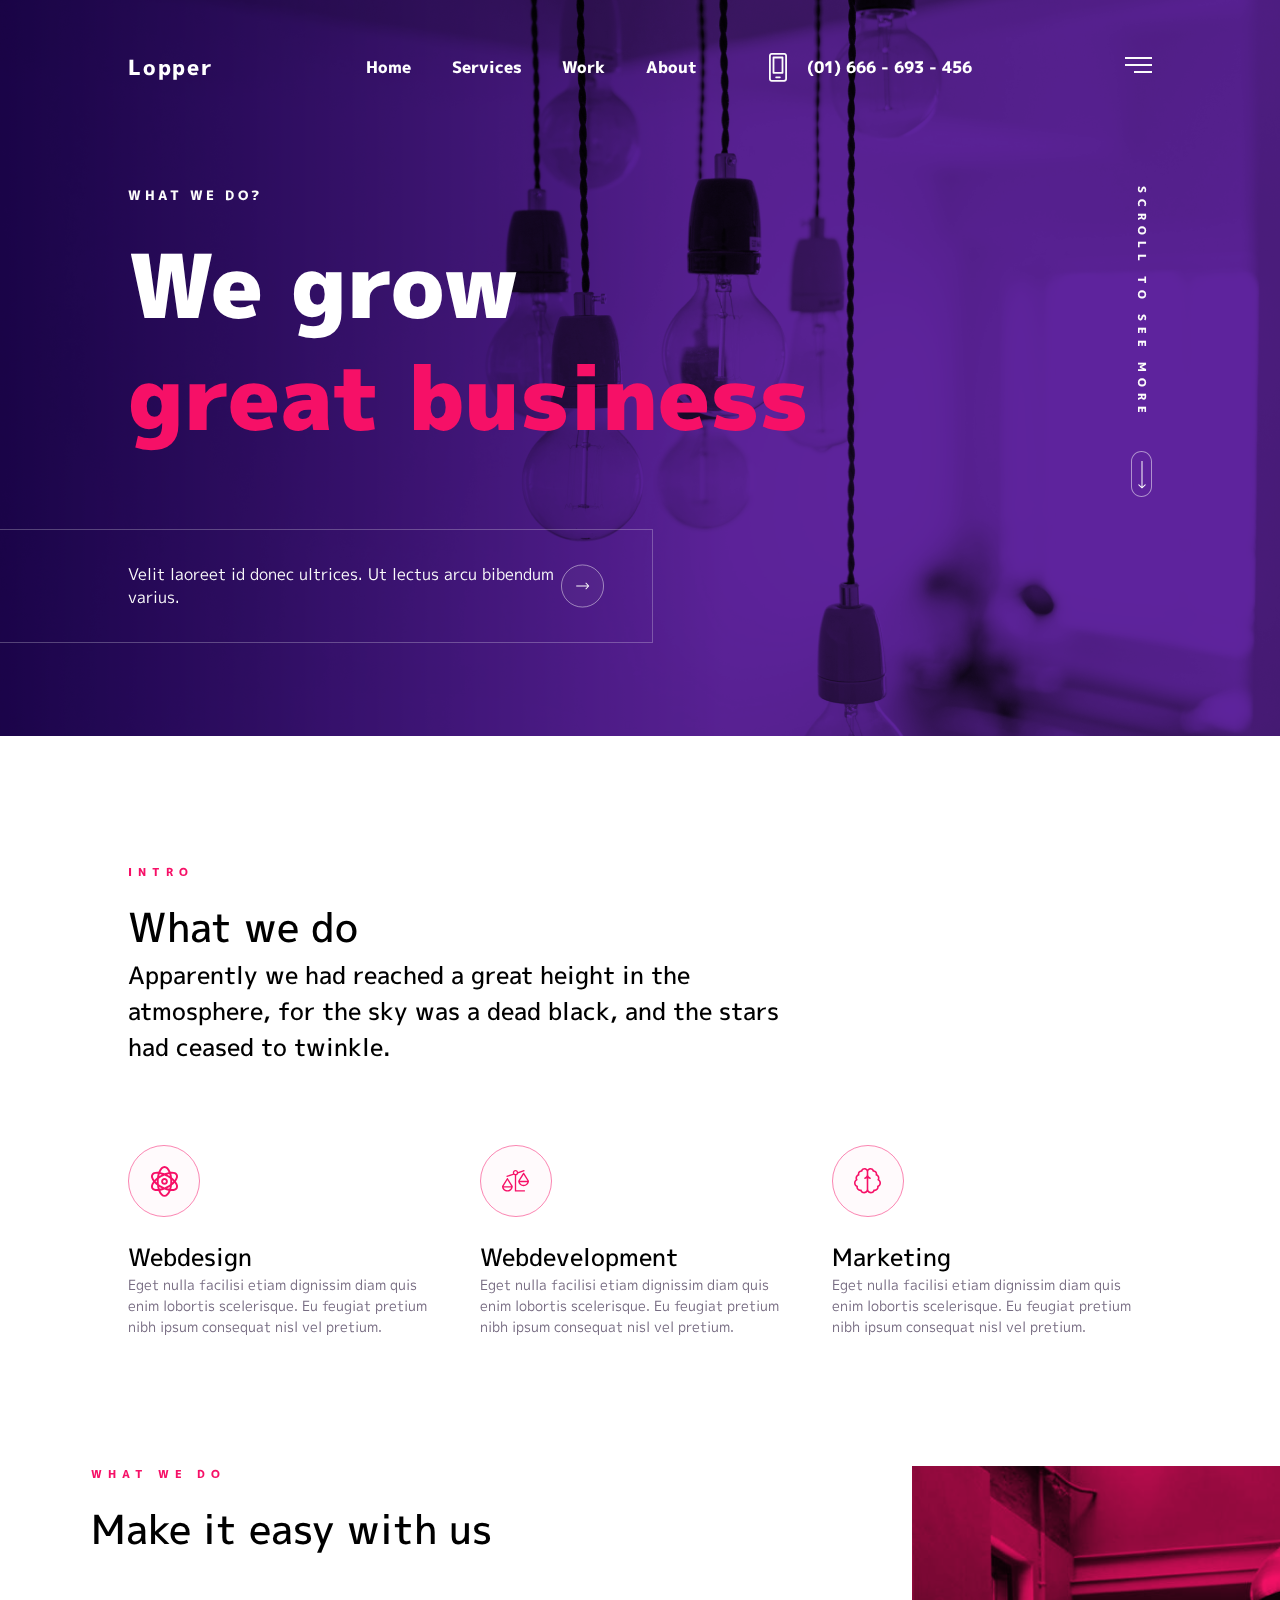
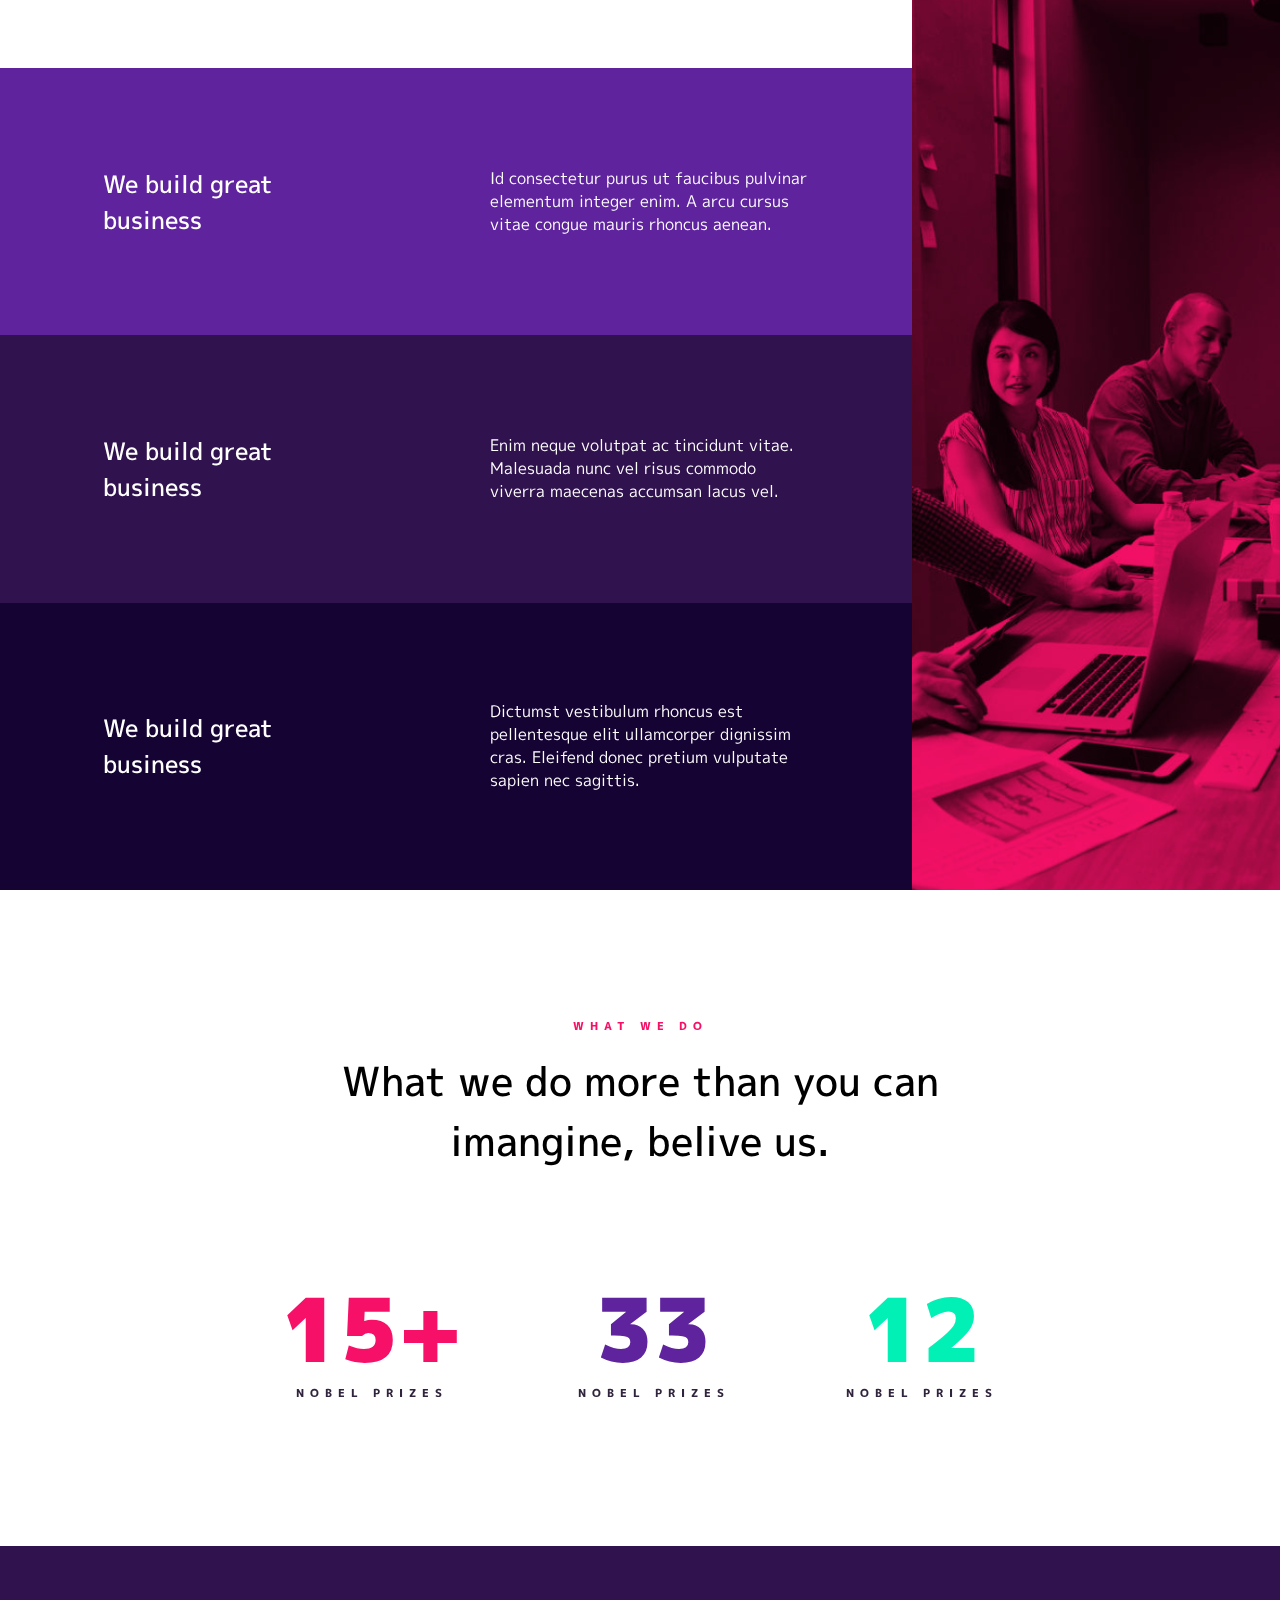
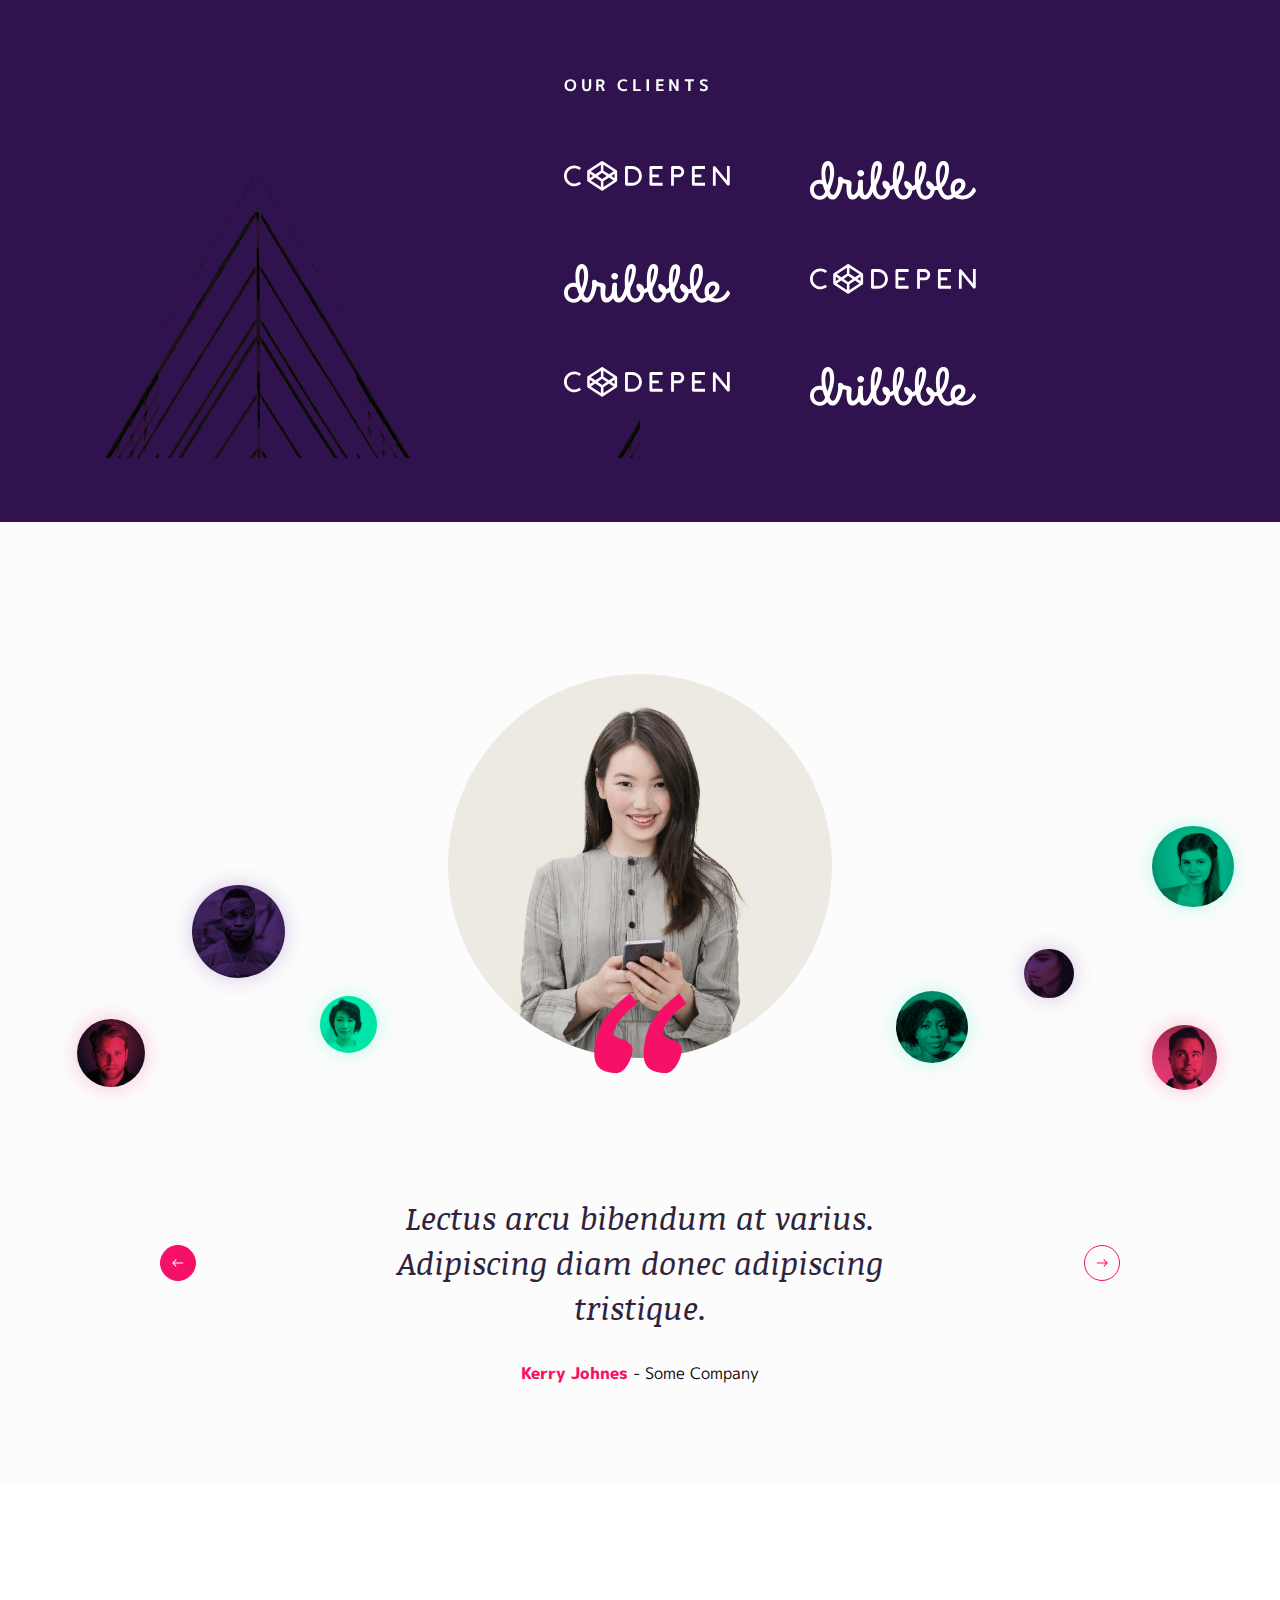
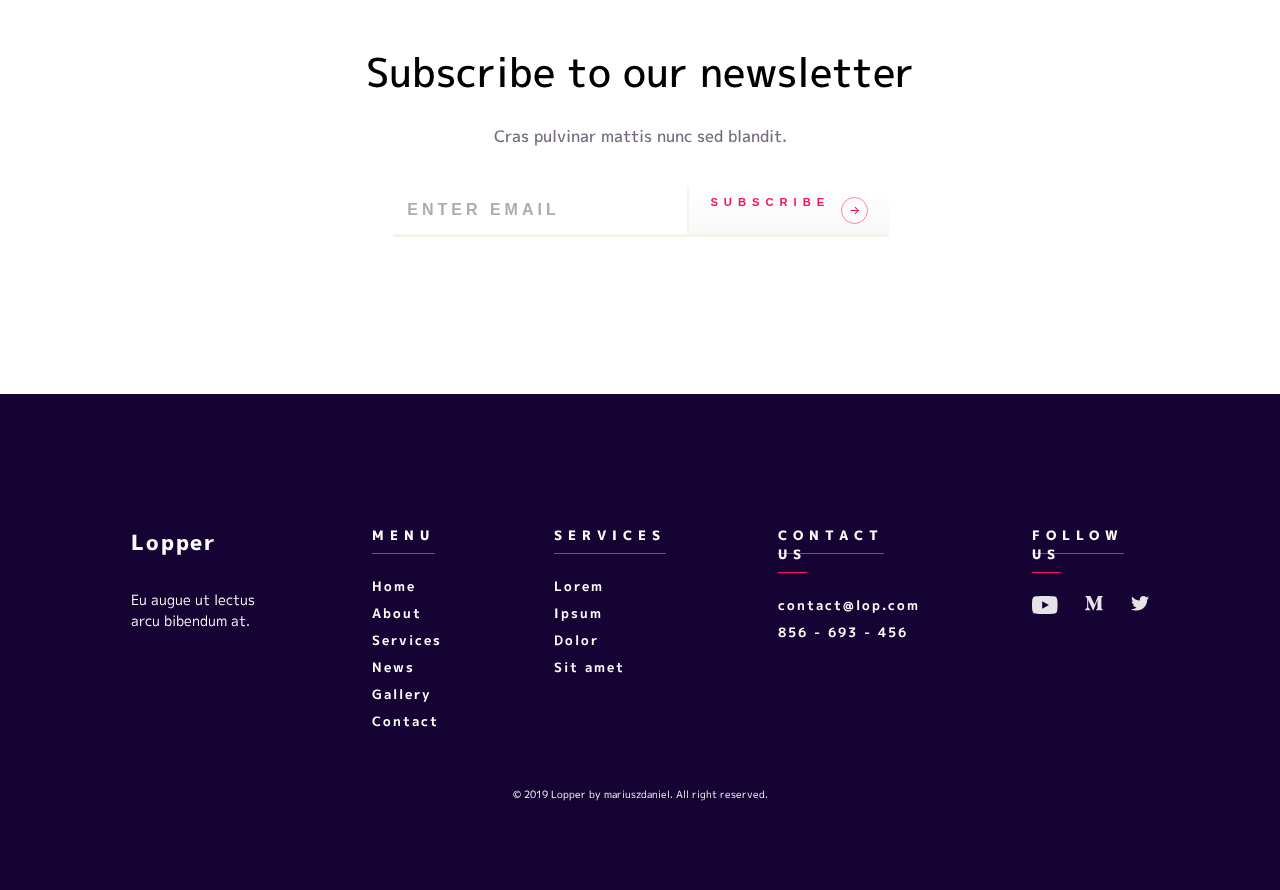
<file: pages/index.html>
﻿<!DOCTYPE html>
<html lang="en">
<head>
    <meta charset="UTF-8">
    <meta name="viewport" content="width=device-width, initial-scale=1.0">
    <title>Looper</title>
    <link rel="stylesheet" href="../styles/home.css">
</head>
<body>
    <header>
        <nav class="menu">
            <ul class="menu__navigation white bold">
                <li class="menu__elem "><a href="../pages/index.html" class="logo white">Lopper</a></li>
                <li class="menu__elem"><a href="../pages/index.html">Home</a></li>
                <li class="menu__elem"><a href="../pages/services.html">Services</a></li>
                <li class="menu__elem"><a href="../pages/gallery.html">Work</a></li>
                <li class="menu__elem"><a href= "../pages/about.html">About</a></li>
                <li class="menu__elem">
                    <svg width="18" height="29" viewBox="0 0 18 29" fill="none" xmlns="http://www.w3.org/2000/svg">
                        <path d="M12.6 5.4V18.9H5.4V5.4H12.6ZM15.3 0H2.7C1.20938 0 0 1.20938 0 2.7V26.1C0 27.5906 1.20938 28.8 2.7 28.8H15.3C16.7906 28.8 18 27.5906 18 26.1V2.7C18 1.20938 16.7906 0 15.3 0ZM2.7 27C2.205 27 1.8 26.595 1.8 26.1V2.7C1.8 2.205 2.205 1.8 2.7 1.8H15.3C15.795 1.8 16.2 2.205 16.2 2.7V26.1C16.2 26.595 15.795 27 15.3 27H2.7ZM13.725 3.6H4.275C3.90375 3.6 3.6 3.90375 3.6 4.275V20.025C3.6 20.3963 3.90375 20.7 4.275 20.7H13.725C14.0962 20.7 14.4 20.3963 14.4 20.025V4.275C14.4 3.90375 14.0962 3.6 13.725 3.6ZM11.025 23.4H6.975C6.60375 23.4 6.3 23.7038 6.3 24.075V24.525C6.3 24.8963 6.60375 25.2 6.975 25.2H11.025C11.3962 25.2 11.7 24.8963 11.7 24.525V24.075C11.7 23.7038 11.3962 23.4 11.025 23.4Z" fill="#FCFCFC"/> 
                    </svg> 
                    <a href="../pages/contact.html"> &emsp; (01) 666 - 693 - 456</a>
                </li>
                <li class="menu__elem"><a href="#">
                    <svg width="27" height="16" viewBox="0 0 27 16" fill="none" xmlns="http://www.w3.org/2000/svg">
                    <rect width="27" height="2" fill="#FCFCFC"/>
                    <rect y="7" width="27" height="2" fill="#FCFCFC"/>
                    <rect x="9" y="14" width="18" height="2" fill="#FCFCFC"/>
                    </svg>
                    </a></li>
            </ul>
        </nav>
        <div class="main">
            <div>
                <p class="title-medium white">WHAT WE DO?</p>
                <h1><br></h1>
            </div>
            <div class="scroll">
                <p class= "title-small white"> SCROLL TO SEE MORE </p>
                <svg width="21" height="46" viewBox="0 0 21 46" fill="none" xmlns="http://www.w3.org/2000/svg">
                    <mask rotate = deg id="path-1-inside-1_277_97" fill="white">
                    <path fill-rule="evenodd" clip-rule="evenodd" d="M21 10.5C21 10.6676 20.9961 10.8343 20.9883 11H21V35.5V36H20.9883C20.7273 41.5668 16.1314 46 10.5 46C4.86862 46 0.272672 41.5668 0.0116951 36H0V35.5V11H0.0116951C0.00392737 10.8343 0 10.6676 0 10.5C0 4.70101 4.70101 0 10.5 0C16.299 0 21 4.70101 21 10.5Z"/>
                    </mask>
                    <path d="M20.9883 11L19.9894 10.9532L19.9403 12H20.9883V11ZM21 11H22V10H21V11ZM21 36V37H22V36H21ZM20.9883 36V35H20.0341L19.9894 35.9532L20.9883 36ZM0.0116951 36L1.0106 35.9532L0.965913 35H0.0116951V36ZM0 36H-1V37H0V36ZM0 11V10H-1V11H0ZM0.0116951 11V12H1.05967L1.0106 10.9532L0.0116951 11ZM21.9872 11.0468C21.9957 10.8655 22 10.6832 22 10.5H20C20 10.652 19.9964 10.8031 19.9894 10.9532L21.9872 11.0468ZM21 10H20.9883V12H21V10ZM22 35.5V11H20V35.5H22ZM22 36V35.5H20V36H22ZM20.9883 37H21V35H20.9883V37ZM19.9894 35.9532C19.7533 40.989 15.5948 45 10.5 45V47C16.668 47 21.7013 42.1446 21.9872 36.0468L19.9894 35.9532ZM10.5 45C5.40522 45 1.24668 40.989 1.0106 35.9532L-0.987208 36.0468C-0.701339 42.1446 4.33202 47 10.5 47V45ZM0 37H0.0116951V35H0V37ZM-1 35.5V36H1V35.5H-1ZM-1 11V35.5H1V11H-1ZM0.0116951 10H0V12H0.0116951V10ZM-1 10.5C-1 10.6832 -0.995706 10.8655 -0.987208 11.0468L1.0106 10.9532C1.00356 10.8031 1 10.652 1 10.5H-1ZM10.5 -1C4.14873 -1 -1 4.14873 -1 10.5H1C1 5.25329 5.25329 1 10.5 1V-1ZM22 10.5C22 4.14873 16.8513 -1 10.5 -1V1C15.7467 1 20 5.25329 20 10.5H22Z" fill="white" fill-opacity="0.5" mask="url(#path-1-inside-1_277_97)"/>
                    <path d="M10.6464 37.3536C10.8417 37.5488 11.1583 37.5488 11.3536 37.3536L14.5355 34.1716C14.7308 33.9763 14.7308 33.6597 14.5355 33.4645C14.3403 33.2692 14.0237 33.2692 13.8284 33.4645L11 36.2929L8.17157 33.4645C7.97631 33.2692 7.65973 33.2692 7.46447 33.4645C7.2692 33.6597 7.2692 33.9763 7.46447 34.1716L10.6464 37.3536ZM10.5 10L10.5 37H11.5L11.5 10H10.5Z" fill="#FCFCFC"/>
                </svg>
            </div>
        </div>
        <div class="wind">
            <p class="text-regular white">Velit laoreet id donec ultrices. Ut lectus arcu bibendum varius. </p>
            <svg width="48" height="48" viewBox="0 0 48 48" fill="none" xmlns="http://www.w3.org/2000/svg">
                <circle cx="24" cy="24" r="24" fill="#C4C4C4" fill-opacity="0.05"/>
                <circle cx="24" cy="24" r="23.5" stroke="white" stroke-opacity="0.5"/>
                <path d="M31.3536 24.3536C31.5488 24.1583 31.5488 23.8417 31.3536 23.6464L28.1716 20.4645C27.9763 20.2692 27.6597 20.2692 27.4645 20.4645C27.2692 20.6597 27.2692 20.9763 27.4645 21.1716L30.2929 24L27.4645 26.8284C27.2692 27.0237 27.2692 27.3403 27.4645 27.5355C27.6597 27.7308 27.9763 27.7308 28.1716 27.5355L31.3536 24.3536ZM17 24.5H31V23.5H17V24.5Z" fill="#FCFCFC"/>
            </svg>
        </div>
    </header>
    <main>
    <section class="what-we-do" >
        <article>
            <p class="title-small pink" >INTRO</p>
            <h3>What we do</h3>
            <h5 class="txt">
                    Apparently we had reached a great height in the atmosphere, for the sky was a dead black, and the stars had ceased to twinkle.
            </h5>
        </article>
        <article class="icons">
            <div>
                <svg width="72" height="72" viewBox="0 0 72 72" fill="none" xmlns="http://www.w3.org/2000/svg">
                    <circle cx="36" cy="36" r="36" fill="#F61067" fill-opacity="0.02"/>
                    <circle cx="36" cy="36" r="35.5" stroke="#F61067" stroke-opacity="0.5"/>
                    <path d="M36.4999 33.0535C34.6388 33.0535 33.1243 34.5675 33.1243 36.4285C33.1243 38.2896 34.6388 39.8035 36.4999 39.8035C38.361 39.8035 39.8755 38.2896 39.8755 36.4285C39.8755 34.5675 38.361 33.0535 36.4999 33.0535ZM36.4999 37.8749C35.7008 37.8749 35.0535 37.2271 35.0535 36.4285C35.0535 35.6294 35.7014 34.9821 36.4999 34.9821C37.2985 34.9821 37.9463 35.6294 37.9463 36.4285C37.9463 37.2271 37.2991 37.8749 36.4999 37.8749ZM47.8736 36.4285C48.8108 35.2069 49.4834 33.9804 49.7968 32.8125C50.1602 31.4498 50.0342 30.1956 49.4315 29.185C48.3329 27.3468 45.7938 26.5959 42.59 26.8689C41.1887 23.2793 39.004 21 36.4999 21C33.9958 21 31.8111 23.2787 30.4105 26.8683C27.206 26.5953 24.6676 27.3462 23.5701 29.1856C22.9656 30.1956 22.8396 31.4498 23.2031 32.8125C23.5165 33.9804 24.189 35.2069 25.1262 36.4285C24.189 37.6501 23.5165 38.8766 23.2031 40.0446C22.8396 41.4072 22.9656 42.6614 23.5683 43.6721C24.5235 45.2692 26.5576 46.0539 29.1762 46.0539C29.5595 46.0539 29.9898 45.9846 30.3966 45.9508C31.7966 49.5621 33.9874 51.857 36.4999 51.857C39.0125 51.857 41.2032 49.5621 42.6032 45.9508C43.01 45.9846 43.4403 46.0539 43.8236 46.0539C46.4399 46.0539 48.4763 45.2692 49.4297 43.6721C50.0342 42.6614 50.1608 41.4072 49.7968 40.0446C49.4834 38.8766 48.8108 37.6501 47.8736 36.4285ZM25.0677 32.3134C24.8363 31.4546 24.8906 30.7344 25.2262 30.1739C25.7819 29.2416 27.1982 28.7287 29.1521 28.7287C29.3528 28.7287 29.5697 28.745 29.7813 28.7558C29.4468 29.9443 29.1925 31.2371 29.0237 32.6057C28.0576 33.3531 27.1753 34.1293 26.4129 34.923C25.7668 34.025 25.2895 33.1403 25.0677 32.3134ZM28.8122 37.5573C28.3993 37.1837 28.0154 36.8076 27.6592 36.4285C28.0148 36.0494 28.3993 35.6734 28.8122 35.2997C28.7995 35.674 28.7844 36.0464 28.7844 36.4285C28.7844 36.8106 28.7989 37.1831 28.8122 37.5573ZM25.2244 42.6831C24.8912 42.1226 24.8363 41.4024 25.0683 40.5436C25.2901 39.7167 25.7674 38.832 26.4129 37.934C27.1753 38.7277 28.0582 39.504 29.0237 40.2513C29.1925 41.6218 29.4474 42.9151 29.7819 44.1048C27.5086 44.2223 25.8398 43.7119 25.2244 42.6831ZM41.7854 31.0683C41.2803 30.7477 40.7669 30.4313 40.2293 30.1318C39.8418 29.9154 39.4542 29.7153 39.0673 29.52C39.8351 29.2898 40.5692 29.1175 41.2713 28.9897C41.4765 29.6738 41.6481 30.3675 41.7854 31.0683ZM36.4999 22.9286C37.9506 22.9286 39.4844 24.4973 40.6102 27.1455C39.3018 27.4052 37.9174 27.8181 36.5005 28.3719C35.083 27.8181 33.6987 27.404 32.3897 27.1443C33.5155 24.4967 35.0493 22.9286 36.4999 22.9286ZM31.7285 28.9897C32.4306 29.1175 33.1647 29.2892 33.9319 29.52C33.545 29.7153 33.1575 29.9154 32.7706 30.1318C32.233 30.4313 31.7195 30.7477 31.2144 31.0683C31.3518 30.3675 31.5233 29.6738 31.7285 28.9897ZM31.2144 41.7887C31.7195 42.1094 32.233 42.4258 32.7706 42.7253C33.1755 42.9513 33.5769 43.1164 33.9813 43.3195C33.1978 43.5564 32.4451 43.739 31.7291 43.8698C31.5339 43.2171 31.3585 42.5258 31.2144 41.7887ZM36.4999 49.9285C35.0438 49.9285 33.5034 48.3477 32.3764 45.6808C33.6914 45.4223 35.0746 45.0124 36.4999 44.4562C37.9252 45.013 39.3084 45.4223 40.6234 45.6808C39.4964 48.3477 37.956 49.9285 36.4999 49.9285ZM41.2713 43.8692C40.5559 43.739 39.8038 43.5564 39.0203 43.3195C39.4241 43.1164 39.8255 42.9513 40.2299 42.7259C40.7675 42.4264 41.2809 42.11 41.786 41.7893C41.6413 42.5252 41.4666 43.2159 41.2713 43.8692ZM42.1566 39.2051C41.2671 39.8511 40.313 40.4725 39.2915 41.042C38.3453 41.57 37.413 42.0177 36.5011 42.4041C35.5887 42.0177 34.6557 41.57 33.7083 41.042C32.6868 40.4719 31.7327 39.8511 30.8432 39.2051C30.7594 38.3179 30.713 37.3922 30.713 36.4285C30.713 35.4648 30.7594 34.5391 30.8432 33.652C31.7327 33.0059 32.6868 32.3846 33.7083 31.815C34.6539 31.2877 35.5881 30.8339 36.4993 30.4476C37.4112 30.8339 38.3453 31.2877 39.2915 31.815C40.313 32.3852 41.2671 33.0059 42.1566 33.652C42.2398 34.5391 42.2868 35.4648 42.2868 36.4285C42.2868 37.3922 42.2398 38.3179 42.1566 39.2051ZM43.8484 28.7281C45.8016 28.7281 47.2185 29.2416 47.776 30.1733C48.1093 30.7338 48.1641 31.454 47.9321 32.3128C47.7103 33.1397 47.233 34.0244 46.5875 34.9224C45.8251 34.1287 44.9422 33.3525 43.9767 32.6051C43.808 31.2359 43.5536 29.9437 43.2192 28.7552C43.4307 28.7444 43.6477 28.7281 43.8484 28.7281ZM44.1877 35.2997C44.6005 35.6734 44.9844 36.0494 45.3406 36.4285C44.9844 36.8076 44.6005 37.1837 44.1877 37.5573C44.2003 37.1831 44.2154 36.8106 44.2154 36.4285C44.2154 36.0464 44.2009 35.674 44.1877 35.2997ZM47.7736 42.6831C47.1613 43.7119 45.4925 44.2223 43.218 44.1036C43.553 42.9139 43.8074 41.6212 43.9761 40.2513C44.9422 39.504 45.8245 38.7277 46.5869 37.934C47.2324 38.832 47.7103 39.7167 47.9315 40.5436C48.1635 41.4024 48.1093 42.1226 47.7736 42.6831Z" fill="#F61067"/>
                    </svg>
                <h5>Webdesign</h5>
                <p class="text-small gray" >Eget nulla facilisi etiam dignissim diam quis enim lobortis scelerisque. Eu feugiat pretium nibh ipsum consequat nisl vel pretium. </p>
            </div>
            <div>
                <svg width="72" height="72" viewBox="0 0 72 72" fill="none" xmlns="http://www.w3.org/2000/svg">
                    <circle cx="36" cy="36" r="36" fill="#F61067" fill-opacity="0.02"/>
                    <circle cx="36" cy="36" r="35.5" stroke="#F61067" stroke-opacity="0.5"/>
                    <path d="M48.7637 35.4241L44.1632 28.0004C44.0294 27.8004 43.8147 27.7 43.6 27.7C43.3852 27.7 43.1705 27.8004 43.0368 28.0004L38.4362 35.4241C38.273 35.6679 38.1793 35.9607 38.2038 36.2526C38.4346 39.0231 40.7624 41.1999 43.6 41.1999C46.4375 41.1999 48.7654 39.0231 48.9961 36.2526C49.0206 35.9607 48.927 35.6679 48.7637 35.4241ZM43.6 39.8499C41.8458 39.8499 40.3283 38.7054 39.7702 37.1499H47.4145C46.8484 38.7206 45.3415 39.8499 43.6 39.8499ZM39.7917 35.8L43.6017 29.6507L47.4382 35.8H39.7917ZM44.6125 45.2499H36.175V30.3046C37.1154 30.0612 37.8503 29.3288 38.0996 28.391L44.3555 26.2977C44.5323 26.2386 44.6276 26.0471 44.5686 25.8707L44.3543 25.2308C44.2952 25.054 44.1037 24.9587 43.9273 25.0177L38.0878 26.9714C37.7684 25.8366 36.7369 25 35.5 25C34.0087 25 32.8 26.2087 32.8 27.7C32.8 28.0463 32.8705 28.3741 32.9915 28.6766L26.6445 30.8003C26.4677 30.8594 26.3724 31.0509 26.4314 31.2273L26.6457 31.8673C26.7048 32.044 26.8963 32.1394 27.0727 32.0803L33.8416 29.8157C34.1293 30.0418 34.4605 30.2097 34.8254 30.3042V46.2624C34.8254 46.4489 34.9765 46.5999 35.1629 46.5999H44.6129C44.7994 46.5999 44.9504 46.4489 44.9504 46.2624V45.5874C44.95 45.4009 44.7989 45.2499 44.6125 45.2499ZM34.15 27.7C34.15 26.9558 34.7558 26.35 35.5 26.35C36.2442 26.35 36.85 26.9558 36.85 27.7C36.85 28.4442 36.2442 29.05 35.5 29.05C34.7558 29.05 34.15 28.4442 34.15 27.7ZM27.9632 33.4003C27.8295 33.1999 27.6148 33.1 27.4 33.1C27.1853 33.1 26.9706 33.2004 26.8368 33.4003L22.2363 40.824C22.073 41.0679 21.9794 41.3607 22.0039 41.6526C22.2346 44.423 24.5625 46.5999 27.4 46.5999C30.2376 46.5999 32.5655 44.423 32.7962 41.6526C32.8207 41.3607 32.727 41.0679 32.5638 40.824L27.9632 33.4003ZM27.4 45.2499C25.6459 45.2499 24.1284 44.1054 23.5703 42.5499H31.2146C30.6485 44.1206 29.1415 45.2499 27.4 45.2499ZM23.5918 41.1999L27.4017 35.0507L31.2382 41.1999H23.5918Z" fill="#F61067"/>
                    </svg>
                <h5>Webdevelopment</h5>
                <p class="text-small gray" >Eget nulla facilisi etiam dignissim diam quis enim lobortis scelerisque. Eu feugiat pretium nibh ipsum consequat nisl vel pretium. </p>
            </div>
            <div>
                <svg width="72" height="72" viewBox="0 0 72 72" fill="none" xmlns="http://www.w3.org/2000/svg">
                    <circle cx="36" cy="36" r="36" fill="#F61067" fill-opacity="0.02"/>
                    <circle cx="36" cy="36" r="35.5" stroke="#F61067" stroke-opacity="0.5"/>
                    <path d="M47.2951 34.4293C48.1642 31.7264 46.2985 29.8056 45.2572 29.2026C45.3897 27.3334 43.9737 25.5139 41.9477 25.2622C41.3546 23.9048 40.0066 23 38.4889 23C37.2684 23 36.1929 23.5881 35.5 24.484C34.8071 23.5881 33.7316 23 32.5111 23C30.9934 23 29.6454 23.9048 29.0518 25.2622C27.0258 25.5139 25.6098 27.3334 25.7423 29.2026C24.701 29.8061 22.8358 31.7264 23.7044 34.4293C22.6398 35.28 22 36.5715 22 37.9393C22 39.5638 22.8641 41.0354 24.2464 41.837C24.1332 44.2283 26.0674 46.2389 28.4621 46.1773C29.1689 47.5362 30.576 48.4118 32.1374 48.4118C33.5222 48.4118 34.7436 47.7268 35.5 46.6865C36.2564 47.7268 37.4778 48.4118 38.8626 48.4118C40.424 48.4118 41.8311 47.5362 42.5379 46.1773C44.9326 46.2389 46.8663 44.2278 46.7536 41.837C48.1359 41.0354 49 39.5638 49 37.9393C49 36.5715 48.3602 35.28 47.2951 34.4293ZM34.7029 29.8527C34.7029 31.1476 33.8065 32.2291 32.601 32.5349C32.4288 32.5785 32.3116 32.7379 32.3116 32.9151V33.7181C32.3116 33.9697 32.5444 34.1603 32.7921 34.1097C33.5083 33.9638 34.1589 33.6427 34.7029 33.197V44.2675C34.7029 45.6765 33.5524 46.8235 32.1374 46.8235C30.5546 46.8235 29.9422 45.741 29.5019 44.4312C28.6934 44.5672 28.5942 44.5901 28.4011 44.5901C26.9861 44.5901 25.8356 43.4431 25.8356 42.034C25.8356 41.7258 25.8783 41.5804 26.0177 40.894C24.7551 40.3728 23.5937 39.6924 23.5937 37.9393C23.5937 36.2588 24.7357 35.6091 25.7234 35.0438C25.0981 33.7677 25.0881 33.5945 25.0881 33.1002C25.0881 31.4172 26.1751 30.695 27.5385 30.1376C27.4139 29.5966 27.33 29.3132 27.33 29.0055C27.33 27.8074 28.3028 26.8316 29.5873 26.8316H29.6076L30.2395 26.845C30.5328 25.706 30.9854 24.5882 32.5111 24.5882C33.7192 24.5882 34.7029 25.5675 34.7029 26.7721V29.8527ZM44.9823 40.894C45.1217 41.5804 45.1644 41.7258 45.1644 42.034C45.1644 43.4431 44.0139 44.5901 42.5989 44.5901C42.4063 44.5901 42.3071 44.5672 41.4981 44.4312C41.0578 45.741 40.4454 46.8235 38.8626 46.8235C37.4476 46.8235 36.2971 45.6765 36.2971 44.2675V33.197C36.8411 33.6427 37.4917 33.9638 38.2079 34.1097C38.4556 34.1603 38.6884 33.9697 38.6884 33.7181V32.9151C38.6884 32.7379 38.5712 32.5785 38.399 32.5349C37.1935 32.2291 36.2971 31.1476 36.2971 29.8527V26.7721C36.2971 25.5675 37.2808 24.5882 38.4889 24.5882C40.0146 24.5882 40.4672 25.706 40.76 26.845L41.3919 26.8316H41.4122C42.6967 26.8316 43.6695 27.8074 43.6695 29.0055C43.6695 29.3132 43.5851 29.5971 43.461 30.1376C44.8239 30.6945 45.9114 31.4172 45.9114 33.1002C45.9114 33.5945 45.9015 33.7677 45.2761 35.0438C46.2638 35.6091 47.4058 36.2588 47.4058 37.9393C47.4058 39.6928 46.2449 40.3733 44.9823 40.894Z" fill="#F61067"/>
                    </svg>                    
                <h5>Marketing</h5>
                <p class="text-small gray" >Eget nulla facilisi etiam dignissim diam quis enim lobortis scelerisque. Eu feugiat pretium nibh ipsum consequat nisl vel pretium. </p>
            </div>
        </article>
    </section>

    <section class="features">

        <div class="open">
                <p class="title-small pink">WHAT WE DO</p>
                <h3 >Make it easy with us</h3>
        </div>
        <article style="background-color: rgba(94, 35, 157, 1);">
                <h5 class="buis">We build great business</h5>
                <p class="pbuis">Id consectetur purus ut faucibus pulvinar elementum integer enim. A arcu cursus vitae congue mauris rhoncus aenean.</p>
        </article>
        <article style="background-color: rgba(48, 18, 78, 1);">
                <h5 class="buis">We build great business</h5>
                <p class="pbuis">Enim neque volutpat ac tincidunt vitae. Malesuada nunc vel risus commodo viverra maecenas accumsan lacus vel. </p>
        </article>
        <article style="background-color: rgba(21, 4, 51, 1)">
                <h5 class="buis">We build great business</h5>
                <p class="pbuis">Dictumst vestibulum rhoncus est pellentesque elit ullamcorper dignissim cras. Eleifend donec pretium vulputate sapien nec sagittis.</p>
        </article>
        <div class="picture">
            <img src="../images/hp3.png">
            <div class="overlay"></div>
        </div>
    </section>
    
    <section class="numbers">
        <p class="title-small pink">WHAT WE DO</p>
        <h3>What we  do more than you can <br> imangine, belive us.</h3>
        <div class="numbers__nums">
            <div>
                <h1 style="color: rgba(246, 16, 103, 1)">15+</h1>
                <p class="title-small dark">NOBEL PRIZES</p>
            </div>
            <div>
                <h1 style="color: rgba(94, 35, 157, 1)">33</h1>
                <p class="title-small dark">NOBEL PRIZES</p>
            </div>
            <div>
                <h1 style="color: rgba(0, 240, 181, 1)">12</h1>
                <p class="title-small dark">NOBEL PRIZES</p>
            </div>
        </div>
    </section> 

    <section class="logos" style="background-color: rgba(48, 18, 78, 1);">
        <div class="pic"> </div>
        <div class="table" >
            <p class="title-large white">OUR CLIENTS</p>
            <svg width="166" height="30" viewBox="0 0 166 30" fill="none" xmlns="http://www.w3.org/2000/svg">
                <path d="M10.4158 7.30854C12.2761 7.30854 13.9808 7.9779 15.3062 9.08402L17.1075 6.94725C15.2965 5.43241 12.9623 4.51757 10.4164 4.51757C4.67257 4.51757 0 9.16789 0 14.8834C0 20.6002 4.67289 25.2505 10.4171 25.2485C12.9629 25.2485 15.2968 24.3337 17.1078 22.8189L15.3065 20.6821C13.9383 21.8299 12.206 22.4589 10.4164 22.4576C6.21972 22.4576 2.80484 19.0598 2.80484 14.8834C2.80451 10.7072 6.21972 7.30757 10.4171 7.30854H10.4158ZM68.074 5.11628H62.4656C62.0939 5.11637 61.7374 5.26335 61.4746 5.52492C61.2117 5.78648 61.0641 6.14121 61.064 6.51112V23.2553C61.0642 23.6252 61.212 23.9799 61.4748 24.2414C61.7375 24.503 62.0939 24.6501 62.4656 24.6505H68.0743C73.4865 24.6505 77.8891 20.2689 77.8891 14.8831C77.8891 9.4966 73.4872 5.11499 68.073 5.11628H68.0743H68.074ZM68.074 21.8605H63.8678V7.90693H68.0743C71.94 7.90693 75.0833 11.0379 75.0833 14.884C75.0849 18.7327 71.94 21.8595 68.073 21.8605H68.0743H68.074ZM85.4813 6.51177V23.256C85.4816 23.6258 85.6294 23.9805 85.8923 24.242C86.1551 24.5035 86.5115 24.6505 86.8832 24.6508H98.568V21.8605H88.2861V16.2785H94.829V13.4882H88.2858V7.9066H98.5677V5.11628H86.8832C86.6991 5.11611 86.5169 5.15208 86.3468 5.22214C86.1768 5.29219 86.0223 5.39495 85.8922 5.52452C85.7621 5.65409 85.659 5.80794 85.5887 5.97724C85.5185 6.14653 85.4825 6.32796 85.4829 6.51112H85.4813V6.51177ZM127.924 6.51177V23.256C127.924 23.6258 128.072 23.9805 128.335 24.242C128.598 24.5035 128.954 24.6505 129.326 24.6508H141.01V21.8605H130.728V16.2785H137.271V13.4882H130.728V7.9066H141.01V5.11628H129.327C129.142 5.11607 128.96 5.152 128.79 5.22202C128.62 5.29204 128.465 5.39477 128.335 5.52433C128.205 5.65389 128.101 5.80774 128.031 5.97706C127.961 6.14639 127.924 6.32787 127.925 6.51112H127.924L127.924 6.51177ZM114.58 5.11628H108.504C108.132 5.11637 107.776 5.26335 107.513 5.52492C107.25 5.78648 107.102 6.14121 107.102 6.51112V24.6508H109.907V16.2785H114.581C117.673 16.2785 120.189 13.7747 120.189 10.6976C120.189 7.62015 117.673 5.11499 114.579 5.11628H114.58ZM114.58 13.4879H109.906V7.90725H114.58C116.126 7.90725 117.384 9.15789 117.384 10.6976C117.384 12.2372 116.126 13.4892 114.579 13.4879H114.58ZM162.932 5.11628V19.4018L151.39 5.6179C151.206 5.39747 150.958 5.23898 150.68 5.16405C150.401 5.08912 150.107 5.10139 149.836 5.19919C149.565 5.29685 149.331 5.47516 149.165 5.70989C149 5.94461 148.911 6.22437 148.911 6.51112V24.6508H151.715V10.3656L163.257 24.1489C163.441 24.3691 163.689 24.5274 163.967 24.6022C164.245 24.677 164.539 24.6647 164.81 24.5669C165.081 24.4693 165.315 24.291 165.48 24.0562C165.646 23.8215 165.735 23.5417 165.735 23.255V5.11531H162.932V5.11628ZM53.0981 10.1263C53.0913 10.0902 53.0851 10.054 53.0754 10.0189C53.0695 9.99757 53.0624 9.97757 53.0553 9.9566C53.0455 9.92523 53.0344 9.89424 53.0222 9.8637C53.0135 9.84241 53.0034 9.82177 52.9937 9.80144C52.9803 9.77257 52.9657 9.74426 52.9499 9.71661C52.9386 9.69628 52.9256 9.67693 52.9133 9.65725C52.8662 9.58468 52.8119 9.51703 52.7512 9.45531C52.7344 9.43854 52.7175 9.42144 52.6994 9.40499C52.6761 9.38382 52.6519 9.36369 52.6268 9.34467C52.6073 9.32983 52.5885 9.31467 52.5684 9.3008C52.561 9.29564 52.5548 9.28951 52.547 9.28467L38.8768 0.214991C38.6658 0.074812 38.4177 0 38.164 0C37.9103 0 37.6622 0.074812 37.4512 0.214991L23.7803 9.28435C23.7726 9.28919 23.7664 9.29531 23.7589 9.30048C23.7388 9.31467 23.72 9.32951 23.7006 9.34402C23.6562 9.37732 23.6147 9.41422 23.5765 9.45435C23.5148 9.5158 23.4603 9.58397 23.4141 9.65757C23.4014 9.67725 23.3891 9.69628 23.3774 9.71693C23.3612 9.74467 23.3473 9.77306 23.334 9.80112C23.3243 9.82177 23.3139 9.84241 23.3051 9.86338C23.2928 9.89391 23.2817 9.9249 23.2718 9.95628C23.2653 9.97725 23.2578 9.99757 23.2523 10.0166C23.2426 10.0518 23.2361 10.0876 23.2296 10.124C23.2261 10.1424 23.2215 10.1605 23.2192 10.1792C23.2118 10.2346 23.208 10.2904 23.2079 10.3463V19.4182C23.2079 19.4743 23.2118 19.5305 23.2199 19.5853C23.2228 19.6053 23.228 19.6214 23.2319 19.6408C23.2384 19.6769 23.2442 19.7127 23.2562 19.7489C23.2617 19.7689 23.2682 19.7892 23.2763 19.8111C23.2863 19.8434 23.2964 19.8753 23.3087 19.9047C23.3171 19.9247 23.3288 19.9447 23.3366 19.9647C23.3729 20.0434 23.4189 20.1173 23.4737 20.1847C23.4876 20.2047 23.5019 20.2208 23.5181 20.2402C23.5385 20.264 23.5583 20.2882 23.5823 20.3095C23.5988 20.3256 23.6147 20.3453 23.6348 20.3576C23.6581 20.3776 23.6834 20.3976 23.7074 20.4185C23.7269 20.4347 23.7476 20.4466 23.7638 20.4621C23.7713 20.466 23.7758 20.474 23.7839 20.4779L37.4512 29.5521C37.6671 29.6966 37.9147 29.7689 38.1643 29.7676C38.4181 29.7671 38.6661 29.6923 38.8775 29.5524L52.5483 20.4824C52.5558 20.4779 52.5623 20.4721 52.5694 20.4669C52.5898 20.4527 52.6086 20.4379 52.6277 20.4231C52.653 20.4037 52.6777 20.3831 52.701 20.3624C52.7185 20.3466 52.7354 20.3295 52.7525 20.3127C52.7912 20.2737 52.8271 20.232 52.8598 20.1879C52.8922 20.1438 52.9225 20.0983 52.9506 20.0514C52.9671 20.0237 52.9814 19.995 52.995 19.9663C53.0047 19.9456 53.0144 19.9253 53.0235 19.9043C53.0357 19.8736 53.0467 19.8424 53.0566 19.8108C53.0634 19.7902 53.0705 19.7698 53.0767 19.7489C53.0861 19.7134 53.0926 19.6776 53.0994 19.6414C53.1026 19.6231 53.1075 19.605 53.1091 19.5863C53.1166 19.5308 53.1208 19.4756 53.1208 19.4189V10.3489C53.1204 10.293 53.1166 10.2372 53.1094 10.1818C53.1062 10.1621 53.1 10.146 53.0961 10.1263H53.0981ZM38.1637 17.9098L33.6179 14.884L38.1637 11.8576L42.7102 14.884L38.1637 17.9098ZM36.8788 9.63564L31.306 13.345L26.8079 10.3505L36.8791 3.66886V9.63564H36.8788ZM28.9942 14.8834L25.779 17.0237V12.7431L28.9946 14.8834H28.9942ZM31.306 16.4237L36.8788 20.1327V26.0989L26.8075 19.4166L31.306 16.4224V16.4234V16.4237ZM39.4492 20.1318L45.022 16.4227L49.5205 19.4169L39.4492 26.0985V20.1318ZM47.3338 14.8843L50.5493 12.7437V17.0243L47.3338 14.8834V14.8843ZM45.022 13.345L39.4492 9.63596V3.66886L49.5205 10.3505L45.022 13.345Z" fill="white"/>
                </svg>
                
            <svg width="166" height="39" viewBox="0 0 166 39" fill="none" xmlns="http://www.w3.org/2000/svg">
                <path d="M50.6995 15.5756C52.5987 15.5756 54.1382 14.1047 54.1382 12.2906C54.1382 10.4762 52.5987 9.00565 50.6995 9.00565C48.8003 9.00565 47.2609 10.4762 47.2609 12.2906C47.2609 14.1047 48.8003 15.5756 50.6995 15.5756ZM164.185 26.7992C163.662 26.4479 163.258 26.3897 162.923 27.0719C157.147 39.0183 147.415 33.0569 148.381 33.5815C150.54 32.6384 156.218 28.2896 155.36 22.2848C154.839 18.6151 151.541 16.9873 148.04 17.5702C141.93 18.5876 139.682 24.8821 140.826 30.4547C141.026 31.4118 141.384 32.201 141.742 32.9742C134.837 38.3371 132.094 28.1735 131.783 26.959C131.771 26.894 137.115 22.6399 138.601 12.5026C140.159 1.87824 136.61 -0.0562785 132.981 0.00407865C126.266 0.115817 124.452 13.5154 126.889 24.683C126.685 24.7338 125.735 25.2365 124.208 25.2928C123.11 21.9911 118.415 19.0971 117.186 20.2123C114.111 23.002 117.932 28.4561 120.62 28.8839C119.005 38.3835 108.906 36.0308 110.786 24.1293C114.075 18.2963 116.576 9.62315 116.13 4.38725C115.972 2.53351 114.537 0.0498882 111.291 0.173079C105.049 0.408936 104.37 13.8122 105.102 23.3251C105.066 23.0908 104.718 24.4809 102.16 25.1721C101.555 21.9645 96.1471 18.7448 94.874 20.2927C92.4909 23.1899 96.6209 28.3555 98.5771 28.7158C96.9622 38.2151 86.8627 35.8624 88.7428 23.9609C92.0317 18.1282 94.5327 9.45508 94.0865 4.21917C93.9283 2.36513 92.4935 -0.118493 89.2477 0.00438817C83.0053 0.240555 82.3267 13.6439 83.0585 23.1568C83.0219 22.9187 82.6663 24.3546 80.0039 25.0343C79.9147 20.8728 74.4871 18.9646 73.1833 20.2924C70.8595 22.6594 73.7155 27.5158 76.3575 28.7158C74.7425 38.2151 64.6431 35.8624 66.5231 23.9609C69.812 18.1282 72.3134 9.45508 71.8668 4.21917C71.709 2.36513 70.2739 -0.118493 67.0281 0.00438817C60.786 0.240555 60.2837 14.3177 61.0155 23.8303C58.9594 32.2435 52.0643 42.7499 52.9601 21.7032C53.0486 20.2268 53.1451 19.6663 52.3744 19.1135C51.7969 18.6838 50.4837 18.8906 49.7658 18.9076C48.8933 18.9411 48.6746 19.4286 48.4817 20.1655C48.0325 22.0685 47.9518 23.9132 47.8877 26.4303C47.8455 27.6077 47.7467 28.1571 47.2719 29.7626C46.7977 31.3678 44.0925 34.3018 42.6114 33.8112C40.5566 33.1364 41.2307 27.5966 41.6158 23.7904C41.9366 20.7824 40.9092 19.4316 38.2769 18.9404C36.7359 18.6337 35.7996 18.6807 34.1946 18.1976C32.6769 17.7407 32.3337 14.999 29.0966 15.9127C27.3261 16.4129 28.4643 19.9956 28.0388 22.651C25.9467 35.7132 21.5938 36.072 19.5744 29.7267C28.6695 8.45284 22.2054 0.0659834 18.4216 0.0659834C14.4806 0.0659834 9.97565 2.65855 11.8833 19.2466C10.9557 18.9881 10.6705 18.8488 9.65512 18.8488C3.91248 18.8488 0 23.2824 0 28.7517C0 34.221 3.9128 38.6549 9.65545 38.6549C13.0455 38.6549 15.4256 37.1825 17.2283 34.9047C18.4044 36.5133 19.8366 38.6797 22.4556 38.5822C30.2621 38.2919 32.5324 22.9986 32.8004 22.1456C33.6349 22.2684 34.4244 22.5009 35.1951 22.6238C36.4792 22.8079 36.5725 23.2933 36.5434 24.5267C36.2031 34.928 38.2128 38.5698 42.7715 38.5698C45.3114 38.5698 47.5752 36.1865 49.1348 34.4822C50.2996 36.7783 52.1557 38.4996 54.6457 38.5695C60.6794 38.7128 62.9895 29.5283 62.7789 30.737C62.6136 31.6854 64.7364 38.5178 70.948 38.5426C78.6423 38.5735 80.0726 30.4925 80.2431 29.1389C80.2645 28.8696 80.2738 28.8975 80.2431 29.1389L80.2372 29.221C82.6799 28.787 83.9403 27.5362 83.9403 27.5362C83.9403 27.5362 85.9018 38.6682 93.1673 38.5429C100.712 38.4123 102.135 31.1075 102.322 29.6831C102.346 29.3451 102.361 29.3847 102.322 29.6831C102.321 29.697 102.32 29.7109 102.319 29.7249C105.22 28.7167 105.984 27.7049 105.984 27.7049C105.984 27.7049 107.543 38.6156 115.211 38.711C122.044 38.7964 124.576 32.1135 124.591 29.3163C125.744 29.3281 127.876 28.6632 127.826 28.6254C127.826 28.6254 130.329 38.165 137.318 38.6549C140.6 38.8849 143.062 36.8913 144.465 35.9819C147.763 38.5327 158.745 41.7907 165.68 30.5627C166.659 28.9514 164.554 27.0478 164.185 26.7992ZM9.37834 34.9512C6.02785 34.9512 3.87942 31.9924 3.87942 28.8022C3.87942 25.6122 5.85154 22.6535 9.20204 22.6535C10.7097 22.6535 11.5485 22.812 12.7227 23.7873C12.9356 24.5886 13.5391 26.4371 13.8327 27.2765C14.2262 28.3998 14.6942 29.3559 15.166 30.3965C14.4919 33.0656 12.2819 34.9512 9.37834 34.9512ZM17.543 23.8811C17.4036 23.669 17.4328 23.7993 17.2769 23.5991C16.6627 22.0035 15.4791 18.4421 15.342 14.3969C15.1871 9.82093 15.9857 4.4572 18.3399 4.4572C19.9351 4.4572 21.6304 15.3277 17.5426 23.8811H17.543ZM64.7186 19.1131C64.3407 16.3977 64.3209 4.29222 67.3638 4.62558C69.044 5.27558 66.2985 16.6986 64.7186 19.1131ZM86.9382 19.1131C86.5603 16.3977 86.5406 4.29222 89.5835 4.62558C91.2636 5.27558 88.5182 16.6986 86.9382 19.1131ZM108.982 19.2818C108.603 16.5661 108.584 4.4606 111.626 4.79396C113.307 5.44396 110.561 16.8672 108.982 19.2818ZM133.317 3.91708C136.099 3.6416 135.985 15.2444 130.4 22.5696C129.68 19.9219 128.576 4.82615 133.317 3.91677V3.91708ZM145.011 28.8839C144.117 24.5731 146.426 21.7419 148.806 21.4315C149.638 21.3046 150.844 21.8193 151.084 22.7816C151.48 24.5951 151.027 27.2852 145.7 30.6983C145.707 30.7274 145.21 29.844 145.011 28.8839H145.011Z" fill="white"/>
                </svg>
            <svg width="166" height="39" viewBox="0 0 166 39" fill="none" xmlns="http://www.w3.org/2000/svg">
                    <path d="M50.6995 15.5756C52.5987 15.5756 54.1382 14.1047 54.1382 12.2906C54.1382 10.4762 52.5987 9.00565 50.6995 9.00565C48.8003 9.00565 47.2609 10.4762 47.2609 12.2906C47.2609 14.1047 48.8003 15.5756 50.6995 15.5756ZM164.185 26.7992C163.662 26.4479 163.258 26.3897 162.923 27.0719C157.147 39.0183 147.415 33.0569 148.381 33.5815C150.54 32.6384 156.218 28.2896 155.36 22.2848C154.839 18.6151 151.541 16.9873 148.04 17.5702C141.93 18.5876 139.682 24.8821 140.826 30.4547C141.026 31.4118 141.384 32.201 141.742 32.9742C134.837 38.3371 132.094 28.1735 131.783 26.959C131.771 26.894 137.115 22.6399 138.601 12.5026C140.159 1.87824 136.61 -0.0562785 132.981 0.00407865C126.266 0.115817 124.452 13.5154 126.889 24.683C126.685 24.7338 125.735 25.2365 124.208 25.2928C123.11 21.9911 118.415 19.0971 117.186 20.2123C114.111 23.002 117.932 28.4561 120.62 28.8839C119.005 38.3835 108.906 36.0308 110.786 24.1293C114.075 18.2963 116.576 9.62315 116.13 4.38725C115.972 2.53351 114.537 0.0498882 111.291 0.173079C105.049 0.408936 104.37 13.8122 105.102 23.3251C105.066 23.0908 104.718 24.4809 102.16 25.1721C101.555 21.9645 96.1471 18.7448 94.874 20.2927C92.4909 23.1899 96.6209 28.3555 98.5771 28.7158C96.9622 38.2151 86.8627 35.8624 88.7428 23.9609C92.0317 18.1282 94.5327 9.45508 94.0865 4.21917C93.9283 2.36513 92.4935 -0.118493 89.2477 0.00438817C83.0053 0.240555 82.3267 13.6439 83.0585 23.1568C83.0219 22.9187 82.6663 24.3546 80.0039 25.0343C79.9147 20.8728 74.4871 18.9646 73.1833 20.2924C70.8595 22.6594 73.7155 27.5158 76.3575 28.7158C74.7425 38.2151 64.6431 35.8624 66.5231 23.9609C69.812 18.1282 72.3134 9.45508 71.8668 4.21917C71.709 2.36513 70.2739 -0.118493 67.0281 0.00438817C60.786 0.240555 60.2837 14.3177 61.0155 23.8303C58.9594 32.2435 52.0643 42.7499 52.9601 21.7032C53.0486 20.2268 53.1451 19.6663 52.3744 19.1135C51.7969 18.6838 50.4837 18.8906 49.7658 18.9076C48.8933 18.9411 48.6746 19.4286 48.4817 20.1655C48.0325 22.0685 47.9518 23.9132 47.8877 26.4303C47.8455 27.6077 47.7467 28.1571 47.2719 29.7626C46.7977 31.3678 44.0925 34.3018 42.6114 33.8112C40.5566 33.1364 41.2307 27.5966 41.6158 23.7904C41.9366 20.7824 40.9092 19.4316 38.2769 18.9404C36.7359 18.6337 35.7996 18.6807 34.1946 18.1976C32.6769 17.7407 32.3337 14.999 29.0966 15.9127C27.3261 16.4129 28.4643 19.9956 28.0388 22.651C25.9467 35.7132 21.5938 36.072 19.5744 29.7267C28.6695 8.45284 22.2054 0.0659834 18.4216 0.0659834C14.4806 0.0659834 9.97565 2.65855 11.8833 19.2466C10.9557 18.9881 10.6705 18.8488 9.65512 18.8488C3.91248 18.8488 0 23.2824 0 28.7517C0 34.221 3.9128 38.6549 9.65545 38.6549C13.0455 38.6549 15.4256 37.1825 17.2283 34.9047C18.4044 36.5133 19.8366 38.6797 22.4556 38.5822C30.2621 38.2919 32.5324 22.9986 32.8004 22.1456C33.6349 22.2684 34.4244 22.5009 35.1951 22.6238C36.4792 22.8079 36.5725 23.2933 36.5434 24.5267C36.2031 34.928 38.2128 38.5698 42.7715 38.5698C45.3114 38.5698 47.5752 36.1865 49.1348 34.4822C50.2996 36.7783 52.1557 38.4996 54.6457 38.5695C60.6794 38.7128 62.9895 29.5283 62.7789 30.737C62.6136 31.6854 64.7364 38.5178 70.948 38.5426C78.6423 38.5735 80.0726 30.4925 80.2431 29.1389C80.2645 28.8696 80.2738 28.8975 80.2431 29.1389L80.2372 29.221C82.6799 28.787 83.9403 27.5362 83.9403 27.5362C83.9403 27.5362 85.9018 38.6682 93.1673 38.5429C100.712 38.4123 102.135 31.1075 102.322 29.6831C102.346 29.3451 102.361 29.3847 102.322 29.6831C102.321 29.697 102.32 29.7109 102.319 29.7249C105.22 28.7167 105.984 27.7049 105.984 27.7049C105.984 27.7049 107.543 38.6156 115.211 38.711C122.044 38.7964 124.576 32.1135 124.591 29.3163C125.744 29.3281 127.876 28.6632 127.826 28.6254C127.826 28.6254 130.329 38.165 137.318 38.6549C140.6 38.8849 143.062 36.8913 144.465 35.9819C147.763 38.5327 158.745 41.7907 165.68 30.5627C166.659 28.9514 164.554 27.0478 164.185 26.7992ZM9.37834 34.9512C6.02785 34.9512 3.87942 31.9924 3.87942 28.8022C3.87942 25.6122 5.85154 22.6535 9.20204 22.6535C10.7097 22.6535 11.5485 22.812 12.7227 23.7873C12.9356 24.5886 13.5391 26.4371 13.8327 27.2765C14.2262 28.3998 14.6942 29.3559 15.166 30.3965C14.4919 33.0656 12.2819 34.9512 9.37834 34.9512ZM17.543 23.8811C17.4036 23.669 17.4328 23.7993 17.2769 23.5991C16.6627 22.0035 15.4791 18.4421 15.342 14.3969C15.1871 9.82093 15.9857 4.4572 18.3399 4.4572C19.9351 4.4572 21.6304 15.3277 17.5426 23.8811H17.543ZM64.7186 19.1131C64.3407 16.3977 64.3209 4.29222 67.3638 4.62558C69.044 5.27558 66.2985 16.6986 64.7186 19.1131ZM86.9382 19.1131C86.5603 16.3977 86.5406 4.29222 89.5835 4.62558C91.2636 5.27558 88.5182 16.6986 86.9382 19.1131ZM108.982 19.2818C108.603 16.5661 108.584 4.4606 111.626 4.79396C113.307 5.44396 110.561 16.8672 108.982 19.2818ZM133.317 3.91708C136.099 3.6416 135.985 15.2444 130.4 22.5696C129.68 19.9219 128.576 4.82615 133.317 3.91677V3.91708ZM145.011 28.8839C144.117 24.5731 146.426 21.7419 148.806 21.4315C149.638 21.3046 150.844 21.8193 151.084 22.7816C151.48 24.5951 151.027 27.2852 145.7 30.6983C145.707 30.7274 145.21 29.844 145.011 28.8839H145.011Z" fill="white"/>
                    </svg>

            <p>hide</p>
            <svg width="166" height="30" viewBox="0 0 166 30" fill="none" xmlns="http://www.w3.org/2000/svg">
                <path d="M10.4158 7.30854C12.2761 7.30854 13.9808 7.9779 15.3062 9.08402L17.1075 6.94725C15.2965 5.43241 12.9623 4.51757 10.4164 4.51757C4.67257 4.51757 0 9.16789 0 14.8834C0 20.6002 4.67289 25.2505 10.4171 25.2485C12.9629 25.2485 15.2968 24.3337 17.1078 22.8189L15.3065 20.6821C13.9383 21.8299 12.206 22.4589 10.4164 22.4576C6.21972 22.4576 2.80484 19.0598 2.80484 14.8834C2.80451 10.7072 6.21972 7.30757 10.4171 7.30854H10.4158ZM68.074 5.11628H62.4656C62.0939 5.11637 61.7374 5.26335 61.4746 5.52492C61.2117 5.78648 61.0641 6.14121 61.064 6.51112V23.2553C61.0642 23.6252 61.212 23.9799 61.4748 24.2414C61.7375 24.503 62.0939 24.6501 62.4656 24.6505H68.0743C73.4865 24.6505 77.8891 20.2689 77.8891 14.8831C77.8891 9.4966 73.4872 5.11499 68.073 5.11628H68.0743H68.074ZM68.074 21.8605H63.8678V7.90693H68.0743C71.94 7.90693 75.0833 11.0379 75.0833 14.884C75.0849 18.7327 71.94 21.8595 68.073 21.8605H68.0743H68.074ZM85.4813 6.51177V23.256C85.4816 23.6258 85.6294 23.9805 85.8923 24.242C86.1551 24.5035 86.5115 24.6505 86.8832 24.6508H98.568V21.8605H88.2861V16.2785H94.829V13.4882H88.2858V7.9066H98.5677V5.11628H86.8832C86.6991 5.11611 86.5169 5.15208 86.3468 5.22214C86.1768 5.29219 86.0223 5.39495 85.8922 5.52452C85.7621 5.65409 85.659 5.80794 85.5887 5.97724C85.5185 6.14653 85.4825 6.32796 85.4829 6.51112H85.4813V6.51177ZM127.924 6.51177V23.256C127.924 23.6258 128.072 23.9805 128.335 24.242C128.598 24.5035 128.954 24.6505 129.326 24.6508H141.01V21.8605H130.728V16.2785H137.271V13.4882H130.728V7.9066H141.01V5.11628H129.327C129.142 5.11607 128.96 5.152 128.79 5.22202C128.62 5.29204 128.465 5.39477 128.335 5.52433C128.205 5.65389 128.101 5.80774 128.031 5.97706C127.961 6.14639 127.924 6.32787 127.925 6.51112H127.924L127.924 6.51177ZM114.58 5.11628H108.504C108.132 5.11637 107.776 5.26335 107.513 5.52492C107.25 5.78648 107.102 6.14121 107.102 6.51112V24.6508H109.907V16.2785H114.581C117.673 16.2785 120.189 13.7747 120.189 10.6976C120.189 7.62015 117.673 5.11499 114.579 5.11628H114.58ZM114.58 13.4879H109.906V7.90725H114.58C116.126 7.90725 117.384 9.15789 117.384 10.6976C117.384 12.2372 116.126 13.4892 114.579 13.4879H114.58ZM162.932 5.11628V19.4018L151.39 5.6179C151.206 5.39747 150.958 5.23898 150.68 5.16405C150.401 5.08912 150.107 5.10139 149.836 5.19919C149.565 5.29685 149.331 5.47516 149.165 5.70989C149 5.94461 148.911 6.22437 148.911 6.51112V24.6508H151.715V10.3656L163.257 24.1489C163.441 24.3691 163.689 24.5274 163.967 24.6022C164.245 24.677 164.539 24.6647 164.81 24.5669C165.081 24.4693 165.315 24.291 165.48 24.0562C165.646 23.8215 165.735 23.5417 165.735 23.255V5.11531H162.932V5.11628ZM53.0981 10.1263C53.0913 10.0902 53.0851 10.054 53.0754 10.0189C53.0695 9.99757 53.0624 9.97757 53.0553 9.9566C53.0455 9.92523 53.0344 9.89424 53.0222 9.8637C53.0135 9.84241 53.0034 9.82177 52.9937 9.80144C52.9803 9.77257 52.9657 9.74426 52.9499 9.71661C52.9386 9.69628 52.9256 9.67693 52.9133 9.65725C52.8662 9.58468 52.8119 9.51703 52.7512 9.45531C52.7344 9.43854 52.7175 9.42144 52.6994 9.40499C52.6761 9.38382 52.6519 9.36369 52.6268 9.34467C52.6073 9.32983 52.5885 9.31467 52.5684 9.3008C52.561 9.29564 52.5548 9.28951 52.547 9.28467L38.8768 0.214991C38.6658 0.074812 38.4177 0 38.164 0C37.9103 0 37.6622 0.074812 37.4512 0.214991L23.7803 9.28435C23.7726 9.28919 23.7664 9.29531 23.7589 9.30048C23.7388 9.31467 23.72 9.32951 23.7006 9.34402C23.6562 9.37732 23.6147 9.41422 23.5765 9.45435C23.5148 9.5158 23.4603 9.58397 23.4141 9.65757C23.4014 9.67725 23.3891 9.69628 23.3774 9.71693C23.3612 9.74467 23.3473 9.77306 23.334 9.80112C23.3243 9.82177 23.3139 9.84241 23.3051 9.86338C23.2928 9.89391 23.2817 9.9249 23.2718 9.95628C23.2653 9.97725 23.2578 9.99757 23.2523 10.0166C23.2426 10.0518 23.2361 10.0876 23.2296 10.124C23.2261 10.1424 23.2215 10.1605 23.2192 10.1792C23.2118 10.2346 23.208 10.2904 23.2079 10.3463V19.4182C23.2079 19.4743 23.2118 19.5305 23.2199 19.5853C23.2228 19.6053 23.228 19.6214 23.2319 19.6408C23.2384 19.6769 23.2442 19.7127 23.2562 19.7489C23.2617 19.7689 23.2682 19.7892 23.2763 19.8111C23.2863 19.8434 23.2964 19.8753 23.3087 19.9047C23.3171 19.9247 23.3288 19.9447 23.3366 19.9647C23.3729 20.0434 23.4189 20.1173 23.4737 20.1847C23.4876 20.2047 23.5019 20.2208 23.5181 20.2402C23.5385 20.264 23.5583 20.2882 23.5823 20.3095C23.5988 20.3256 23.6147 20.3453 23.6348 20.3576C23.6581 20.3776 23.6834 20.3976 23.7074 20.4185C23.7269 20.4347 23.7476 20.4466 23.7638 20.4621C23.7713 20.466 23.7758 20.474 23.7839 20.4779L37.4512 29.5521C37.6671 29.6966 37.9147 29.7689 38.1643 29.7676C38.4181 29.7671 38.6661 29.6923 38.8775 29.5524L52.5483 20.4824C52.5558 20.4779 52.5623 20.4721 52.5694 20.4669C52.5898 20.4527 52.6086 20.4379 52.6277 20.4231C52.653 20.4037 52.6777 20.3831 52.701 20.3624C52.7185 20.3466 52.7354 20.3295 52.7525 20.3127C52.7912 20.2737 52.8271 20.232 52.8598 20.1879C52.8922 20.1438 52.9225 20.0983 52.9506 20.0514C52.9671 20.0237 52.9814 19.995 52.995 19.9663C53.0047 19.9456 53.0144 19.9253 53.0235 19.9043C53.0357 19.8736 53.0467 19.8424 53.0566 19.8108C53.0634 19.7902 53.0705 19.7698 53.0767 19.7489C53.0861 19.7134 53.0926 19.6776 53.0994 19.6414C53.1026 19.6231 53.1075 19.605 53.1091 19.5863C53.1166 19.5308 53.1208 19.4756 53.1208 19.4189V10.3489C53.1204 10.293 53.1166 10.2372 53.1094 10.1818C53.1062 10.1621 53.1 10.146 53.0961 10.1263H53.0981ZM38.1637 17.9098L33.6179 14.884L38.1637 11.8576L42.7102 14.884L38.1637 17.9098ZM36.8788 9.63564L31.306 13.345L26.8079 10.3505L36.8791 3.66886V9.63564H36.8788ZM28.9942 14.8834L25.779 17.0237V12.7431L28.9946 14.8834H28.9942ZM31.306 16.4237L36.8788 20.1327V26.0989L26.8075 19.4166L31.306 16.4224V16.4234V16.4237ZM39.4492 20.1318L45.022 16.4227L49.5205 19.4169L39.4492 26.0985V20.1318ZM47.3338 14.8843L50.5493 12.7437V17.0243L47.3338 14.8834V14.8843ZM45.022 13.345L39.4492 9.63596V3.66886L49.5205 10.3505L45.022 13.345Z" fill="white"/>
                </svg>
                
                <svg width="166" height="30" viewBox="0 0 166 30" fill="none" xmlns="http://www.w3.org/2000/svg">
                    <path d="M10.4158 7.30854C12.2761 7.30854 13.9808 7.9779 15.3062 9.08402L17.1075 6.94725C15.2965 5.43241 12.9623 4.51757 10.4164 4.51757C4.67257 4.51757 0 9.16789 0 14.8834C0 20.6002 4.67289 25.2505 10.4171 25.2485C12.9629 25.2485 15.2968 24.3337 17.1078 22.8189L15.3065 20.6821C13.9383 21.8299 12.206 22.4589 10.4164 22.4576C6.21972 22.4576 2.80484 19.0598 2.80484 14.8834C2.80451 10.7072 6.21972 7.30757 10.4171 7.30854H10.4158ZM68.074 5.11628H62.4656C62.0939 5.11637 61.7374 5.26335 61.4746 5.52492C61.2117 5.78648 61.0641 6.14121 61.064 6.51112V23.2553C61.0642 23.6252 61.212 23.9799 61.4748 24.2414C61.7375 24.503 62.0939 24.6501 62.4656 24.6505H68.0743C73.4865 24.6505 77.8891 20.2689 77.8891 14.8831C77.8891 9.4966 73.4872 5.11499 68.073 5.11628H68.0743H68.074ZM68.074 21.8605H63.8678V7.90693H68.0743C71.94 7.90693 75.0833 11.0379 75.0833 14.884C75.0849 18.7327 71.94 21.8595 68.073 21.8605H68.0743H68.074ZM85.4813 6.51177V23.256C85.4816 23.6258 85.6294 23.9805 85.8923 24.242C86.1551 24.5035 86.5115 24.6505 86.8832 24.6508H98.568V21.8605H88.2861V16.2785H94.829V13.4882H88.2858V7.9066H98.5677V5.11628H86.8832C86.6991 5.11611 86.5169 5.15208 86.3468 5.22214C86.1768 5.29219 86.0223 5.39495 85.8922 5.52452C85.7621 5.65409 85.659 5.80794 85.5887 5.97724C85.5185 6.14653 85.4825 6.32796 85.4829 6.51112H85.4813V6.51177ZM127.924 6.51177V23.256C127.924 23.6258 128.072 23.9805 128.335 24.242C128.598 24.5035 128.954 24.6505 129.326 24.6508H141.01V21.8605H130.728V16.2785H137.271V13.4882H130.728V7.9066H141.01V5.11628H129.327C129.142 5.11607 128.96 5.152 128.79 5.22202C128.62 5.29204 128.465 5.39477 128.335 5.52433C128.205 5.65389 128.101 5.80774 128.031 5.97706C127.961 6.14639 127.924 6.32787 127.925 6.51112H127.924L127.924 6.51177ZM114.58 5.11628H108.504C108.132 5.11637 107.776 5.26335 107.513 5.52492C107.25 5.78648 107.102 6.14121 107.102 6.51112V24.6508H109.907V16.2785H114.581C117.673 16.2785 120.189 13.7747 120.189 10.6976C120.189 7.62015 117.673 5.11499 114.579 5.11628H114.58ZM114.58 13.4879H109.906V7.90725H114.58C116.126 7.90725 117.384 9.15789 117.384 10.6976C117.384 12.2372 116.126 13.4892 114.579 13.4879H114.58ZM162.932 5.11628V19.4018L151.39 5.6179C151.206 5.39747 150.958 5.23898 150.68 5.16405C150.401 5.08912 150.107 5.10139 149.836 5.19919C149.565 5.29685 149.331 5.47516 149.165 5.70989C149 5.94461 148.911 6.22437 148.911 6.51112V24.6508H151.715V10.3656L163.257 24.1489C163.441 24.3691 163.689 24.5274 163.967 24.6022C164.245 24.677 164.539 24.6647 164.81 24.5669C165.081 24.4693 165.315 24.291 165.48 24.0562C165.646 23.8215 165.735 23.5417 165.735 23.255V5.11531H162.932V5.11628ZM53.0981 10.1263C53.0913 10.0902 53.0851 10.054 53.0754 10.0189C53.0695 9.99757 53.0624 9.97757 53.0553 9.9566C53.0455 9.92523 53.0344 9.89424 53.0222 9.8637C53.0135 9.84241 53.0034 9.82177 52.9937 9.80144C52.9803 9.77257 52.9657 9.74426 52.9499 9.71661C52.9386 9.69628 52.9256 9.67693 52.9133 9.65725C52.8662 9.58468 52.8119 9.51703 52.7512 9.45531C52.7344 9.43854 52.7175 9.42144 52.6994 9.40499C52.6761 9.38382 52.6519 9.36369 52.6268 9.34467C52.6073 9.32983 52.5885 9.31467 52.5684 9.3008C52.561 9.29564 52.5548 9.28951 52.547 9.28467L38.8768 0.214991C38.6658 0.074812 38.4177 0 38.164 0C37.9103 0 37.6622 0.074812 37.4512 0.214991L23.7803 9.28435C23.7726 9.28919 23.7664 9.29531 23.7589 9.30048C23.7388 9.31467 23.72 9.32951 23.7006 9.34402C23.6562 9.37732 23.6147 9.41422 23.5765 9.45435C23.5148 9.5158 23.4603 9.58397 23.4141 9.65757C23.4014 9.67725 23.3891 9.69628 23.3774 9.71693C23.3612 9.74467 23.3473 9.77306 23.334 9.80112C23.3243 9.82177 23.3139 9.84241 23.3051 9.86338C23.2928 9.89391 23.2817 9.9249 23.2718 9.95628C23.2653 9.97725 23.2578 9.99757 23.2523 10.0166C23.2426 10.0518 23.2361 10.0876 23.2296 10.124C23.2261 10.1424 23.2215 10.1605 23.2192 10.1792C23.2118 10.2346 23.208 10.2904 23.2079 10.3463V19.4182C23.2079 19.4743 23.2118 19.5305 23.2199 19.5853C23.2228 19.6053 23.228 19.6214 23.2319 19.6408C23.2384 19.6769 23.2442 19.7127 23.2562 19.7489C23.2617 19.7689 23.2682 19.7892 23.2763 19.8111C23.2863 19.8434 23.2964 19.8753 23.3087 19.9047C23.3171 19.9247 23.3288 19.9447 23.3366 19.9647C23.3729 20.0434 23.4189 20.1173 23.4737 20.1847C23.4876 20.2047 23.5019 20.2208 23.5181 20.2402C23.5385 20.264 23.5583 20.2882 23.5823 20.3095C23.5988 20.3256 23.6147 20.3453 23.6348 20.3576C23.6581 20.3776 23.6834 20.3976 23.7074 20.4185C23.7269 20.4347 23.7476 20.4466 23.7638 20.4621C23.7713 20.466 23.7758 20.474 23.7839 20.4779L37.4512 29.5521C37.6671 29.6966 37.9147 29.7689 38.1643 29.7676C38.4181 29.7671 38.6661 29.6923 38.8775 29.5524L52.5483 20.4824C52.5558 20.4779 52.5623 20.4721 52.5694 20.4669C52.5898 20.4527 52.6086 20.4379 52.6277 20.4231C52.653 20.4037 52.6777 20.3831 52.701 20.3624C52.7185 20.3466 52.7354 20.3295 52.7525 20.3127C52.7912 20.2737 52.8271 20.232 52.8598 20.1879C52.8922 20.1438 52.9225 20.0983 52.9506 20.0514C52.9671 20.0237 52.9814 19.995 52.995 19.9663C53.0047 19.9456 53.0144 19.9253 53.0235 19.9043C53.0357 19.8736 53.0467 19.8424 53.0566 19.8108C53.0634 19.7902 53.0705 19.7698 53.0767 19.7489C53.0861 19.7134 53.0926 19.6776 53.0994 19.6414C53.1026 19.6231 53.1075 19.605 53.1091 19.5863C53.1166 19.5308 53.1208 19.4756 53.1208 19.4189V10.3489C53.1204 10.293 53.1166 10.2372 53.1094 10.1818C53.1062 10.1621 53.1 10.146 53.0961 10.1263H53.0981ZM38.1637 17.9098L33.6179 14.884L38.1637 11.8576L42.7102 14.884L38.1637 17.9098ZM36.8788 9.63564L31.306 13.345L26.8079 10.3505L36.8791 3.66886V9.63564H36.8788ZM28.9942 14.8834L25.779 17.0237V12.7431L28.9946 14.8834H28.9942ZM31.306 16.4237L36.8788 20.1327V26.0989L26.8075 19.4166L31.306 16.4224V16.4234V16.4237ZM39.4492 20.1318L45.022 16.4227L49.5205 19.4169L39.4492 26.0985V20.1318ZM47.3338 14.8843L50.5493 12.7437V17.0243L47.3338 14.8834V14.8843ZM45.022 13.345L39.4492 9.63596V3.66886L49.5205 10.3505L45.022 13.345Z" fill="white"/>
                    </svg>
                    
            <svg width="166" height="39" viewBox="0 0 166 39" fill="none" xmlns="http://www.w3.org/2000/svg">
                <path d="M50.6995 15.5756C52.5987 15.5756 54.1382 14.1047 54.1382 12.2906C54.1382 10.4762 52.5987 9.00565 50.6995 9.00565C48.8003 9.00565 47.2609 10.4762 47.2609 12.2906C47.2609 14.1047 48.8003 15.5756 50.6995 15.5756ZM164.185 26.7992C163.662 26.4479 163.258 26.3897 162.923 27.0719C157.147 39.0183 147.415 33.0569 148.381 33.5815C150.54 32.6384 156.218 28.2896 155.36 22.2848C154.839 18.6151 151.541 16.9873 148.04 17.5702C141.93 18.5876 139.682 24.8821 140.826 30.4547C141.026 31.4118 141.384 32.201 141.742 32.9742C134.837 38.3371 132.094 28.1735 131.783 26.959C131.771 26.894 137.115 22.6399 138.601 12.5026C140.159 1.87824 136.61 -0.0562785 132.981 0.00407865C126.266 0.115817 124.452 13.5154 126.889 24.683C126.685 24.7338 125.735 25.2365 124.208 25.2928C123.11 21.9911 118.415 19.0971 117.186 20.2123C114.111 23.002 117.932 28.4561 120.62 28.8839C119.005 38.3835 108.906 36.0308 110.786 24.1293C114.075 18.2963 116.576 9.62315 116.13 4.38725C115.972 2.53351 114.537 0.0498882 111.291 0.173079C105.049 0.408936 104.37 13.8122 105.102 23.3251C105.066 23.0908 104.718 24.4809 102.16 25.1721C101.555 21.9645 96.1471 18.7448 94.874 20.2927C92.4909 23.1899 96.6209 28.3555 98.5771 28.7158C96.9622 38.2151 86.8627 35.8624 88.7428 23.9609C92.0317 18.1282 94.5327 9.45508 94.0865 4.21917C93.9283 2.36513 92.4935 -0.118493 89.2477 0.00438817C83.0053 0.240555 82.3267 13.6439 83.0585 23.1568C83.0219 22.9187 82.6663 24.3546 80.0039 25.0343C79.9147 20.8728 74.4871 18.9646 73.1833 20.2924C70.8595 22.6594 73.7155 27.5158 76.3575 28.7158C74.7425 38.2151 64.6431 35.8624 66.5231 23.9609C69.812 18.1282 72.3134 9.45508 71.8668 4.21917C71.709 2.36513 70.2739 -0.118493 67.0281 0.00438817C60.786 0.240555 60.2837 14.3177 61.0155 23.8303C58.9594 32.2435 52.0643 42.7499 52.9601 21.7032C53.0486 20.2268 53.1451 19.6663 52.3744 19.1135C51.7969 18.6838 50.4837 18.8906 49.7658 18.9076C48.8933 18.9411 48.6746 19.4286 48.4817 20.1655C48.0325 22.0685 47.9518 23.9132 47.8877 26.4303C47.8455 27.6077 47.7467 28.1571 47.2719 29.7626C46.7977 31.3678 44.0925 34.3018 42.6114 33.8112C40.5566 33.1364 41.2307 27.5966 41.6158 23.7904C41.9366 20.7824 40.9092 19.4316 38.2769 18.9404C36.7359 18.6337 35.7996 18.6807 34.1946 18.1976C32.6769 17.7407 32.3337 14.999 29.0966 15.9127C27.3261 16.4129 28.4643 19.9956 28.0388 22.651C25.9467 35.7132 21.5938 36.072 19.5744 29.7267C28.6695 8.45284 22.2054 0.0659834 18.4216 0.0659834C14.4806 0.0659834 9.97565 2.65855 11.8833 19.2466C10.9557 18.9881 10.6705 18.8488 9.65512 18.8488C3.91248 18.8488 0 23.2824 0 28.7517C0 34.221 3.9128 38.6549 9.65545 38.6549C13.0455 38.6549 15.4256 37.1825 17.2283 34.9047C18.4044 36.5133 19.8366 38.6797 22.4556 38.5822C30.2621 38.2919 32.5324 22.9986 32.8004 22.1456C33.6349 22.2684 34.4244 22.5009 35.1951 22.6238C36.4792 22.8079 36.5725 23.2933 36.5434 24.5267C36.2031 34.928 38.2128 38.5698 42.7715 38.5698C45.3114 38.5698 47.5752 36.1865 49.1348 34.4822C50.2996 36.7783 52.1557 38.4996 54.6457 38.5695C60.6794 38.7128 62.9895 29.5283 62.7789 30.737C62.6136 31.6854 64.7364 38.5178 70.948 38.5426C78.6423 38.5735 80.0726 30.4925 80.2431 29.1389C80.2645 28.8696 80.2738 28.8975 80.2431 29.1389L80.2372 29.221C82.6799 28.787 83.9403 27.5362 83.9403 27.5362C83.9403 27.5362 85.9018 38.6682 93.1673 38.5429C100.712 38.4123 102.135 31.1075 102.322 29.6831C102.346 29.3451 102.361 29.3847 102.322 29.6831C102.321 29.697 102.32 29.7109 102.319 29.7249C105.22 28.7167 105.984 27.7049 105.984 27.7049C105.984 27.7049 107.543 38.6156 115.211 38.711C122.044 38.7964 124.576 32.1135 124.591 29.3163C125.744 29.3281 127.876 28.6632 127.826 28.6254C127.826 28.6254 130.329 38.165 137.318 38.6549C140.6 38.8849 143.062 36.8913 144.465 35.9819C147.763 38.5327 158.745 41.7907 165.68 30.5627C166.659 28.9514 164.554 27.0478 164.185 26.7992ZM9.37834 34.9512C6.02785 34.9512 3.87942 31.9924 3.87942 28.8022C3.87942 25.6122 5.85154 22.6535 9.20204 22.6535C10.7097 22.6535 11.5485 22.812 12.7227 23.7873C12.9356 24.5886 13.5391 26.4371 13.8327 27.2765C14.2262 28.3998 14.6942 29.3559 15.166 30.3965C14.4919 33.0656 12.2819 34.9512 9.37834 34.9512ZM17.543 23.8811C17.4036 23.669 17.4328 23.7993 17.2769 23.5991C16.6627 22.0035 15.4791 18.4421 15.342 14.3969C15.1871 9.82093 15.9857 4.4572 18.3399 4.4572C19.9351 4.4572 21.6304 15.3277 17.5426 23.8811H17.543ZM64.7186 19.1131C64.3407 16.3977 64.3209 4.29222 67.3638 4.62558C69.044 5.27558 66.2985 16.6986 64.7186 19.1131ZM86.9382 19.1131C86.5603 16.3977 86.5406 4.29222 89.5835 4.62558C91.2636 5.27558 88.5182 16.6986 86.9382 19.1131ZM108.982 19.2818C108.603 16.5661 108.584 4.4606 111.626 4.79396C113.307 5.44396 110.561 16.8672 108.982 19.2818ZM133.317 3.91708C136.099 3.6416 135.985 15.2444 130.4 22.5696C129.68 19.9219 128.576 4.82615 133.317 3.91677V3.91708ZM145.011 28.8839C144.117 24.5731 146.426 21.7419 148.806 21.4315C149.638 21.3046 150.844 21.8193 151.084 22.7816C151.48 24.5951 151.027 27.2852 145.7 30.6983C145.707 30.7274 145.21 29.844 145.011 28.8839H145.011Z" fill="white"/>
                </svg>
    </div>
    </section>
    <section class="testimonials">
            <img src = "../images/h9.png" class="pic">
            <img src = "../images/marks.png">
            <blockquote class="testimonials__blockquote">
                <div class='testimonials__quote'>
                    <svg width="36" height="36" viewBox="0 0 36 36" fill="none" xmlns="http://www.w3.org/2000/svg">
                        <circle cx="18" cy="18" r="17.5" transform="rotate(-180 18 18)" fill="#F61067" stroke="#F61067"/>
                        <path d="M12.3964 17.6464C12.2012 17.8417 12.2012 18.1583 12.3964 18.3536L15.5784 21.5355C15.7737 21.7308 16.0903 21.7308 16.2855 21.5355C16.4808 21.3403 16.4808 21.0237 16.2855 20.8284L13.4571 18L16.2855 15.1716C16.4808 14.9763 16.4808 14.6597 16.2855 14.4645C16.0903 14.2692 15.7737 14.2692 15.5784 14.4645L12.3964 17.6464ZM23.25 17.5H12.75V18.5H23.25V17.5Z" fill="white"/>
                        </svg>
                        <p class="text-testimonials">Lectus arcu bibendum at varius. Adipiscing diam donec adipiscing tristique.</p>
                    <svg width="36" height="36" viewBox="0 0 36 36" fill="none" xmlns="http://www.w3.org/2000/svg">
                        <circle cx="18" cy="18" r="17.5" stroke="#F61067"/>
                        <path d="M23.6036 18.3536C23.7988 18.1583 23.7988 17.8417 23.6036 17.6464L20.4216 14.4645C20.2263 14.2692 19.9097 14.2692 19.7145 14.4645C19.5192 14.6597 19.5192 14.9763 19.7145 15.1716L22.5429 18L19.7145 20.8284C19.5192 21.0237 19.5192 21.3403 19.7145 21.5355C19.9097 21.7308 20.2263 21.7308 20.4216 21.5355L23.6036 18.3536ZM12.75 18.5H23.25V17.5H12.75V18.5Z" fill="#F61067"/>
                        </svg>
                        
                </div>
                <cite class="testimonials__cite"><span class="first-half">Kerry Johnes </span><span class="second-half">- Some Company</span></cite>
            </blockquote>
            <div class="testimonials__pics"></div>
            <div class="testimonials__pics"></div>
            <div class="testimonials__pics"></div>
            <div class="testimonials__pics"></div>
            <div class="testimonials__pics"></div>
            <div class="testimonials__pics"></div>
            <div class="testimonials__pics"></div>
    </section>
    <section class="newsletter">
        <h3>Subscribe to our newsletter</h3>
        <h6 class="gray">Cras pulvinar mattis nunc sed blandit.</h6>
        <form class="newsletter__form"> 
            <input class="newsletter__input" type="email" placeholder="ENTER EMAIL">
            <button class="newsletter__button title-small pink">
                <p class="title-small pink">SUBSCRIBE</p>
                <svg width="27" height="27" viewBox="0 0 27 27" fill="none" xmlns="http://www.w3.org/2000/svg">
                    <circle cx="13.5" cy="13.5" r="13" stroke="#F61067" stroke-opacity="0.5"/>
                    <path d="M17.7911 13.8536C17.9863 13.6583 17.9863 13.3417 17.7911 13.1464L14.6091 9.96447C14.4138 9.7692 14.0972 9.7692 13.902 9.96447C13.7067 10.1597 13.7067 10.4763 13.902 10.6716L16.7304 13.5L13.902 16.3284C13.7067 16.5237 13.7067 16.8403 13.902 17.0355C14.0972 17.2308 14.4138 17.2308 14.6091 17.0355L17.7911 13.8536ZM9.5625 14H17.4375V13H9.5625V14Z" fill="#F61067"/>
                    </svg>                    
            </button>
        </form>
    </section>
    </main>
    <footer>
        <div class="ftr white">
            <div class="ftr__first">
                <p class="ftr__logo logo white">Lopper</p>
                <p class="text-small white">Eu augue ut lectus arcu bibendum at.</p>
            </div>
            <ul class="ftr__list">
                <li class="ftr__elem name">MENU</li>
                <li class="ftr__elem" ><a href="../pages/index.html">Home</a></li>
                <li class="ftr__elem"><a href= "../pages/about.html">About</a></li>
                <li class="ftr__elem"><a href="../pages/services.html">Services</a></li>
                <li class="ftr__elem"><a href= "../pages/about.html">News</a></li>
                <li class="ftr__elem"><a href="../pages/gallery.html">Gallery</a></li>
                <li class="ftr__elem"><a href="../pages/contact.html">Contact</a></li>
            </ul>
            <ul class="ftr__list">
                <li class=" ftr__elem name">SERVICES</li>
                <li class="ftr__elem">Lorem</li>
                <li class="ftr__elem">Ipsum</li>
                <li class="ftr__elem">Dolor</li>
                <li class="ftr__elem">Sit amet</li>
            </ul>
            <ul class="ftr__list">
                <li class="ftr__elem name">CONTACT US</li>
                <li class="ftr__elem">contact@lop.com</li>
                <li class="ftr__elem">856 - 693 - 456</li>
            </ul>
            <ul class="ftr__list">
                <li class="ftr__elem name">FOLLOW US<br></li>
                <li class="ftr__icon">
                    <svg width="26" height="18" viewBox="0 0 26 18" fill="none" xmlns="http://www.w3.org/2000/svg">
                    <path opacity="0.9" d="M25.0651 2.81639C24.7707 1.7078 23.9032 0.834703 22.8018 0.538406C20.8054 0 12.8 0 12.8 0C12.8 0 4.7947 0 2.79825 0.538406C1.69683 0.83475 0.829359 1.7078 0.534938 2.81639C0 4.82578 0 9.01819 0 9.01819C0 9.01819 0 13.2106 0.534938 15.22C0.829359 16.3286 1.69683 17.1653 2.79825 17.4616C4.7947 18 12.8 18 12.8 18C12.8 18 20.8053 18 22.8018 17.4616C23.9032 17.1653 24.7707 16.3286 25.0651 15.22C25.6 13.2106 25.6 9.01819 25.6 9.01819C25.6 9.01819 25.6 4.82578 25.0651 2.81639ZM10.1818 12.8246V5.2118L16.8727 9.01828L10.1818 12.8246Z" fill="#FCFCFC"/>
                    </svg>
                    <svg width="18" height="15" viewBox="0 0 18 15" fill="none" xmlns="http://www.w3.org/2000/svg">
                    <path opacity="0.9" d="M2.13231 2.91379C2.15464 2.69423 2.06905 2.47467 1.90531 2.32582L0.227 0.301426V0H5.44428L9.47819 8.84557L13.0246 0H18V0.301426L16.5636 1.67831C16.4408 1.77135 16.3775 1.92764 16.4036 2.08022V12.2022C16.3775 12.3548 16.4408 12.5111 16.5636 12.6041L17.9665 13.981V14.2824H10.9072V13.981L12.3622 12.5706C12.5036 12.4292 12.5036 12.3845 12.5036 12.1687V3.98925L8.45855 14.2564H7.91152L3.20777 3.98925V10.87C3.16684 11.1602 3.26359 11.4505 3.46827 11.6589L5.35869 13.9512V14.2526H0V13.9549L1.89043 11.6589C2.09138 11.4505 2.18441 11.1565 2.13231 10.87V2.91379Z" fill="#FCFCFC"/>
                    </svg>   
                    <svg width="18" height="15" viewBox="0 0 18 15" fill="none" xmlns="http://www.w3.org/2000/svg">
                    <path opacity="0.9" d="M16.1498 3.6434C16.1612 3.80329 16.1612 3.96321 16.1612 4.12311C16.1612 9 12.4493 14.6193 5.66499 14.6193C3.57488 14.6193 1.63326 14.014 0 12.9633C0.296966 12.9975 0.582471 13.0089 0.890863 13.0089C2.61546 13.0089 4.20305 12.4264 5.47083 11.4328C3.84899 11.3985 2.48985 10.3363 2.02156 8.87439C2.25001 8.90863 2.47842 8.93148 2.71829 8.93148C3.0495 8.93148 3.38074 8.88578 3.6891 8.80587C1.99875 8.4632 0.730936 6.97844 0.730936 5.18529V5.13962C1.22204 5.41373 1.79315 5.58505 2.39844 5.60787C1.40478 4.94541 0.753788 3.81471 0.753788 2.53551C0.753788 1.85025 0.936496 1.22207 1.25631 0.673843C3.07232 2.91243 5.80203 4.37433 8.86293 4.53426C8.80583 4.26015 8.77155 3.97464 8.77155 3.6891C8.77155 1.65608 10.4162 0 12.4607 0C13.5228 0 14.4822 0.445432 15.1561 1.16498C15.9898 1.00509 16.7893 0.696694 17.4975 0.274114C17.2233 1.13074 16.6409 1.85028 15.8756 2.3071C16.618 2.22719 17.3376 2.02156 18 1.73606C17.4975 2.46699 16.8693 3.11799 16.1498 3.6434Z" fill="#FCFCFC"/>
                    </svg>
                </li>
            </ul>
    </div>
    <p class="text-super-small white">© 2019 Lopper by mariuszdaniel. All right reserved.</p>
    </footer>
</body>
</html>
</file>
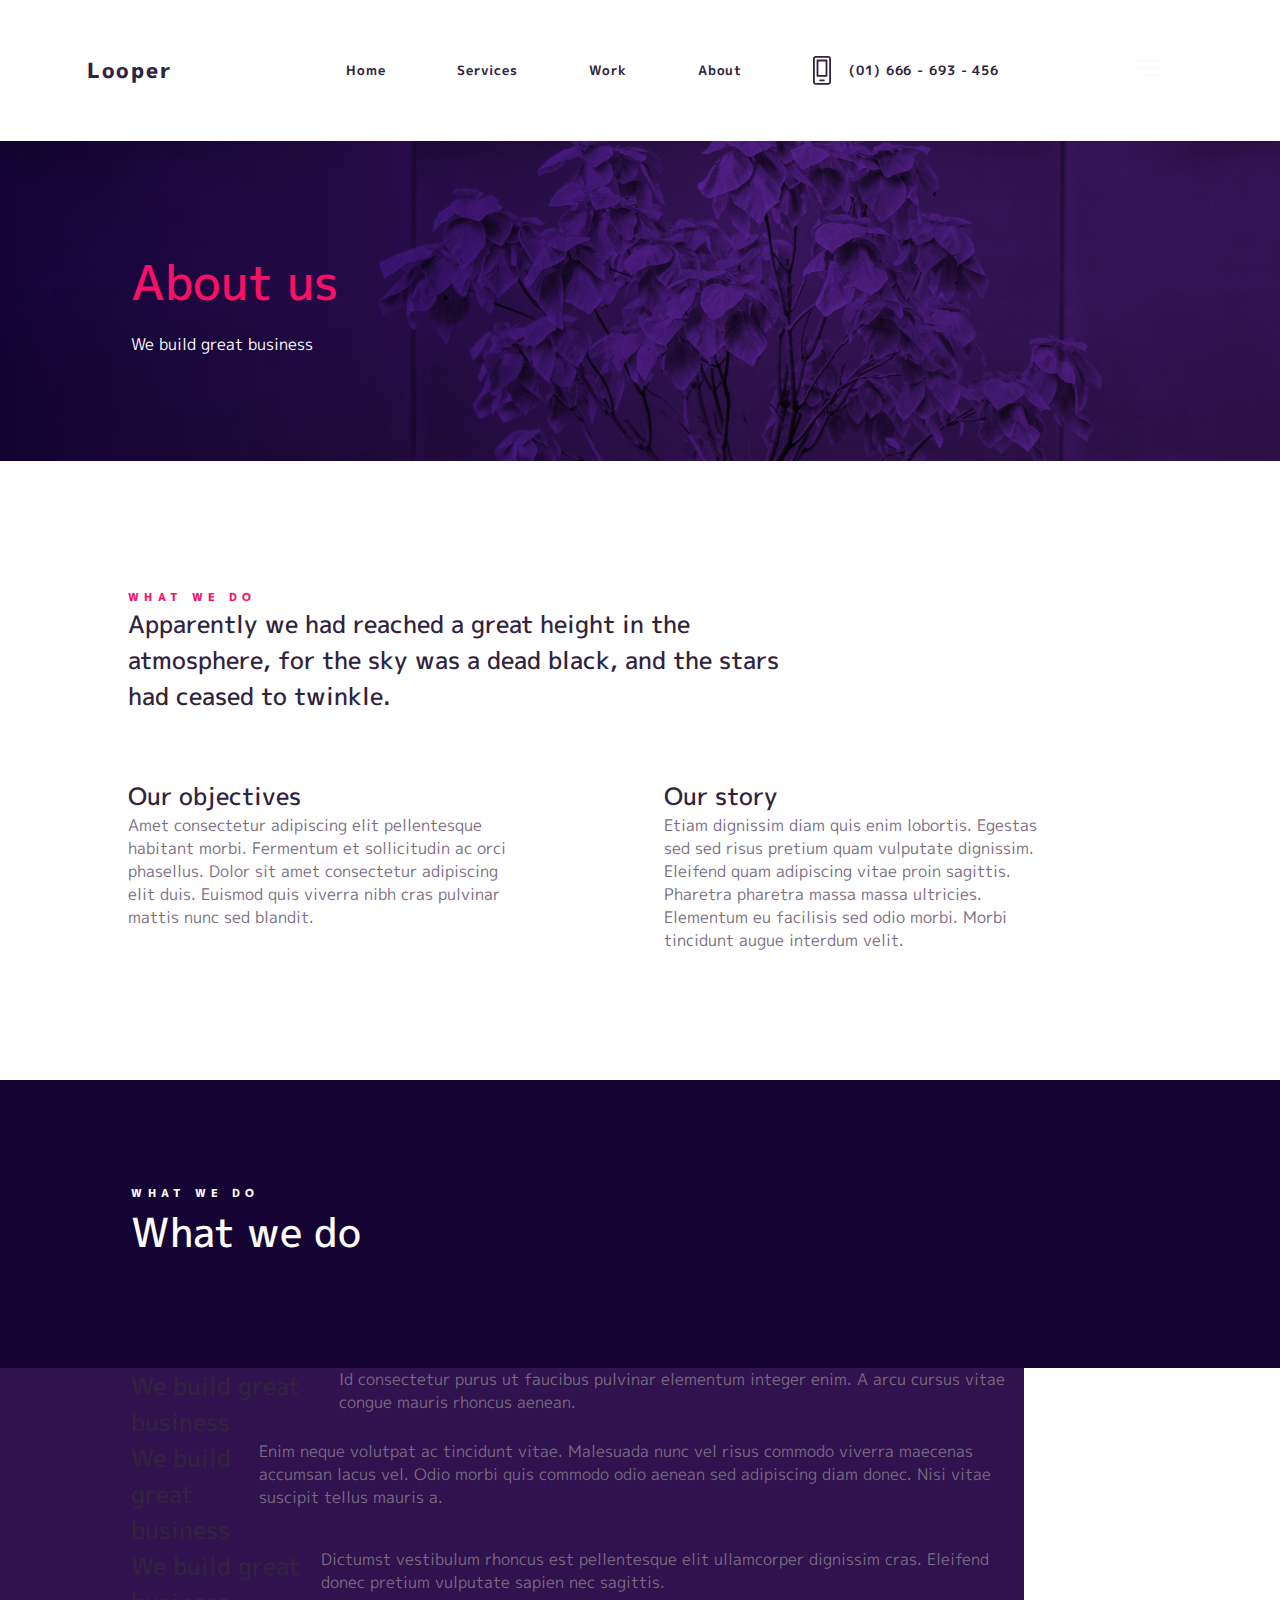
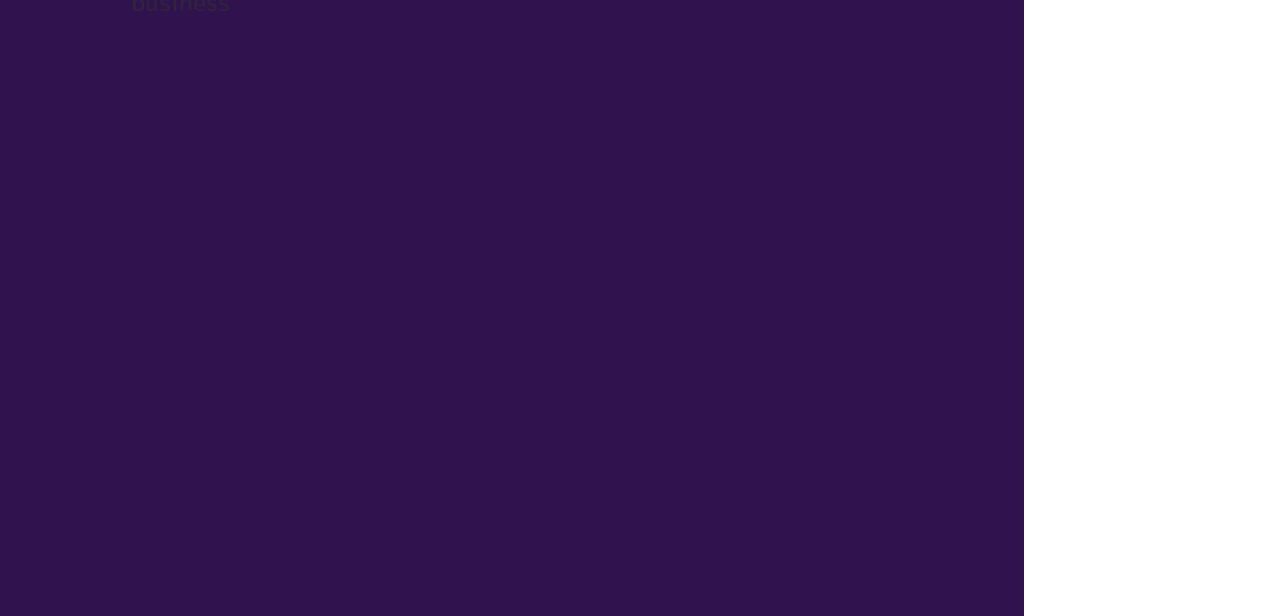
<file: about.html>
﻿<!DOCTYPE html>
<html lang="en">
<head>
    <meta charset="UTF-8">
    <meta name="viewport" content="width=device-width, initial-scale=1.0">
    <title>About</title>
    <link rel="stylesheet" href="about.css">
</head>
<body>
    <header>
        <nav>
            <p class="logo">Looper</p>
            <ul class="navigation">
                <li><a href="index.html">Home</a></li>
                <li><a href="#">Services</a></li>
                <li><a href="#">Work</a></li>
                <li><a href="#">About</a></li>
                <li>
                    <svg width="18" height="29" viewBox="0 0 18 29" fill="none" xmlns="http://www.w3.org/2000/svg">
                        <path d="M12.6 5.4V18.9H5.4V5.4H12.6ZM15.3 0H2.7C1.20938 0 0 1.20938 0 2.7V26.1C0 27.5906 1.20938 28.8 2.7 28.8H15.3C16.7906 28.8 18 27.5906 18 26.1V2.7C18 1.20938 16.7906 0 15.3 0ZM2.7 27C2.205 27 1.8 26.595 1.8 26.1V2.7C1.8 2.205 2.205 1.8 2.7 1.8H15.3C15.795 1.8 16.2 2.205 16.2 2.7V26.1C16.2 26.595 15.795 27 15.3 27H2.7ZM13.725 3.6H4.275C3.90375 3.6 3.6 3.90375 3.6 4.275V20.025C3.6 20.3963 3.90375 20.7 4.275 20.7H13.725C14.0962 20.7 14.4 20.3963 14.4 20.025V4.275C14.4 3.90375 14.0962 3.6 13.725 3.6ZM11.025 23.4H6.975C6.60375 23.4 6.3 23.7038 6.3 24.075V24.525C6.3 24.8963 6.60375 25.2 6.975 25.2H11.025C11.3962 25.2 11.7 24.8963 11.7 24.525V24.075C11.7 23.7038 11.3962 23.4 11.025 23.4Z" fill="#30233d"/> 
                    </svg> 
                    <a href="#"> &emsp; (01) 666 - 693 - 456</a>
                </li>
                <li style="padding: 0 2rem 0 4rem;"><a href="#">
                    <svg width="27" height="16" viewBox="0 0 27 16" fill="none" xmlns="http://www.w3.org/2000/svg">
                    <rect width="27" height="2" fill="#FCFCFC"/>
                    <rect y="7" width="27" height="2" fill="#FCFCFC"/>
                    <rect x="9" y="14" width="18" height="2" fill="#FCFCFC"/>
                    </svg>
                    </a></li>
            </ul>
        </nav>
        <div>
            <h2>About us</h2>
            <p>We build great business</p>
        </div>
    </header>
    <main>
        <section class="intro" >
            <article class="what-head">
                <p class="title-small-pink" >WHAT WE DO</p>
                <h5 class="txt">
                        Apparently we had reached a great height in the atmosphere, for the sky was a dead black, and the stars had ceased to twinkle.
                </h5>
            </article>
            <article class="conts">
                <div>
                    <h5>Our objectives</h5>
                    <p class="regular" >Amet consectetur adipiscing elit pellentesque habitant morbi. Fermentum et sollicitudin ac orci phasellus. Dolor sit amet consectetur adipiscing elit duis. Euismod quis viverra nibh cras pulvinar mattis nunc sed blandit.</p>
                </div>
                <div>
                    <h5>Our story</h5>
                    <p class="regular" >Etiam dignissim diam quis enim lobortis. Egestas sed sed risus pretium quam vulputate dignissim. Eleifend quam adipiscing vitae proin sagittis. Pharetra pharetra massa massa ultricies. Elementum eu facilisis sed odio morbi. Morbi tincidunt augue interdum velit. </p>
                </div>
            </article>
        </section>
        <section class="what-we-do">
            <div class="first-part">
                <p class="title-small">WHAT WE DO</p>
                <h3 style="color: rgba(252, 252, 252, 1);">What we do</h3>
            </div>
            <div class="second-part">
                <div>
                    <h5>We build great business</h5>
                    <p class="regular">Id consectetur purus ut faucibus pulvinar elementum integer enim. A arcu cursus vitae congue mauris rhoncus aenean.</p>
                </div>
                <div>
                    <h5>We build great business</h5>
                    <p class="regular">Enim neque volutpat ac tincidunt vitae. Malesuada nunc vel risus commodo viverra maecenas accumsan lacus vel. Odio morbi quis commodo odio aenean sed adipiscing diam donec. Nisi vitae suscipit tellus mauris a.</p>
                </div>
                <div>
                    <h5>We build great business</h5>
                    <p class="regular">Dictumst vestibulum rhoncus est pellentesque elit ullamcorper dignissim cras. Eleifend donec pretium vulputate sapien nec sagittis.</p>
                </div>
            </div>
        </section>
    </main>
</body>
</html>
</file>
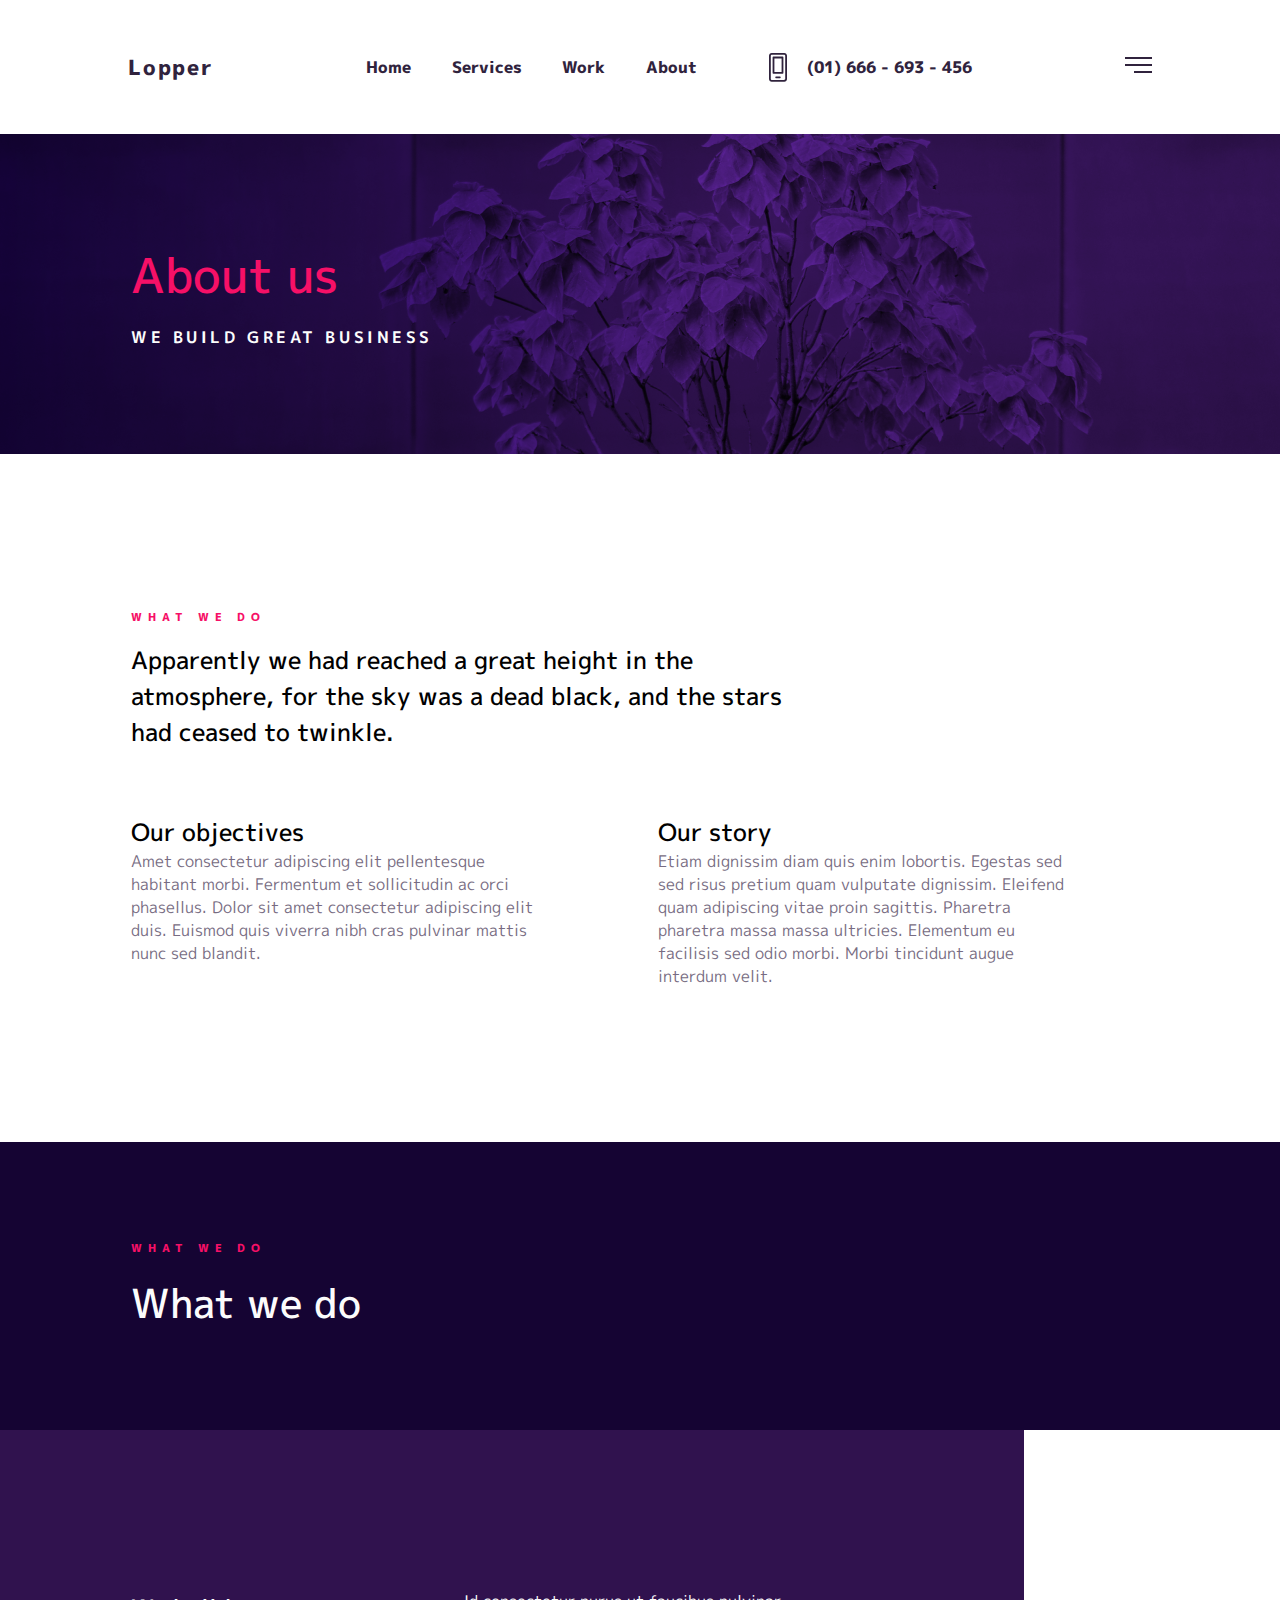
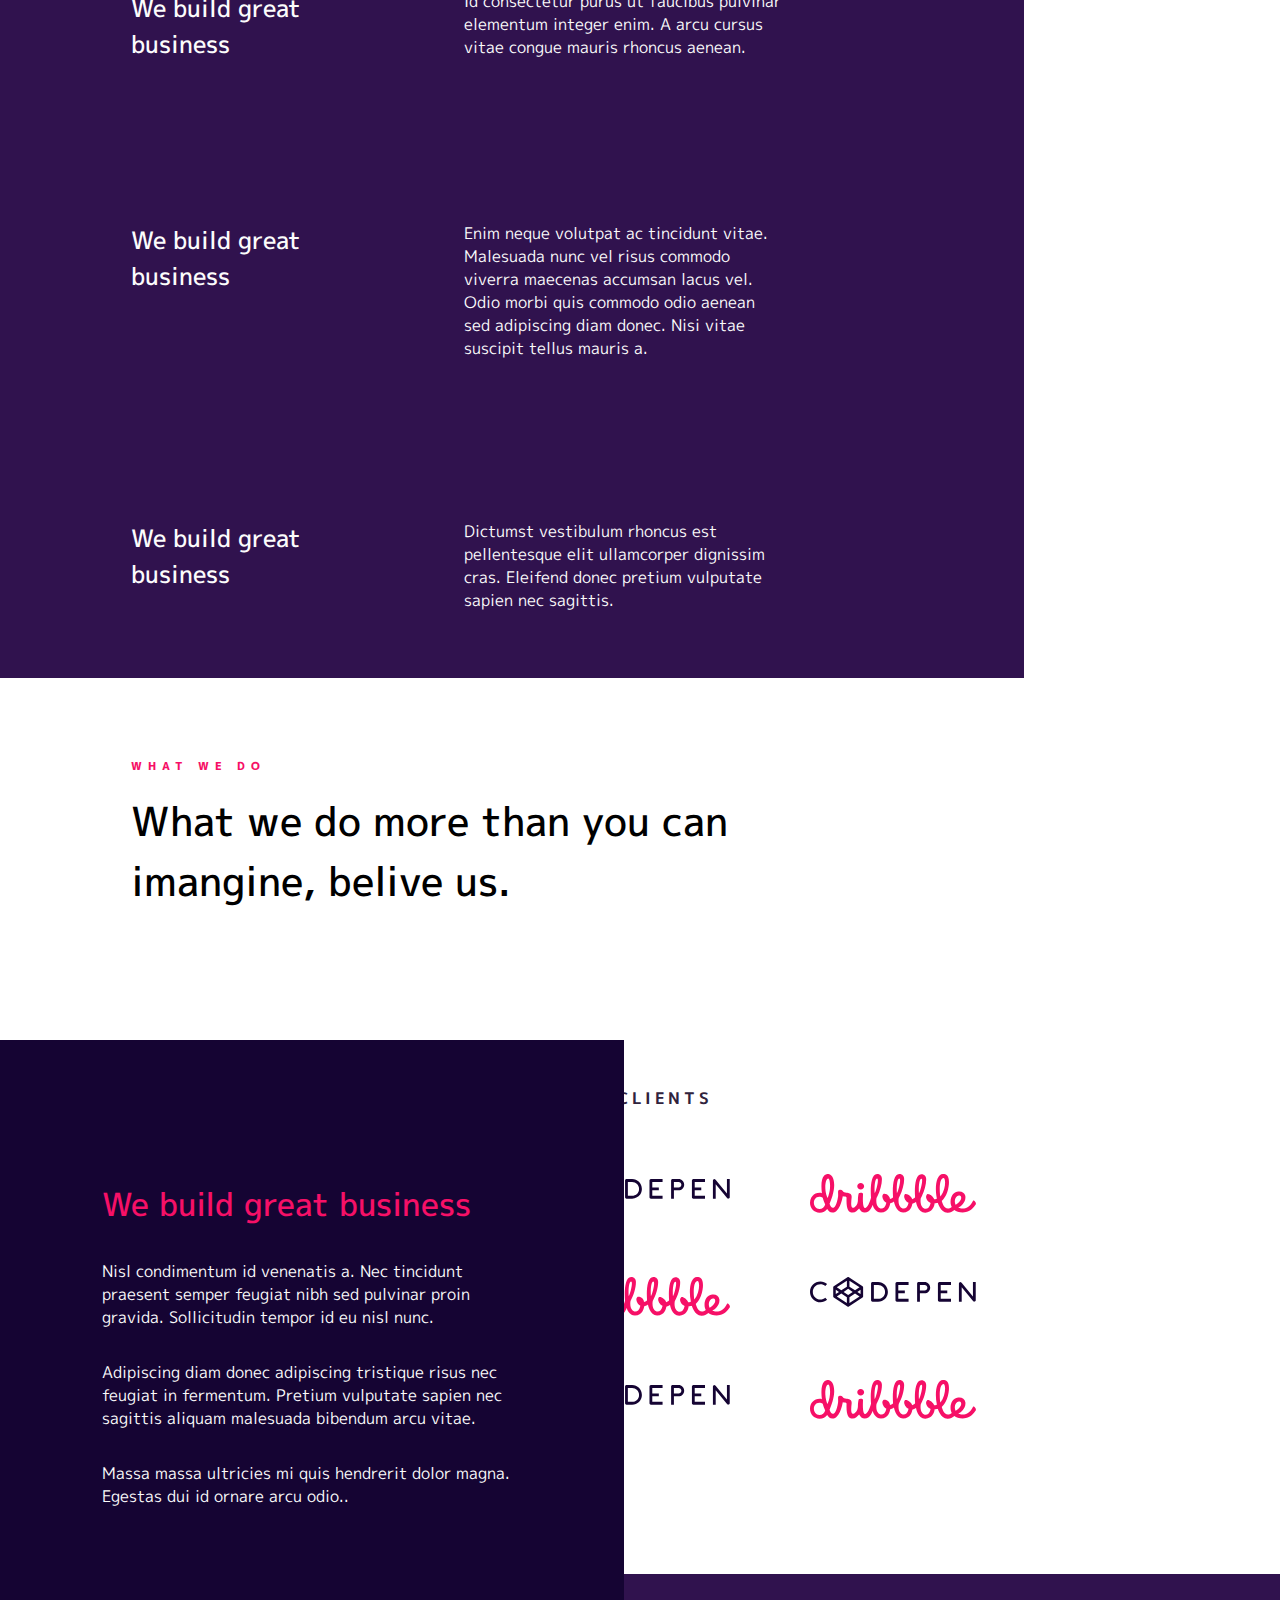
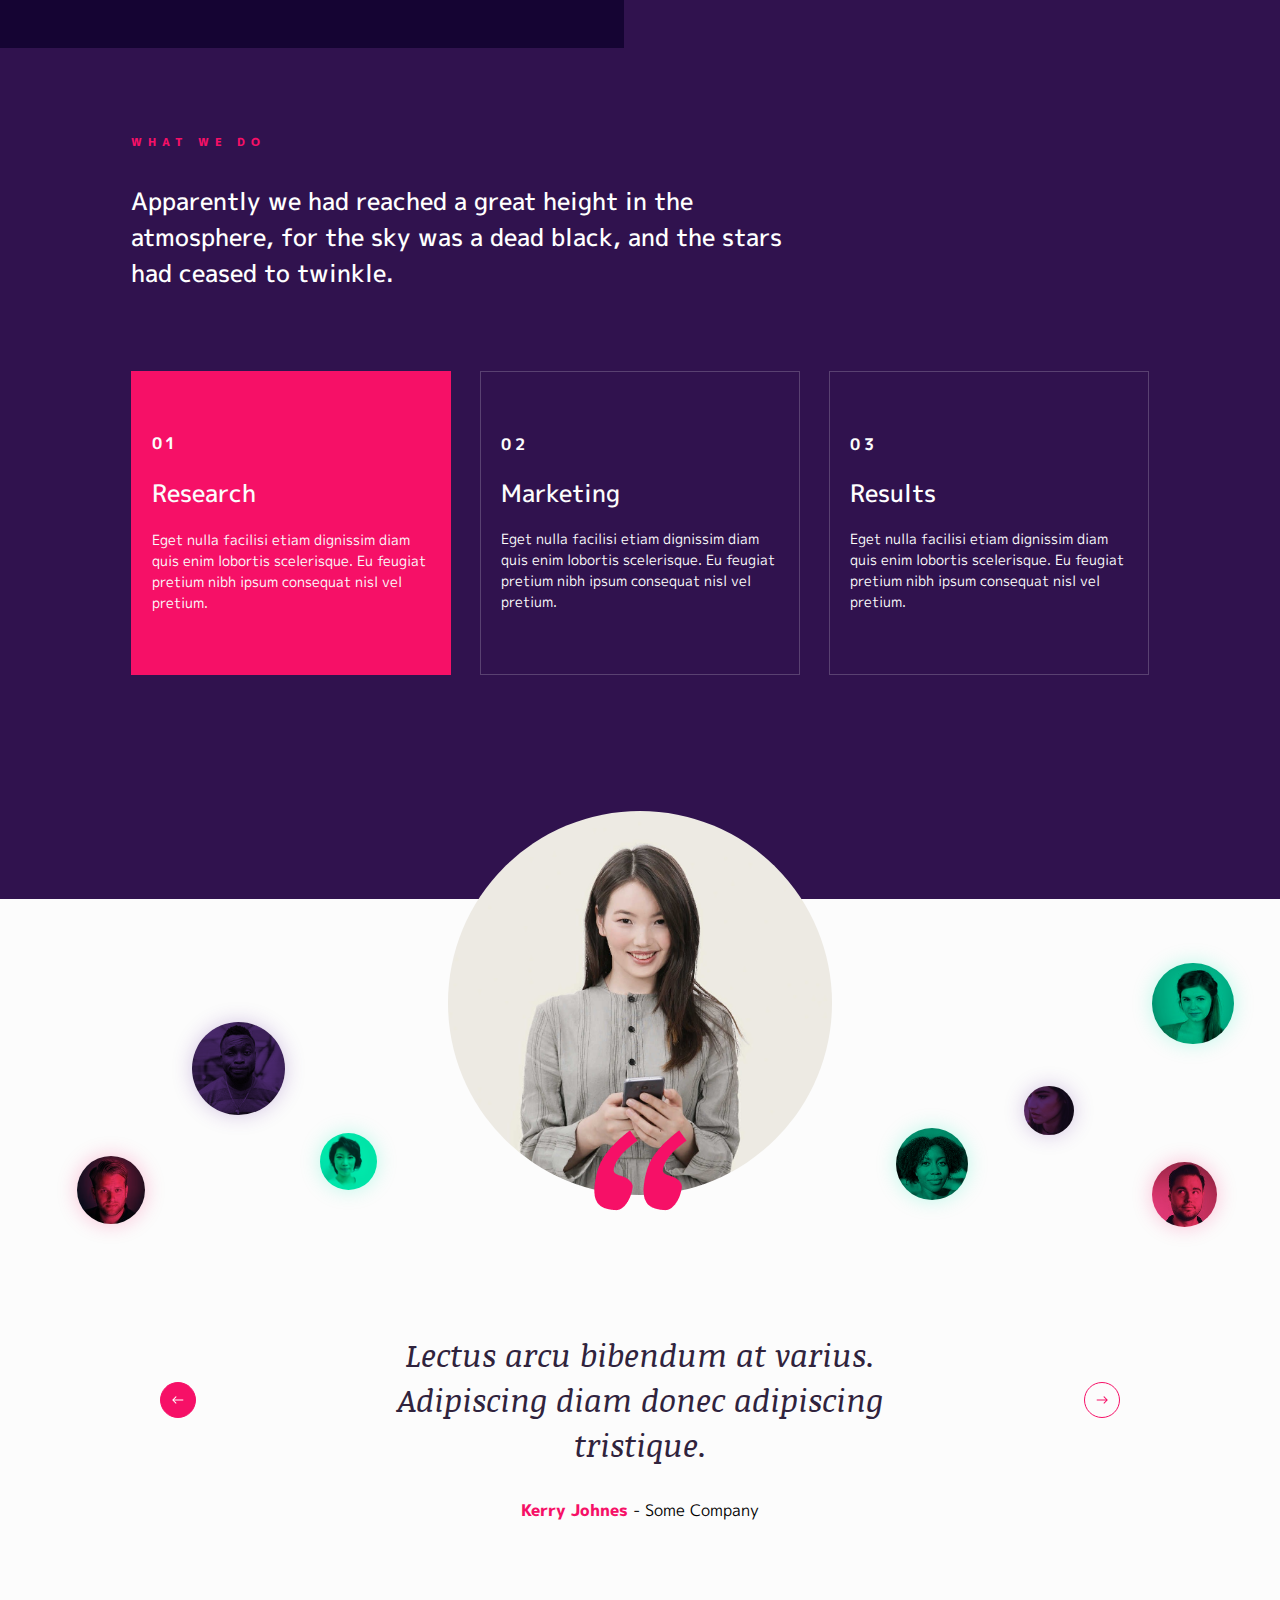
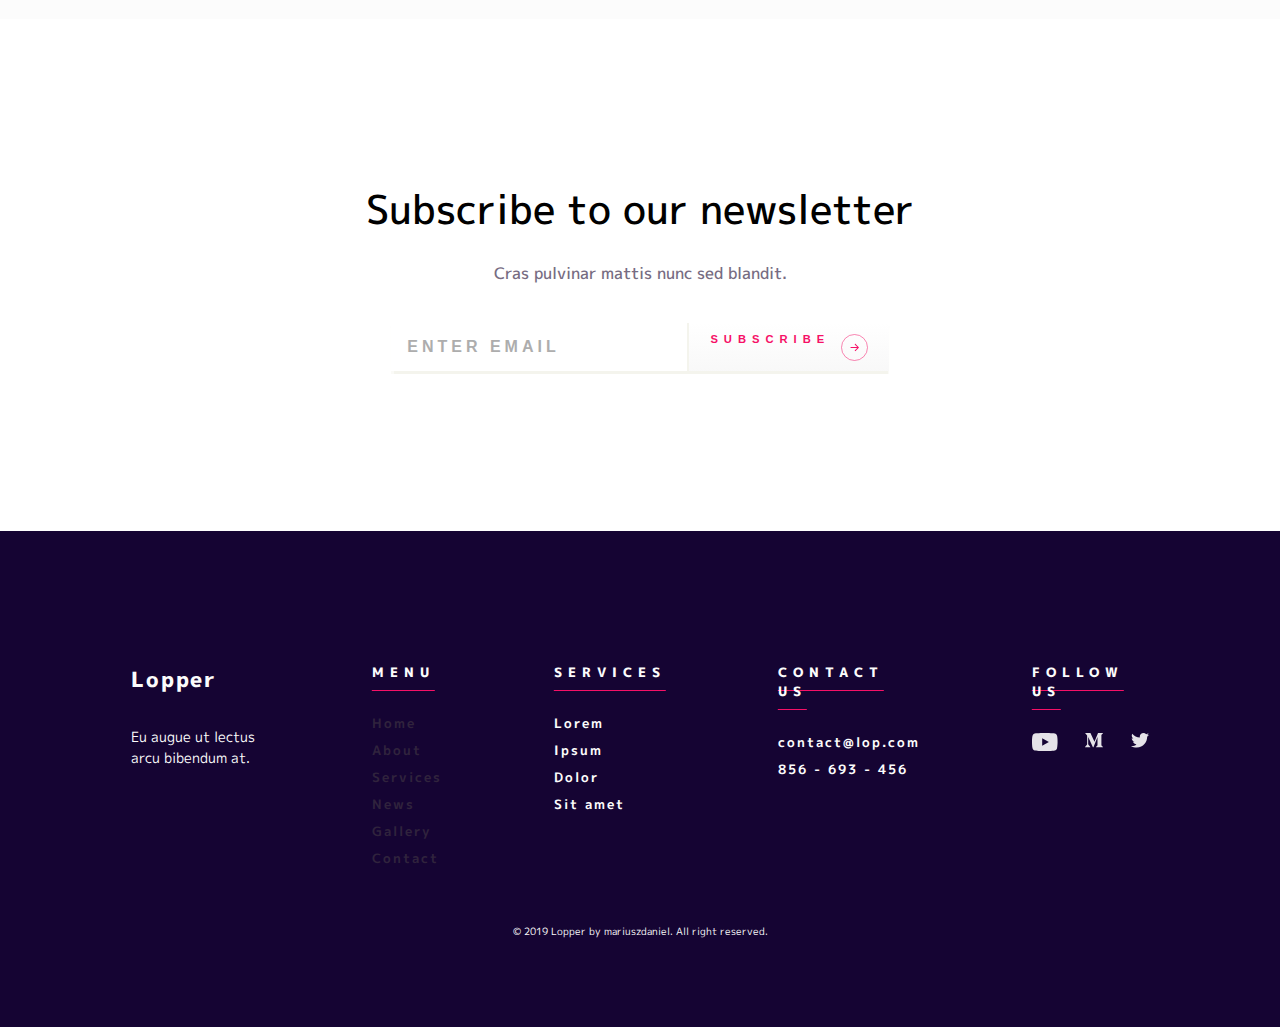
<file: pages/about.html>
﻿<!DOCTYPE html>
<html lang="en">
<head>
    <meta charset="UTF-8">
    <meta name="viewport" content="width=device-width, initial-scale=1.0">
    <title>About</title>
    <link rel="stylesheet" href="../styles/about.css">
</head>
<body>
    <header>
        <nav class="menu">
            <ul class="menu__navigation white bold">
                <li class="menu__elem "><a href="../pages/index.html" class="logo white">Lopper</a></li>
                <li class="menu__elem menu__elem_active"><a href="../pages/index.html">Home</a></li>
                <li class="menu__elem"><a href="../pages/services.html">Services</a></li>
                <li class="menu__elem"><a href="../pages/gallery.html">Work</a></li>
                <li class="menu__elem"><a href= "../pages/about.html">About</a></li>
                <li class="menu__elem">
                    <svg width="18" height="29" viewBox="0 0 18 29" fill="none" xmlns="http://www.w3.org/2000/svg">
                        <path d="M12.6 5.4V18.9H5.4V5.4H12.6ZM15.3 0H2.7C1.20938 0 0 1.20938 0 2.7V26.1C0 27.5906 1.20938 28.8 2.7 28.8H15.3C16.7906 28.8 18 27.5906 18 26.1V2.7C18 1.20938 16.7906 0 15.3 0ZM2.7 27C2.205 27 1.8 26.595 1.8 26.1V2.7C1.8 2.205 2.205 1.8 2.7 1.8H15.3C15.795 1.8 16.2 2.205 16.2 2.7V26.1C16.2 26.595 15.795 27 15.3 27H2.7ZM13.725 3.6H4.275C3.90375 3.6 3.6 3.90375 3.6 4.275V20.025C3.6 20.3963 3.90375 20.7 4.275 20.7H13.725C14.0962 20.7 14.4 20.3963 14.4 20.025V4.275C14.4 3.90375 14.0962 3.6 13.725 3.6ZM11.025 23.4H6.975C6.60375 23.4 6.3 23.7038 6.3 24.075V24.525C6.3 24.8963 6.60375 25.2 6.975 25.2H11.025C11.3962 25.2 11.7 24.8963 11.7 24.525V24.075C11.7 23.7038 11.3962 23.4 11.025 23.4Z" fill="#30233d"/> 
                    </svg> 
                    <a href="../pages/contact.html"> &emsp; (01) 666 - 693 - 456</a>
                </li>
                <li class="menu__elem"><a href="#">
                    <svg width="27" height="16" viewBox="0 0 27 16" fill="none" xmlns="http://www.w3.org/2000/svg">
                    <rect width="27" height="2" fill="#30233d"/>
                    <rect y="7" width="27" height="2" fill="#30233d"/>
                    <rect x="9" y="14" width="18" height="2" fill="#30233d"/>
                    </svg>
                    </a></li>
            </ul>
        </nav>
        <div class="title-picture">
            <h2 class="pink">About us</h2>
            <p class="title-large white">WE BUILD GREAT BUSINESS</p>
        </div>
    </header>
    <main>
        <section class="intro" >
            <article class="what-head">
                <p class="title-small pink" >WHAT WE DO</p>
                <h5 class="txt">
                        Apparently we had reached a great height in the atmosphere, for the sky was a dead black, and the stars had ceased to twinkle.
                </h5>
            </article>
            <article class="conts">
                <div>
                    <h5>Our objectives</h5>
                    <p class="text-regular gray" >Amet consectetur adipiscing elit pellentesque habitant morbi. Fermentum et sollicitudin ac orci phasellus. Dolor sit amet consectetur adipiscing elit duis. Euismod quis viverra nibh cras pulvinar mattis nunc sed blandit.</p>
                </div>
                <div>
                    <h5>Our story</h5>
                    <p class="text-regular gray">Etiam dignissim diam quis enim lobortis. Egestas sed sed risus pretium quam vulputate dignissim. Eleifend quam adipiscing vitae proin sagittis. Pharetra pharetra massa massa ultricies. Elementum eu facilisis sed odio morbi. Morbi tincidunt augue interdum velit. </p>
                </div>
            </article>
        </section>
        <section class="what-we-do">
            <div class="first-part">
                <p class="title-small pink">WHAT WE DO</p>
                <h3 class="white">What we do</h3>
            </div>
            <div class="pic"></div>
            <div class="second-part">
                <div>
                    <h5 class="white">We build great business</h5>
                    <p class="text-regular white">Id consectetur purus ut faucibus pulvinar elementum integer enim. A arcu cursus vitae congue mauris rhoncus aenean.</p>
                </div>
                <div>
                    <h5 class="white">We build great business</h5>
                    <p class="text-regular white">Enim neque volutpat ac tincidunt vitae. Malesuada nunc vel risus commodo viverra maecenas accumsan lacus vel. Odio morbi quis commodo odio aenean sed adipiscing diam donec. Nisi vitae suscipit tellus mauris a.</p>
                </div>
                <div>
                    <h5 class="white">We build great business</h5>
                    <p class="text-regular white">Dictumst vestibulum rhoncus est pellentesque elit ullamcorper dignissim cras. Eleifend donec pretium vulputate sapien nec sagittis.</p>
                </div>

            </div>

        </section>
        <section class="clients">
            <div>
                <p class="title-small pink" >WHAT WE DO</p>
                <h3>
                    What we  do more than you can <br> imangine, belive us.
                </h3>
            </div>
            <aside>
                <h4 class="pink">
                        We build great business
                </h4>
                <p class="text-regular white">
                        Nisl condimentum id venenatis a. Nec tincidunt praesent semper feugiat nibh sed pulvinar proin gravida. Sollicitudin tempor id eu nisl nunc. 
                </p>
                <p class="text-regular white">
                        Adipiscing diam donec adipiscing tristique risus nec feugiat in fermentum. Pretium vulputate sapien nec sagittis aliquam malesuada bibendum arcu vitae.
                </p>
                <p class="text-regular white">
                        Massa massa ultricies mi quis hendrerit dolor magna. Egestas dui id ornare arcu odio..
                </p>
            </aside>
            <div class="table">
                    <p class="title-large dark">OUR CLIENTS</p>
                    <svg width="166" height="30" viewBox="0 0 166 30" fill="none" xmlns="http://www.w3.org/2000/svg">
                        <path d="M10.4158 7.30854C12.2761 7.30854 13.9808 7.9779 15.3062 9.08402L17.1075 6.94725C15.2965 5.43241 12.9623 4.51757 10.4164 4.51757C4.67257 4.51757 0 9.16789 0 14.8834C0 20.6002 4.67289 25.2505 10.4171 25.2485C12.9629 25.2485 15.2968 24.3337 17.1078 22.8189L15.3065 20.6821C13.9383 21.8299 12.206 22.4589 10.4164 22.4576C6.21972 22.4576 2.80484 19.0598 2.80484 14.8834C2.80451 10.7072 6.21972 7.30757 10.4171 7.30854H10.4158ZM68.074 5.11628H62.4656C62.0939 5.11637 61.7374 5.26335 61.4746 5.52492C61.2117 5.78648 61.0641 6.14121 61.064 6.51112V23.2553C61.0642 23.6252 61.212 23.9799 61.4748 24.2414C61.7375 24.503 62.0939 24.6501 62.4656 24.6505H68.0743C73.4865 24.6505 77.8891 20.2689 77.8891 14.8831C77.8891 9.4966 73.4872 5.11499 68.073 5.11628H68.0743H68.074ZM68.074 21.8605H63.8678V7.90693H68.0743C71.94 7.90693 75.0833 11.0379 75.0833 14.884C75.0849 18.7327 71.94 21.8595 68.073 21.8605H68.0743H68.074ZM85.4813 6.51177V23.256C85.4816 23.6258 85.6294 23.9805 85.8923 24.242C86.1551 24.5035 86.5115 24.6505 86.8832 24.6508H98.568V21.8605H88.2861V16.2785H94.829V13.4882H88.2858V7.9066H98.5677V5.11628H86.8832C86.6991 5.11611 86.5169 5.15208 86.3468 5.22214C86.1768 5.29219 86.0223 5.39495 85.8922 5.52452C85.7621 5.65409 85.659 5.80794 85.5887 5.97724C85.5185 6.14653 85.4825 6.32796 85.4829 6.51112H85.4813V6.51177ZM127.924 6.51177V23.256C127.924 23.6258 128.072 23.9805 128.335 24.242C128.598 24.5035 128.954 24.6505 129.326 24.6508H141.01V21.8605H130.728V16.2785H137.271V13.4882H130.728V7.9066H141.01V5.11628H129.327C129.142 5.11607 128.96 5.152 128.79 5.22202C128.62 5.29204 128.465 5.39477 128.335 5.52433C128.205 5.65389 128.101 5.80774 128.031 5.97706C127.961 6.14639 127.924 6.32787 127.925 6.51112H127.924L127.924 6.51177ZM114.58 5.11628H108.504C108.132 5.11637 107.776 5.26335 107.513 5.52492C107.25 5.78648 107.102 6.14121 107.102 6.51112V24.6508H109.907V16.2785H114.581C117.673 16.2785 120.189 13.7747 120.189 10.6976C120.189 7.62015 117.673 5.11499 114.579 5.11628H114.58ZM114.58 13.4879H109.906V7.90725H114.58C116.126 7.90725 117.384 9.15789 117.384 10.6976C117.384 12.2372 116.126 13.4892 114.579 13.4879H114.58ZM162.932 5.11628V19.4018L151.39 5.6179C151.206 5.39747 150.958 5.23898 150.68 5.16405C150.401 5.08912 150.107 5.10139 149.836 5.19919C149.565 5.29685 149.331 5.47516 149.165 5.70989C149 5.94461 148.911 6.22437 148.911 6.51112V24.6508H151.715V10.3656L163.257 24.1489C163.441 24.3691 163.689 24.5274 163.967 24.6022C164.245 24.677 164.539 24.6647 164.81 24.5669C165.081 24.4693 165.315 24.291 165.48 24.0562C165.646 23.8215 165.735 23.5417 165.735 23.255V5.11531H162.932V5.11628ZM53.0981 10.1263C53.0913 10.0902 53.0851 10.054 53.0754 10.0189C53.0695 9.99757 53.0624 9.97757 53.0553 9.9566C53.0455 9.92523 53.0344 9.89424 53.0222 9.8637C53.0135 9.84241 53.0034 9.82177 52.9937 9.80144C52.9803 9.77257 52.9657 9.74426 52.9499 9.71661C52.9386 9.69628 52.9256 9.67693 52.9133 9.65725C52.8662 9.58468 52.8119 9.51703 52.7512 9.45531C52.7344 9.43854 52.7175 9.42144 52.6994 9.40499C52.6761 9.38382 52.6519 9.36369 52.6268 9.34467C52.6073 9.32983 52.5885 9.31467 52.5684 9.3008C52.561 9.29564 52.5548 9.28951 52.547 9.28467L38.8768 0.214991C38.6658 0.074812 38.4177 0 38.164 0C37.9103 0 37.6622 0.074812 37.4512 0.214991L23.7803 9.28435C23.7726 9.28919 23.7664 9.29531 23.7589 9.30048C23.7388 9.31467 23.72 9.32951 23.7006 9.34402C23.6562 9.37732 23.6147 9.41422 23.5765 9.45435C23.5148 9.5158 23.4603 9.58397 23.4141 9.65757C23.4014 9.67725 23.3891 9.69628 23.3774 9.71693C23.3612 9.74467 23.3473 9.77306 23.334 9.80112C23.3243 9.82177 23.3139 9.84241 23.3051 9.86338C23.2928 9.89391 23.2817 9.9249 23.2718 9.95628C23.2653 9.97725 23.2578 9.99757 23.2523 10.0166C23.2426 10.0518 23.2361 10.0876 23.2296 10.124C23.2261 10.1424 23.2215 10.1605 23.2192 10.1792C23.2118 10.2346 23.208 10.2904 23.2079 10.3463V19.4182C23.2079 19.4743 23.2118 19.5305 23.2199 19.5853C23.2228 19.6053 23.228 19.6214 23.2319 19.6408C23.2384 19.6769 23.2442 19.7127 23.2562 19.7489C23.2617 19.7689 23.2682 19.7892 23.2763 19.8111C23.2863 19.8434 23.2964 19.8753 23.3087 19.9047C23.3171 19.9247 23.3288 19.9447 23.3366 19.9647C23.3729 20.0434 23.4189 20.1173 23.4737 20.1847C23.4876 20.2047 23.5019 20.2208 23.5181 20.2402C23.5385 20.264 23.5583 20.2882 23.5823 20.3095C23.5988 20.3256 23.6147 20.3453 23.6348 20.3576C23.6581 20.3776 23.6834 20.3976 23.7074 20.4185C23.7269 20.4347 23.7476 20.4466 23.7638 20.4621C23.7713 20.466 23.7758 20.474 23.7839 20.4779L37.4512 29.5521C37.6671 29.6966 37.9147 29.7689 38.1643 29.7676C38.4181 29.7671 38.6661 29.6923 38.8775 29.5524L52.5483 20.4824C52.5558 20.4779 52.5623 20.4721 52.5694 20.4669C52.5898 20.4527 52.6086 20.4379 52.6277 20.4231C52.653 20.4037 52.6777 20.3831 52.701 20.3624C52.7185 20.3466 52.7354 20.3295 52.7525 20.3127C52.7912 20.2737 52.8271 20.232 52.8598 20.1879C52.8922 20.1438 52.9225 20.0983 52.9506 20.0514C52.9671 20.0237 52.9814 19.995 52.995 19.9663C53.0047 19.9456 53.0144 19.9253 53.0235 19.9043C53.0357 19.8736 53.0467 19.8424 53.0566 19.8108C53.0634 19.7902 53.0705 19.7698 53.0767 19.7489C53.0861 19.7134 53.0926 19.6776 53.0994 19.6414C53.1026 19.6231 53.1075 19.605 53.1091 19.5863C53.1166 19.5308 53.1208 19.4756 53.1208 19.4189V10.3489C53.1204 10.293 53.1166 10.2372 53.1094 10.1818C53.1062 10.1621 53.1 10.146 53.0961 10.1263H53.0981ZM38.1637 17.9098L33.6179 14.884L38.1637 11.8576L42.7102 14.884L38.1637 17.9098ZM36.8788 9.63564L31.306 13.345L26.8079 10.3505L36.8791 3.66886V9.63564H36.8788ZM28.9942 14.8834L25.779 17.0237V12.7431L28.9946 14.8834H28.9942ZM31.306 16.4237L36.8788 20.1327V26.0989L26.8075 19.4166L31.306 16.4224V16.4234V16.4237ZM39.4492 20.1318L45.022 16.4227L49.5205 19.4169L39.4492 26.0985V20.1318ZM47.3338 14.8843L50.5493 12.7437V17.0243L47.3338 14.8834V14.8843ZM45.022 13.345L39.4492 9.63596V3.66886L49.5205 10.3505L45.022 13.345Z" fill="#150433"/>
                        </svg>
                        
                    <svg width="166" height="39" viewBox="0 0 166 39" fill="none" xmlns="http://www.w3.org/2000/svg">
                        <path d="M50.6995 15.5756C52.5987 15.5756 54.1382 14.1047 54.1382 12.2906C54.1382 10.4762 52.5987 9.00565 50.6995 9.00565C48.8003 9.00565 47.2609 10.4762 47.2609 12.2906C47.2609 14.1047 48.8003 15.5756 50.6995 15.5756ZM164.185 26.7992C163.662 26.4479 163.258 26.3897 162.923 27.0719C157.147 39.0183 147.415 33.0569 148.381 33.5815C150.54 32.6384 156.218 28.2896 155.36 22.2848C154.839 18.6151 151.541 16.9873 148.04 17.5702C141.93 18.5876 139.682 24.8821 140.826 30.4547C141.026 31.4118 141.384 32.201 141.742 32.9742C134.837 38.3371 132.094 28.1735 131.783 26.959C131.771 26.894 137.115 22.6399 138.601 12.5026C140.159 1.87824 136.61 -0.0562785 132.981 0.00407865C126.266 0.115817 124.452 13.5154 126.889 24.683C126.685 24.7338 125.735 25.2365 124.208 25.2928C123.11 21.9911 118.415 19.0971 117.186 20.2123C114.111 23.002 117.932 28.4561 120.62 28.8839C119.005 38.3835 108.906 36.0308 110.786 24.1293C114.075 18.2963 116.576 9.62315 116.13 4.38725C115.972 2.53351 114.537 0.0498882 111.291 0.173079C105.049 0.408936 104.37 13.8122 105.102 23.3251C105.066 23.0908 104.718 24.4809 102.16 25.1721C101.555 21.9645 96.1471 18.7448 94.874 20.2927C92.4909 23.1899 96.6209 28.3555 98.5771 28.7158C96.9622 38.2151 86.8627 35.8624 88.7428 23.9609C92.0317 18.1282 94.5327 9.45508 94.0865 4.21917C93.9283 2.36513 92.4935 -0.118493 89.2477 0.00438817C83.0053 0.240555 82.3267 13.6439 83.0585 23.1568C83.0219 22.9187 82.6663 24.3546 80.0039 25.0343C79.9147 20.8728 74.4871 18.9646 73.1833 20.2924C70.8595 22.6594 73.7155 27.5158 76.3575 28.7158C74.7425 38.2151 64.6431 35.8624 66.5231 23.9609C69.812 18.1282 72.3134 9.45508 71.8668 4.21917C71.709 2.36513 70.2739 -0.118493 67.0281 0.00438817C60.786 0.240555 60.2837 14.3177 61.0155 23.8303C58.9594 32.2435 52.0643 42.7499 52.9601 21.7032C53.0486 20.2268 53.1451 19.6663 52.3744 19.1135C51.7969 18.6838 50.4837 18.8906 49.7658 18.9076C48.8933 18.9411 48.6746 19.4286 48.4817 20.1655C48.0325 22.0685 47.9518 23.9132 47.8877 26.4303C47.8455 27.6077 47.7467 28.1571 47.2719 29.7626C46.7977 31.3678 44.0925 34.3018 42.6114 33.8112C40.5566 33.1364 41.2307 27.5966 41.6158 23.7904C41.9366 20.7824 40.9092 19.4316 38.2769 18.9404C36.7359 18.6337 35.7996 18.6807 34.1946 18.1976C32.6769 17.7407 32.3337 14.999 29.0966 15.9127C27.3261 16.4129 28.4643 19.9956 28.0388 22.651C25.9467 35.7132 21.5938 36.072 19.5744 29.7267C28.6695 8.45284 22.2054 0.0659834 18.4216 0.0659834C14.4806 0.0659834 9.97565 2.65855 11.8833 19.2466C10.9557 18.9881 10.6705 18.8488 9.65512 18.8488C3.91248 18.8488 0 23.2824 0 28.7517C0 34.221 3.9128 38.6549 9.65545 38.6549C13.0455 38.6549 15.4256 37.1825 17.2283 34.9047C18.4044 36.5133 19.8366 38.6797 22.4556 38.5822C30.2621 38.2919 32.5324 22.9986 32.8004 22.1456C33.6349 22.2684 34.4244 22.5009 35.1951 22.6238C36.4792 22.8079 36.5725 23.2933 36.5434 24.5267C36.2031 34.928 38.2128 38.5698 42.7715 38.5698C45.3114 38.5698 47.5752 36.1865 49.1348 34.4822C50.2996 36.7783 52.1557 38.4996 54.6457 38.5695C60.6794 38.7128 62.9895 29.5283 62.7789 30.737C62.6136 31.6854 64.7364 38.5178 70.948 38.5426C78.6423 38.5735 80.0726 30.4925 80.2431 29.1389C80.2645 28.8696 80.2738 28.8975 80.2431 29.1389L80.2372 29.221C82.6799 28.787 83.9403 27.5362 83.9403 27.5362C83.9403 27.5362 85.9018 38.6682 93.1673 38.5429C100.712 38.4123 102.135 31.1075 102.322 29.6831C102.346 29.3451 102.361 29.3847 102.322 29.6831C102.321 29.697 102.32 29.7109 102.319 29.7249C105.22 28.7167 105.984 27.7049 105.984 27.7049C105.984 27.7049 107.543 38.6156 115.211 38.711C122.044 38.7964 124.576 32.1135 124.591 29.3163C125.744 29.3281 127.876 28.6632 127.826 28.6254C127.826 28.6254 130.329 38.165 137.318 38.6549C140.6 38.8849 143.062 36.8913 144.465 35.9819C147.763 38.5327 158.745 41.7907 165.68 30.5627C166.659 28.9514 164.554 27.0478 164.185 26.7992ZM9.37834 34.9512C6.02785 34.9512 3.87942 31.9924 3.87942 28.8022C3.87942 25.6122 5.85154 22.6535 9.20204 22.6535C10.7097 22.6535 11.5485 22.812 12.7227 23.7873C12.9356 24.5886 13.5391 26.4371 13.8327 27.2765C14.2262 28.3998 14.6942 29.3559 15.166 30.3965C14.4919 33.0656 12.2819 34.9512 9.37834 34.9512ZM17.543 23.8811C17.4036 23.669 17.4328 23.7993 17.2769 23.5991C16.6627 22.0035 15.4791 18.4421 15.342 14.3969C15.1871 9.82093 15.9857 4.4572 18.3399 4.4572C19.9351 4.4572 21.6304 15.3277 17.5426 23.8811H17.543ZM64.7186 19.1131C64.3407 16.3977 64.3209 4.29222 67.3638 4.62558C69.044 5.27558 66.2985 16.6986 64.7186 19.1131ZM86.9382 19.1131C86.5603 16.3977 86.5406 4.29222 89.5835 4.62558C91.2636 5.27558 88.5182 16.6986 86.9382 19.1131ZM108.982 19.2818C108.603 16.5661 108.584 4.4606 111.626 4.79396C113.307 5.44396 110.561 16.8672 108.982 19.2818ZM133.317 3.91708C136.099 3.6416 135.985 15.2444 130.4 22.5696C129.68 19.9219 128.576 4.82615 133.317 3.91677V3.91708ZM145.011 28.8839C144.117 24.5731 146.426 21.7419 148.806 21.4315C149.638 21.3046 150.844 21.8193 151.084 22.7816C151.48 24.5951 151.027 27.2852 145.7 30.6983C145.707 30.7274 145.21 29.844 145.011 28.8839H145.011Z" fill="#F61067"/>
                        </svg>
                    <svg width="166" height="39" viewBox="0 0 166 39" fill="none" xmlns="http://www.w3.org/2000/svg">
                            <path d="M50.6995 15.5756C52.5987 15.5756 54.1382 14.1047 54.1382 12.2906C54.1382 10.4762 52.5987 9.00565 50.6995 9.00565C48.8003 9.00565 47.2609 10.4762 47.2609 12.2906C47.2609 14.1047 48.8003 15.5756 50.6995 15.5756ZM164.185 26.7992C163.662 26.4479 163.258 26.3897 162.923 27.0719C157.147 39.0183 147.415 33.0569 148.381 33.5815C150.54 32.6384 156.218 28.2896 155.36 22.2848C154.839 18.6151 151.541 16.9873 148.04 17.5702C141.93 18.5876 139.682 24.8821 140.826 30.4547C141.026 31.4118 141.384 32.201 141.742 32.9742C134.837 38.3371 132.094 28.1735 131.783 26.959C131.771 26.894 137.115 22.6399 138.601 12.5026C140.159 1.87824 136.61 -0.0562785 132.981 0.00407865C126.266 0.115817 124.452 13.5154 126.889 24.683C126.685 24.7338 125.735 25.2365 124.208 25.2928C123.11 21.9911 118.415 19.0971 117.186 20.2123C114.111 23.002 117.932 28.4561 120.62 28.8839C119.005 38.3835 108.906 36.0308 110.786 24.1293C114.075 18.2963 116.576 9.62315 116.13 4.38725C115.972 2.53351 114.537 0.0498882 111.291 0.173079C105.049 0.408936 104.37 13.8122 105.102 23.3251C105.066 23.0908 104.718 24.4809 102.16 25.1721C101.555 21.9645 96.1471 18.7448 94.874 20.2927C92.4909 23.1899 96.6209 28.3555 98.5771 28.7158C96.9622 38.2151 86.8627 35.8624 88.7428 23.9609C92.0317 18.1282 94.5327 9.45508 94.0865 4.21917C93.9283 2.36513 92.4935 -0.118493 89.2477 0.00438817C83.0053 0.240555 82.3267 13.6439 83.0585 23.1568C83.0219 22.9187 82.6663 24.3546 80.0039 25.0343C79.9147 20.8728 74.4871 18.9646 73.1833 20.2924C70.8595 22.6594 73.7155 27.5158 76.3575 28.7158C74.7425 38.2151 64.6431 35.8624 66.5231 23.9609C69.812 18.1282 72.3134 9.45508 71.8668 4.21917C71.709 2.36513 70.2739 -0.118493 67.0281 0.00438817C60.786 0.240555 60.2837 14.3177 61.0155 23.8303C58.9594 32.2435 52.0643 42.7499 52.9601 21.7032C53.0486 20.2268 53.1451 19.6663 52.3744 19.1135C51.7969 18.6838 50.4837 18.8906 49.7658 18.9076C48.8933 18.9411 48.6746 19.4286 48.4817 20.1655C48.0325 22.0685 47.9518 23.9132 47.8877 26.4303C47.8455 27.6077 47.7467 28.1571 47.2719 29.7626C46.7977 31.3678 44.0925 34.3018 42.6114 33.8112C40.5566 33.1364 41.2307 27.5966 41.6158 23.7904C41.9366 20.7824 40.9092 19.4316 38.2769 18.9404C36.7359 18.6337 35.7996 18.6807 34.1946 18.1976C32.6769 17.7407 32.3337 14.999 29.0966 15.9127C27.3261 16.4129 28.4643 19.9956 28.0388 22.651C25.9467 35.7132 21.5938 36.072 19.5744 29.7267C28.6695 8.45284 22.2054 0.0659834 18.4216 0.0659834C14.4806 0.0659834 9.97565 2.65855 11.8833 19.2466C10.9557 18.9881 10.6705 18.8488 9.65512 18.8488C3.91248 18.8488 0 23.2824 0 28.7517C0 34.221 3.9128 38.6549 9.65545 38.6549C13.0455 38.6549 15.4256 37.1825 17.2283 34.9047C18.4044 36.5133 19.8366 38.6797 22.4556 38.5822C30.2621 38.2919 32.5324 22.9986 32.8004 22.1456C33.6349 22.2684 34.4244 22.5009 35.1951 22.6238C36.4792 22.8079 36.5725 23.2933 36.5434 24.5267C36.2031 34.928 38.2128 38.5698 42.7715 38.5698C45.3114 38.5698 47.5752 36.1865 49.1348 34.4822C50.2996 36.7783 52.1557 38.4996 54.6457 38.5695C60.6794 38.7128 62.9895 29.5283 62.7789 30.737C62.6136 31.6854 64.7364 38.5178 70.948 38.5426C78.6423 38.5735 80.0726 30.4925 80.2431 29.1389C80.2645 28.8696 80.2738 28.8975 80.2431 29.1389L80.2372 29.221C82.6799 28.787 83.9403 27.5362 83.9403 27.5362C83.9403 27.5362 85.9018 38.6682 93.1673 38.5429C100.712 38.4123 102.135 31.1075 102.322 29.6831C102.346 29.3451 102.361 29.3847 102.322 29.6831C102.321 29.697 102.32 29.7109 102.319 29.7249C105.22 28.7167 105.984 27.7049 105.984 27.7049C105.984 27.7049 107.543 38.6156 115.211 38.711C122.044 38.7964 124.576 32.1135 124.591 29.3163C125.744 29.3281 127.876 28.6632 127.826 28.6254C127.826 28.6254 130.329 38.165 137.318 38.6549C140.6 38.8849 143.062 36.8913 144.465 35.9819C147.763 38.5327 158.745 41.7907 165.68 30.5627C166.659 28.9514 164.554 27.0478 164.185 26.7992ZM9.37834 34.9512C6.02785 34.9512 3.87942 31.9924 3.87942 28.8022C3.87942 25.6122 5.85154 22.6535 9.20204 22.6535C10.7097 22.6535 11.5485 22.812 12.7227 23.7873C12.9356 24.5886 13.5391 26.4371 13.8327 27.2765C14.2262 28.3998 14.6942 29.3559 15.166 30.3965C14.4919 33.0656 12.2819 34.9512 9.37834 34.9512ZM17.543 23.8811C17.4036 23.669 17.4328 23.7993 17.2769 23.5991C16.6627 22.0035 15.4791 18.4421 15.342 14.3969C15.1871 9.82093 15.9857 4.4572 18.3399 4.4572C19.9351 4.4572 21.6304 15.3277 17.5426 23.8811H17.543ZM64.7186 19.1131C64.3407 16.3977 64.3209 4.29222 67.3638 4.62558C69.044 5.27558 66.2985 16.6986 64.7186 19.1131ZM86.9382 19.1131C86.5603 16.3977 86.5406 4.29222 89.5835 4.62558C91.2636 5.27558 88.5182 16.6986 86.9382 19.1131ZM108.982 19.2818C108.603 16.5661 108.584 4.4606 111.626 4.79396C113.307 5.44396 110.561 16.8672 108.982 19.2818ZM133.317 3.91708C136.099 3.6416 135.985 15.2444 130.4 22.5696C129.68 19.9219 128.576 4.82615 133.317 3.91677V3.91708ZM145.011 28.8839C144.117 24.5731 146.426 21.7419 148.806 21.4315C149.638 21.3046 150.844 21.8193 151.084 22.7816C151.48 24.5951 151.027 27.2852 145.7 30.6983C145.707 30.7274 145.21 29.844 145.011 28.8839H145.011Z" fill="#F61067"/>
                            </svg>
        
                    <p>hide</p>
                    <svg width="166" height="30" viewBox="0 0 166 30" fill="none" xmlns="http://www.w3.org/2000/svg">
                        <path d="M10.4158 7.30854C12.2761 7.30854 13.9808 7.9779 15.3062 9.08402L17.1075 6.94725C15.2965 5.43241 12.9623 4.51757 10.4164 4.51757C4.67257 4.51757 0 9.16789 0 14.8834C0 20.6002 4.67289 25.2505 10.4171 25.2485C12.9629 25.2485 15.2968 24.3337 17.1078 22.8189L15.3065 20.6821C13.9383 21.8299 12.206 22.4589 10.4164 22.4576C6.21972 22.4576 2.80484 19.0598 2.80484 14.8834C2.80451 10.7072 6.21972 7.30757 10.4171 7.30854H10.4158ZM68.074 5.11628H62.4656C62.0939 5.11637 61.7374 5.26335 61.4746 5.52492C61.2117 5.78648 61.0641 6.14121 61.064 6.51112V23.2553C61.0642 23.6252 61.212 23.9799 61.4748 24.2414C61.7375 24.503 62.0939 24.6501 62.4656 24.6505H68.0743C73.4865 24.6505 77.8891 20.2689 77.8891 14.8831C77.8891 9.4966 73.4872 5.11499 68.073 5.11628H68.0743H68.074ZM68.074 21.8605H63.8678V7.90693H68.0743C71.94 7.90693 75.0833 11.0379 75.0833 14.884C75.0849 18.7327 71.94 21.8595 68.073 21.8605H68.0743H68.074ZM85.4813 6.51177V23.256C85.4816 23.6258 85.6294 23.9805 85.8923 24.242C86.1551 24.5035 86.5115 24.6505 86.8832 24.6508H98.568V21.8605H88.2861V16.2785H94.829V13.4882H88.2858V7.9066H98.5677V5.11628H86.8832C86.6991 5.11611 86.5169 5.15208 86.3468 5.22214C86.1768 5.29219 86.0223 5.39495 85.8922 5.52452C85.7621 5.65409 85.659 5.80794 85.5887 5.97724C85.5185 6.14653 85.4825 6.32796 85.4829 6.51112H85.4813V6.51177ZM127.924 6.51177V23.256C127.924 23.6258 128.072 23.9805 128.335 24.242C128.598 24.5035 128.954 24.6505 129.326 24.6508H141.01V21.8605H130.728V16.2785H137.271V13.4882H130.728V7.9066H141.01V5.11628H129.327C129.142 5.11607 128.96 5.152 128.79 5.22202C128.62 5.29204 128.465 5.39477 128.335 5.52433C128.205 5.65389 128.101 5.80774 128.031 5.97706C127.961 6.14639 127.924 6.32787 127.925 6.51112H127.924L127.924 6.51177ZM114.58 5.11628H108.504C108.132 5.11637 107.776 5.26335 107.513 5.52492C107.25 5.78648 107.102 6.14121 107.102 6.51112V24.6508H109.907V16.2785H114.581C117.673 16.2785 120.189 13.7747 120.189 10.6976C120.189 7.62015 117.673 5.11499 114.579 5.11628H114.58ZM114.58 13.4879H109.906V7.90725H114.58C116.126 7.90725 117.384 9.15789 117.384 10.6976C117.384 12.2372 116.126 13.4892 114.579 13.4879H114.58ZM162.932 5.11628V19.4018L151.39 5.6179C151.206 5.39747 150.958 5.23898 150.68 5.16405C150.401 5.08912 150.107 5.10139 149.836 5.19919C149.565 5.29685 149.331 5.47516 149.165 5.70989C149 5.94461 148.911 6.22437 148.911 6.51112V24.6508H151.715V10.3656L163.257 24.1489C163.441 24.3691 163.689 24.5274 163.967 24.6022C164.245 24.677 164.539 24.6647 164.81 24.5669C165.081 24.4693 165.315 24.291 165.48 24.0562C165.646 23.8215 165.735 23.5417 165.735 23.255V5.11531H162.932V5.11628ZM53.0981 10.1263C53.0913 10.0902 53.0851 10.054 53.0754 10.0189C53.0695 9.99757 53.0624 9.97757 53.0553 9.9566C53.0455 9.92523 53.0344 9.89424 53.0222 9.8637C53.0135 9.84241 53.0034 9.82177 52.9937 9.80144C52.9803 9.77257 52.9657 9.74426 52.9499 9.71661C52.9386 9.69628 52.9256 9.67693 52.9133 9.65725C52.8662 9.58468 52.8119 9.51703 52.7512 9.45531C52.7344 9.43854 52.7175 9.42144 52.6994 9.40499C52.6761 9.38382 52.6519 9.36369 52.6268 9.34467C52.6073 9.32983 52.5885 9.31467 52.5684 9.3008C52.561 9.29564 52.5548 9.28951 52.547 9.28467L38.8768 0.214991C38.6658 0.074812 38.4177 0 38.164 0C37.9103 0 37.6622 0.074812 37.4512 0.214991L23.7803 9.28435C23.7726 9.28919 23.7664 9.29531 23.7589 9.30048C23.7388 9.31467 23.72 9.32951 23.7006 9.34402C23.6562 9.37732 23.6147 9.41422 23.5765 9.45435C23.5148 9.5158 23.4603 9.58397 23.4141 9.65757C23.4014 9.67725 23.3891 9.69628 23.3774 9.71693C23.3612 9.74467 23.3473 9.77306 23.334 9.80112C23.3243 9.82177 23.3139 9.84241 23.3051 9.86338C23.2928 9.89391 23.2817 9.9249 23.2718 9.95628C23.2653 9.97725 23.2578 9.99757 23.2523 10.0166C23.2426 10.0518 23.2361 10.0876 23.2296 10.124C23.2261 10.1424 23.2215 10.1605 23.2192 10.1792C23.2118 10.2346 23.208 10.2904 23.2079 10.3463V19.4182C23.2079 19.4743 23.2118 19.5305 23.2199 19.5853C23.2228 19.6053 23.228 19.6214 23.2319 19.6408C23.2384 19.6769 23.2442 19.7127 23.2562 19.7489C23.2617 19.7689 23.2682 19.7892 23.2763 19.8111C23.2863 19.8434 23.2964 19.8753 23.3087 19.9047C23.3171 19.9247 23.3288 19.9447 23.3366 19.9647C23.3729 20.0434 23.4189 20.1173 23.4737 20.1847C23.4876 20.2047 23.5019 20.2208 23.5181 20.2402C23.5385 20.264 23.5583 20.2882 23.5823 20.3095C23.5988 20.3256 23.6147 20.3453 23.6348 20.3576C23.6581 20.3776 23.6834 20.3976 23.7074 20.4185C23.7269 20.4347 23.7476 20.4466 23.7638 20.4621C23.7713 20.466 23.7758 20.474 23.7839 20.4779L37.4512 29.5521C37.6671 29.6966 37.9147 29.7689 38.1643 29.7676C38.4181 29.7671 38.6661 29.6923 38.8775 29.5524L52.5483 20.4824C52.5558 20.4779 52.5623 20.4721 52.5694 20.4669C52.5898 20.4527 52.6086 20.4379 52.6277 20.4231C52.653 20.4037 52.6777 20.3831 52.701 20.3624C52.7185 20.3466 52.7354 20.3295 52.7525 20.3127C52.7912 20.2737 52.8271 20.232 52.8598 20.1879C52.8922 20.1438 52.9225 20.0983 52.9506 20.0514C52.9671 20.0237 52.9814 19.995 52.995 19.9663C53.0047 19.9456 53.0144 19.9253 53.0235 19.9043C53.0357 19.8736 53.0467 19.8424 53.0566 19.8108C53.0634 19.7902 53.0705 19.7698 53.0767 19.7489C53.0861 19.7134 53.0926 19.6776 53.0994 19.6414C53.1026 19.6231 53.1075 19.605 53.1091 19.5863C53.1166 19.5308 53.1208 19.4756 53.1208 19.4189V10.3489C53.1204 10.293 53.1166 10.2372 53.1094 10.1818C53.1062 10.1621 53.1 10.146 53.0961 10.1263H53.0981ZM38.1637 17.9098L33.6179 14.884L38.1637 11.8576L42.7102 14.884L38.1637 17.9098ZM36.8788 9.63564L31.306 13.345L26.8079 10.3505L36.8791 3.66886V9.63564H36.8788ZM28.9942 14.8834L25.779 17.0237V12.7431L28.9946 14.8834H28.9942ZM31.306 16.4237L36.8788 20.1327V26.0989L26.8075 19.4166L31.306 16.4224V16.4234V16.4237ZM39.4492 20.1318L45.022 16.4227L49.5205 19.4169L39.4492 26.0985V20.1318ZM47.3338 14.8843L50.5493 12.7437V17.0243L47.3338 14.8834V14.8843ZM45.022 13.345L39.4492 9.63596V3.66886L49.5205 10.3505L45.022 13.345Z" fill="#150433"/>
                        </svg>
                        
                        <svg width="166" height="30" viewBox="0 0 166 30" fill="none" xmlns="http://www.w3.org/2000/svg">
                            <path d="M10.4158 7.30854C12.2761 7.30854 13.9808 7.9779 15.3062 9.08402L17.1075 6.94725C15.2965 5.43241 12.9623 4.51757 10.4164 4.51757C4.67257 4.51757 0 9.16789 0 14.8834C0 20.6002 4.67289 25.2505 10.4171 25.2485C12.9629 25.2485 15.2968 24.3337 17.1078 22.8189L15.3065 20.6821C13.9383 21.8299 12.206 22.4589 10.4164 22.4576C6.21972 22.4576 2.80484 19.0598 2.80484 14.8834C2.80451 10.7072 6.21972 7.30757 10.4171 7.30854H10.4158ZM68.074 5.11628H62.4656C62.0939 5.11637 61.7374 5.26335 61.4746 5.52492C61.2117 5.78648 61.0641 6.14121 61.064 6.51112V23.2553C61.0642 23.6252 61.212 23.9799 61.4748 24.2414C61.7375 24.503 62.0939 24.6501 62.4656 24.6505H68.0743C73.4865 24.6505 77.8891 20.2689 77.8891 14.8831C77.8891 9.4966 73.4872 5.11499 68.073 5.11628H68.0743H68.074ZM68.074 21.8605H63.8678V7.90693H68.0743C71.94 7.90693 75.0833 11.0379 75.0833 14.884C75.0849 18.7327 71.94 21.8595 68.073 21.8605H68.0743H68.074ZM85.4813 6.51177V23.256C85.4816 23.6258 85.6294 23.9805 85.8923 24.242C86.1551 24.5035 86.5115 24.6505 86.8832 24.6508H98.568V21.8605H88.2861V16.2785H94.829V13.4882H88.2858V7.9066H98.5677V5.11628H86.8832C86.6991 5.11611 86.5169 5.15208 86.3468 5.22214C86.1768 5.29219 86.0223 5.39495 85.8922 5.52452C85.7621 5.65409 85.659 5.80794 85.5887 5.97724C85.5185 6.14653 85.4825 6.32796 85.4829 6.51112H85.4813V6.51177ZM127.924 6.51177V23.256C127.924 23.6258 128.072 23.9805 128.335 24.242C128.598 24.5035 128.954 24.6505 129.326 24.6508H141.01V21.8605H130.728V16.2785H137.271V13.4882H130.728V7.9066H141.01V5.11628H129.327C129.142 5.11607 128.96 5.152 128.79 5.22202C128.62 5.29204 128.465 5.39477 128.335 5.52433C128.205 5.65389 128.101 5.80774 128.031 5.97706C127.961 6.14639 127.924 6.32787 127.925 6.51112H127.924L127.924 6.51177ZM114.58 5.11628H108.504C108.132 5.11637 107.776 5.26335 107.513 5.52492C107.25 5.78648 107.102 6.14121 107.102 6.51112V24.6508H109.907V16.2785H114.581C117.673 16.2785 120.189 13.7747 120.189 10.6976C120.189 7.62015 117.673 5.11499 114.579 5.11628H114.58ZM114.58 13.4879H109.906V7.90725H114.58C116.126 7.90725 117.384 9.15789 117.384 10.6976C117.384 12.2372 116.126 13.4892 114.579 13.4879H114.58ZM162.932 5.11628V19.4018L151.39 5.6179C151.206 5.39747 150.958 5.23898 150.68 5.16405C150.401 5.08912 150.107 5.10139 149.836 5.19919C149.565 5.29685 149.331 5.47516 149.165 5.70989C149 5.94461 148.911 6.22437 148.911 6.51112V24.6508H151.715V10.3656L163.257 24.1489C163.441 24.3691 163.689 24.5274 163.967 24.6022C164.245 24.677 164.539 24.6647 164.81 24.5669C165.081 24.4693 165.315 24.291 165.48 24.0562C165.646 23.8215 165.735 23.5417 165.735 23.255V5.11531H162.932V5.11628ZM53.0981 10.1263C53.0913 10.0902 53.0851 10.054 53.0754 10.0189C53.0695 9.99757 53.0624 9.97757 53.0553 9.9566C53.0455 9.92523 53.0344 9.89424 53.0222 9.8637C53.0135 9.84241 53.0034 9.82177 52.9937 9.80144C52.9803 9.77257 52.9657 9.74426 52.9499 9.71661C52.9386 9.69628 52.9256 9.67693 52.9133 9.65725C52.8662 9.58468 52.8119 9.51703 52.7512 9.45531C52.7344 9.43854 52.7175 9.42144 52.6994 9.40499C52.6761 9.38382 52.6519 9.36369 52.6268 9.34467C52.6073 9.32983 52.5885 9.31467 52.5684 9.3008C52.561 9.29564 52.5548 9.28951 52.547 9.28467L38.8768 0.214991C38.6658 0.074812 38.4177 0 38.164 0C37.9103 0 37.6622 0.074812 37.4512 0.214991L23.7803 9.28435C23.7726 9.28919 23.7664 9.29531 23.7589 9.30048C23.7388 9.31467 23.72 9.32951 23.7006 9.34402C23.6562 9.37732 23.6147 9.41422 23.5765 9.45435C23.5148 9.5158 23.4603 9.58397 23.4141 9.65757C23.4014 9.67725 23.3891 9.69628 23.3774 9.71693C23.3612 9.74467 23.3473 9.77306 23.334 9.80112C23.3243 9.82177 23.3139 9.84241 23.3051 9.86338C23.2928 9.89391 23.2817 9.9249 23.2718 9.95628C23.2653 9.97725 23.2578 9.99757 23.2523 10.0166C23.2426 10.0518 23.2361 10.0876 23.2296 10.124C23.2261 10.1424 23.2215 10.1605 23.2192 10.1792C23.2118 10.2346 23.208 10.2904 23.2079 10.3463V19.4182C23.2079 19.4743 23.2118 19.5305 23.2199 19.5853C23.2228 19.6053 23.228 19.6214 23.2319 19.6408C23.2384 19.6769 23.2442 19.7127 23.2562 19.7489C23.2617 19.7689 23.2682 19.7892 23.2763 19.8111C23.2863 19.8434 23.2964 19.8753 23.3087 19.9047C23.3171 19.9247 23.3288 19.9447 23.3366 19.9647C23.3729 20.0434 23.4189 20.1173 23.4737 20.1847C23.4876 20.2047 23.5019 20.2208 23.5181 20.2402C23.5385 20.264 23.5583 20.2882 23.5823 20.3095C23.5988 20.3256 23.6147 20.3453 23.6348 20.3576C23.6581 20.3776 23.6834 20.3976 23.7074 20.4185C23.7269 20.4347 23.7476 20.4466 23.7638 20.4621C23.7713 20.466 23.7758 20.474 23.7839 20.4779L37.4512 29.5521C37.6671 29.6966 37.9147 29.7689 38.1643 29.7676C38.4181 29.7671 38.6661 29.6923 38.8775 29.5524L52.5483 20.4824C52.5558 20.4779 52.5623 20.4721 52.5694 20.4669C52.5898 20.4527 52.6086 20.4379 52.6277 20.4231C52.653 20.4037 52.6777 20.3831 52.701 20.3624C52.7185 20.3466 52.7354 20.3295 52.7525 20.3127C52.7912 20.2737 52.8271 20.232 52.8598 20.1879C52.8922 20.1438 52.9225 20.0983 52.9506 20.0514C52.9671 20.0237 52.9814 19.995 52.995 19.9663C53.0047 19.9456 53.0144 19.9253 53.0235 19.9043C53.0357 19.8736 53.0467 19.8424 53.0566 19.8108C53.0634 19.7902 53.0705 19.7698 53.0767 19.7489C53.0861 19.7134 53.0926 19.6776 53.0994 19.6414C53.1026 19.6231 53.1075 19.605 53.1091 19.5863C53.1166 19.5308 53.1208 19.4756 53.1208 19.4189V10.3489C53.1204 10.293 53.1166 10.2372 53.1094 10.1818C53.1062 10.1621 53.1 10.146 53.0961 10.1263H53.0981ZM38.1637 17.9098L33.6179 14.884L38.1637 11.8576L42.7102 14.884L38.1637 17.9098ZM36.8788 9.63564L31.306 13.345L26.8079 10.3505L36.8791 3.66886V9.63564H36.8788ZM28.9942 14.8834L25.779 17.0237V12.7431L28.9946 14.8834H28.9942ZM31.306 16.4237L36.8788 20.1327V26.0989L26.8075 19.4166L31.306 16.4224V16.4234V16.4237ZM39.4492 20.1318L45.022 16.4227L49.5205 19.4169L39.4492 26.0985V20.1318ZM47.3338 14.8843L50.5493 12.7437V17.0243L47.3338 14.8834V14.8843ZM45.022 13.345L39.4492 9.63596V3.66886L49.5205 10.3505L45.022 13.345Z" fill="#150433"/>
                            </svg>
                            
                    <svg width="166" height="39" viewBox="0 0 166 39" fill="none" xmlns="http://www.w3.org/2000/svg">
                        <path d="M50.6995 15.5756C52.5987 15.5756 54.1382 14.1047 54.1382 12.2906C54.1382 10.4762 52.5987 9.00565 50.6995 9.00565C48.8003 9.00565 47.2609 10.4762 47.2609 12.2906C47.2609 14.1047 48.8003 15.5756 50.6995 15.5756ZM164.185 26.7992C163.662 26.4479 163.258 26.3897 162.923 27.0719C157.147 39.0183 147.415 33.0569 148.381 33.5815C150.54 32.6384 156.218 28.2896 155.36 22.2848C154.839 18.6151 151.541 16.9873 148.04 17.5702C141.93 18.5876 139.682 24.8821 140.826 30.4547C141.026 31.4118 141.384 32.201 141.742 32.9742C134.837 38.3371 132.094 28.1735 131.783 26.959C131.771 26.894 137.115 22.6399 138.601 12.5026C140.159 1.87824 136.61 -0.0562785 132.981 0.00407865C126.266 0.115817 124.452 13.5154 126.889 24.683C126.685 24.7338 125.735 25.2365 124.208 25.2928C123.11 21.9911 118.415 19.0971 117.186 20.2123C114.111 23.002 117.932 28.4561 120.62 28.8839C119.005 38.3835 108.906 36.0308 110.786 24.1293C114.075 18.2963 116.576 9.62315 116.13 4.38725C115.972 2.53351 114.537 0.0498882 111.291 0.173079C105.049 0.408936 104.37 13.8122 105.102 23.3251C105.066 23.0908 104.718 24.4809 102.16 25.1721C101.555 21.9645 96.1471 18.7448 94.874 20.2927C92.4909 23.1899 96.6209 28.3555 98.5771 28.7158C96.9622 38.2151 86.8627 35.8624 88.7428 23.9609C92.0317 18.1282 94.5327 9.45508 94.0865 4.21917C93.9283 2.36513 92.4935 -0.118493 89.2477 0.00438817C83.0053 0.240555 82.3267 13.6439 83.0585 23.1568C83.0219 22.9187 82.6663 24.3546 80.0039 25.0343C79.9147 20.8728 74.4871 18.9646 73.1833 20.2924C70.8595 22.6594 73.7155 27.5158 76.3575 28.7158C74.7425 38.2151 64.6431 35.8624 66.5231 23.9609C69.812 18.1282 72.3134 9.45508 71.8668 4.21917C71.709 2.36513 70.2739 -0.118493 67.0281 0.00438817C60.786 0.240555 60.2837 14.3177 61.0155 23.8303C58.9594 32.2435 52.0643 42.7499 52.9601 21.7032C53.0486 20.2268 53.1451 19.6663 52.3744 19.1135C51.7969 18.6838 50.4837 18.8906 49.7658 18.9076C48.8933 18.9411 48.6746 19.4286 48.4817 20.1655C48.0325 22.0685 47.9518 23.9132 47.8877 26.4303C47.8455 27.6077 47.7467 28.1571 47.2719 29.7626C46.7977 31.3678 44.0925 34.3018 42.6114 33.8112C40.5566 33.1364 41.2307 27.5966 41.6158 23.7904C41.9366 20.7824 40.9092 19.4316 38.2769 18.9404C36.7359 18.6337 35.7996 18.6807 34.1946 18.1976C32.6769 17.7407 32.3337 14.999 29.0966 15.9127C27.3261 16.4129 28.4643 19.9956 28.0388 22.651C25.9467 35.7132 21.5938 36.072 19.5744 29.7267C28.6695 8.45284 22.2054 0.0659834 18.4216 0.0659834C14.4806 0.0659834 9.97565 2.65855 11.8833 19.2466C10.9557 18.9881 10.6705 18.8488 9.65512 18.8488C3.91248 18.8488 0 23.2824 0 28.7517C0 34.221 3.9128 38.6549 9.65545 38.6549C13.0455 38.6549 15.4256 37.1825 17.2283 34.9047C18.4044 36.5133 19.8366 38.6797 22.4556 38.5822C30.2621 38.2919 32.5324 22.9986 32.8004 22.1456C33.6349 22.2684 34.4244 22.5009 35.1951 22.6238C36.4792 22.8079 36.5725 23.2933 36.5434 24.5267C36.2031 34.928 38.2128 38.5698 42.7715 38.5698C45.3114 38.5698 47.5752 36.1865 49.1348 34.4822C50.2996 36.7783 52.1557 38.4996 54.6457 38.5695C60.6794 38.7128 62.9895 29.5283 62.7789 30.737C62.6136 31.6854 64.7364 38.5178 70.948 38.5426C78.6423 38.5735 80.0726 30.4925 80.2431 29.1389C80.2645 28.8696 80.2738 28.8975 80.2431 29.1389L80.2372 29.221C82.6799 28.787 83.9403 27.5362 83.9403 27.5362C83.9403 27.5362 85.9018 38.6682 93.1673 38.5429C100.712 38.4123 102.135 31.1075 102.322 29.6831C102.346 29.3451 102.361 29.3847 102.322 29.6831C102.321 29.697 102.32 29.7109 102.319 29.7249C105.22 28.7167 105.984 27.7049 105.984 27.7049C105.984 27.7049 107.543 38.6156 115.211 38.711C122.044 38.7964 124.576 32.1135 124.591 29.3163C125.744 29.3281 127.876 28.6632 127.826 28.6254C127.826 28.6254 130.329 38.165 137.318 38.6549C140.6 38.8849 143.062 36.8913 144.465 35.9819C147.763 38.5327 158.745 41.7907 165.68 30.5627C166.659 28.9514 164.554 27.0478 164.185 26.7992ZM9.37834 34.9512C6.02785 34.9512 3.87942 31.9924 3.87942 28.8022C3.87942 25.6122 5.85154 22.6535 9.20204 22.6535C10.7097 22.6535 11.5485 22.812 12.7227 23.7873C12.9356 24.5886 13.5391 26.4371 13.8327 27.2765C14.2262 28.3998 14.6942 29.3559 15.166 30.3965C14.4919 33.0656 12.2819 34.9512 9.37834 34.9512ZM17.543 23.8811C17.4036 23.669 17.4328 23.7993 17.2769 23.5991C16.6627 22.0035 15.4791 18.4421 15.342 14.3969C15.1871 9.82093 15.9857 4.4572 18.3399 4.4572C19.9351 4.4572 21.6304 15.3277 17.5426 23.8811H17.543ZM64.7186 19.1131C64.3407 16.3977 64.3209 4.29222 67.3638 4.62558C69.044 5.27558 66.2985 16.6986 64.7186 19.1131ZM86.9382 19.1131C86.5603 16.3977 86.5406 4.29222 89.5835 4.62558C91.2636 5.27558 88.5182 16.6986 86.9382 19.1131ZM108.982 19.2818C108.603 16.5661 108.584 4.4606 111.626 4.79396C113.307 5.44396 110.561 16.8672 108.982 19.2818ZM133.317 3.91708C136.099 3.6416 135.985 15.2444 130.4 22.5696C129.68 19.9219 128.576 4.82615 133.317 3.91677V3.91708ZM145.011 28.8839C144.117 24.5731 146.426 21.7419 148.806 21.4315C149.638 21.3046 150.844 21.8193 151.084 22.7816C151.48 24.5951 151.027 27.2852 145.7 30.6983C145.707 30.7274 145.21 29.844 145.011 28.8839H145.011Z" fill="#F61067"/>
                        </svg>
            </div>
            </div>
        </section>
        <section class="props">
            <article class="what-head">
                <p class="title-small pink" >WHAT WE DO</p>
                <h5 class="txt">
                        Apparently we had reached a great height in the atmosphere, for the sky was a dead black, and the stars had ceased to twinkle.
                </h5>
            </article>
            <div class="blocks white">
                <div style="background-color: rgba(246, 16, 103, 1); border: none;">
                    <p class="title-large">01</p>
                    <h5 class="white">
                        Research
                    </h5>
                    <p class="text-small">
                        Eget nulla facilisi etiam dignissim diam quis enim lobortis scelerisque. Eu feugiat pretium nibh ipsum consequat nisl vel pretium. 
                    </p>
                </div>
                <div>
                    <p class="title-large">02</p>
                    <h5>
                        Marketing
                    </h5>
                    <p class="text-small">
                        Eget nulla facilisi etiam dignissim diam quis enim lobortis scelerisque. Eu feugiat pretium nibh ipsum consequat nisl vel pretium. 
                    </p>
                </div>
                <div>
                    <p class="title-large white">
                        03
                    </p>
                    <h5 style="color: white;">
                        Results
                    </h5>
                    <p class="text-small white">
                        Eget nulla facilisi etiam dignissim diam quis enim lobortis scelerisque. Eu feugiat pretium nibh ipsum consequat nisl vel pretium. 
                    </p>
                </div>
            </div>
        </section>
        <section class="testimonials">
            <img src = "../images/h9.png" class="pic">
            <img src = "../images/marks.png">
            <blockquote class="testimonials__blockquote">
                <div class='testimonials__quote'>
                    <svg width="36" height="36" viewBox="0 0 36 36" fill="none" xmlns="http://www.w3.org/2000/svg">
                        <circle cx="18" cy="18" r="17.5" transform="rotate(-180 18 18)" fill="#F61067" stroke="#F61067"/>
                        <path d="M12.3964 17.6464C12.2012 17.8417 12.2012 18.1583 12.3964 18.3536L15.5784 21.5355C15.7737 21.7308 16.0903 21.7308 16.2855 21.5355C16.4808 21.3403 16.4808 21.0237 16.2855 20.8284L13.4571 18L16.2855 15.1716C16.4808 14.9763 16.4808 14.6597 16.2855 14.4645C16.0903 14.2692 15.7737 14.2692 15.5784 14.4645L12.3964 17.6464ZM23.25 17.5H12.75V18.5H23.25V17.5Z" fill="white"/>
                        </svg>
                        <p class="text-testimonials">Lectus arcu bibendum at varius. Adipiscing diam donec adipiscing tristique.</p>
                    <svg width="36" height="36" viewBox="0 0 36 36" fill="none" xmlns="http://www.w3.org/2000/svg">
                        <circle cx="18" cy="18" r="17.5" stroke="#F61067"/>
                        <path d="M23.6036 18.3536C23.7988 18.1583 23.7988 17.8417 23.6036 17.6464L20.4216 14.4645C20.2263 14.2692 19.9097 14.2692 19.7145 14.4645C19.5192 14.6597 19.5192 14.9763 19.7145 15.1716L22.5429 18L19.7145 20.8284C19.5192 21.0237 19.5192 21.3403 19.7145 21.5355C19.9097 21.7308 20.2263 21.7308 20.4216 21.5355L23.6036 18.3536ZM12.75 18.5H23.25V17.5H12.75V18.5Z" fill="#F61067"/>
                        </svg>
                        
                </div>
                <cite class="testimonials__cite"><span class="first-half">Kerry Johnes </span><span class="second-half">- Some Company</span></cite>
            </blockquote>
            <div class="testimonials__pics"></div>
            <div class="testimonials__pics"></div>
            <div class="testimonials__pics"></div>
            <div class="testimonials__pics"></div>
            <div class="testimonials__pics"></div>
            <div class="testimonials__pics"></div>
            <div class="testimonials__pics"></div>
    </section>
    <section class="newsletter">
        <h3>Subscribe to our newsletter</h3>
        <h6 class="gray">Cras pulvinar mattis nunc sed blandit.</h6>
        <form class="newsletter__form"> 
            <input class="newsletter__input" type="email" placeholder="ENTER EMAIL">
            <button class="newsletter__button title-small pink">
                <p class="title-small pink">SUBSCRIBE</p>
                <svg width="27" height="27" viewBox="0 0 27 27" fill="none" xmlns="http://www.w3.org/2000/svg">
                    <circle cx="13.5" cy="13.5" r="13" stroke="#F61067" stroke-opacity="0.5"/>
                    <path d="M17.7911 13.8536C17.9863 13.6583 17.9863 13.3417 17.7911 13.1464L14.6091 9.96447C14.4138 9.7692 14.0972 9.7692 13.902 9.96447C13.7067 10.1597 13.7067 10.4763 13.902 10.6716L16.7304 13.5L13.902 16.3284C13.7067 16.5237 13.7067 16.8403 13.902 17.0355C14.0972 17.2308 14.4138 17.2308 14.6091 17.0355L17.7911 13.8536ZM9.5625 14H17.4375V13H9.5625V14Z" fill="#F61067"/>
                    </svg>                    
            </button>
        </form>
    </section>
    </main>
    <footer>
        <div class="ftr white">
            <div class="ftr__first">
                <p class="ftr__logo logo white">Lopper</p>
                <p class="text-small white">Eu augue ut lectus arcu bibendum at.</p>
            </div>
            <ul class="ftr__list">
                <li class="ftr__elem name">MENU</li>
                <li class="ftr__elem" ><a href="../pages/index.html">Home</a></li>
                <li class="ftr__elem"><a href= "../pages/about.html">About</a></li>
                <li class="ftr__elem"><a href="../pages/services.html">Services</a></li>
                <li class="ftr__elem"><a href= "../pages/about.html">News</a></li>
                <li class="ftr__elem"><a href="../pages/gallery.html">Gallery</a></li>
                <li class="ftr__elem"><a href="../pages/contact.html">Contact</a></li>
            </ul>
            <ul class="ftr__list">
                <li class=" ftr__elem name">SERVICES</li>
                <li class="ftr__elem">Lorem</li>
                <li class="ftr__elem">Ipsum</li>
                <li class="ftr__elem">Dolor</li>
                <li class="ftr__elem">Sit amet</li>
            </ul>
            <ul class="ftr__list">
                <li class="ftr__elem name">CONTACT US</li>
                <li class="ftr__elem">contact@lop.com</li>
                <li class="ftr__elem">856 - 693 - 456</li>
            </ul>
            <ul class="ftr__list">
                <li class="ftr__elem name">FOLLOW US<br></li>
                <li class="ftr__icon">
                    <svg width="26" height="18" viewBox="0 0 26 18" fill="none" xmlns="http://www.w3.org/2000/svg">
                    <path opacity="0.9" d="M25.0651 2.81639C24.7707 1.7078 23.9032 0.834703 22.8018 0.538406C20.8054 0 12.8 0 12.8 0C12.8 0 4.7947 0 2.79825 0.538406C1.69683 0.83475 0.829359 1.7078 0.534938 2.81639C0 4.82578 0 9.01819 0 9.01819C0 9.01819 0 13.2106 0.534938 15.22C0.829359 16.3286 1.69683 17.1653 2.79825 17.4616C4.7947 18 12.8 18 12.8 18C12.8 18 20.8053 18 22.8018 17.4616C23.9032 17.1653 24.7707 16.3286 25.0651 15.22C25.6 13.2106 25.6 9.01819 25.6 9.01819C25.6 9.01819 25.6 4.82578 25.0651 2.81639ZM10.1818 12.8246V5.2118L16.8727 9.01828L10.1818 12.8246Z" fill="#FCFCFC"/>
                    </svg>
                    <svg width="18" height="15" viewBox="0 0 18 15" fill="none" xmlns="http://www.w3.org/2000/svg">
                    <path opacity="0.9" d="M2.13231 2.91379C2.15464 2.69423 2.06905 2.47467 1.90531 2.32582L0.227 0.301426V0H5.44428L9.47819 8.84557L13.0246 0H18V0.301426L16.5636 1.67831C16.4408 1.77135 16.3775 1.92764 16.4036 2.08022V12.2022C16.3775 12.3548 16.4408 12.5111 16.5636 12.6041L17.9665 13.981V14.2824H10.9072V13.981L12.3622 12.5706C12.5036 12.4292 12.5036 12.3845 12.5036 12.1687V3.98925L8.45855 14.2564H7.91152L3.20777 3.98925V10.87C3.16684 11.1602 3.26359 11.4505 3.46827 11.6589L5.35869 13.9512V14.2526H0V13.9549L1.89043 11.6589C2.09138 11.4505 2.18441 11.1565 2.13231 10.87V2.91379Z" fill="#FCFCFC"/>
                    </svg>   
                    <svg width="18" height="15" viewBox="0 0 18 15" fill="none" xmlns="http://www.w3.org/2000/svg">
                    <path opacity="0.9" d="M16.1498 3.6434C16.1612 3.80329 16.1612 3.96321 16.1612 4.12311C16.1612 9 12.4493 14.6193 5.66499 14.6193C3.57488 14.6193 1.63326 14.014 0 12.9633C0.296966 12.9975 0.582471 13.0089 0.890863 13.0089C2.61546 13.0089 4.20305 12.4264 5.47083 11.4328C3.84899 11.3985 2.48985 10.3363 2.02156 8.87439C2.25001 8.90863 2.47842 8.93148 2.71829 8.93148C3.0495 8.93148 3.38074 8.88578 3.6891 8.80587C1.99875 8.4632 0.730936 6.97844 0.730936 5.18529V5.13962C1.22204 5.41373 1.79315 5.58505 2.39844 5.60787C1.40478 4.94541 0.753788 3.81471 0.753788 2.53551C0.753788 1.85025 0.936496 1.22207 1.25631 0.673843C3.07232 2.91243 5.80203 4.37433 8.86293 4.53426C8.80583 4.26015 8.77155 3.97464 8.77155 3.6891C8.77155 1.65608 10.4162 0 12.4607 0C13.5228 0 14.4822 0.445432 15.1561 1.16498C15.9898 1.00509 16.7893 0.696694 17.4975 0.274114C17.2233 1.13074 16.6409 1.85028 15.8756 2.3071C16.618 2.22719 17.3376 2.02156 18 1.73606C17.4975 2.46699 16.8693 3.11799 16.1498 3.6434Z" fill="#FCFCFC"/>
                    </svg>
                </li>
            </ul>
    </div>
    <p class="text-super-small white">© 2019 Lopper by mariuszdaniel. All right reserved.</p>
    </footer>
</body>
</html>
</file>
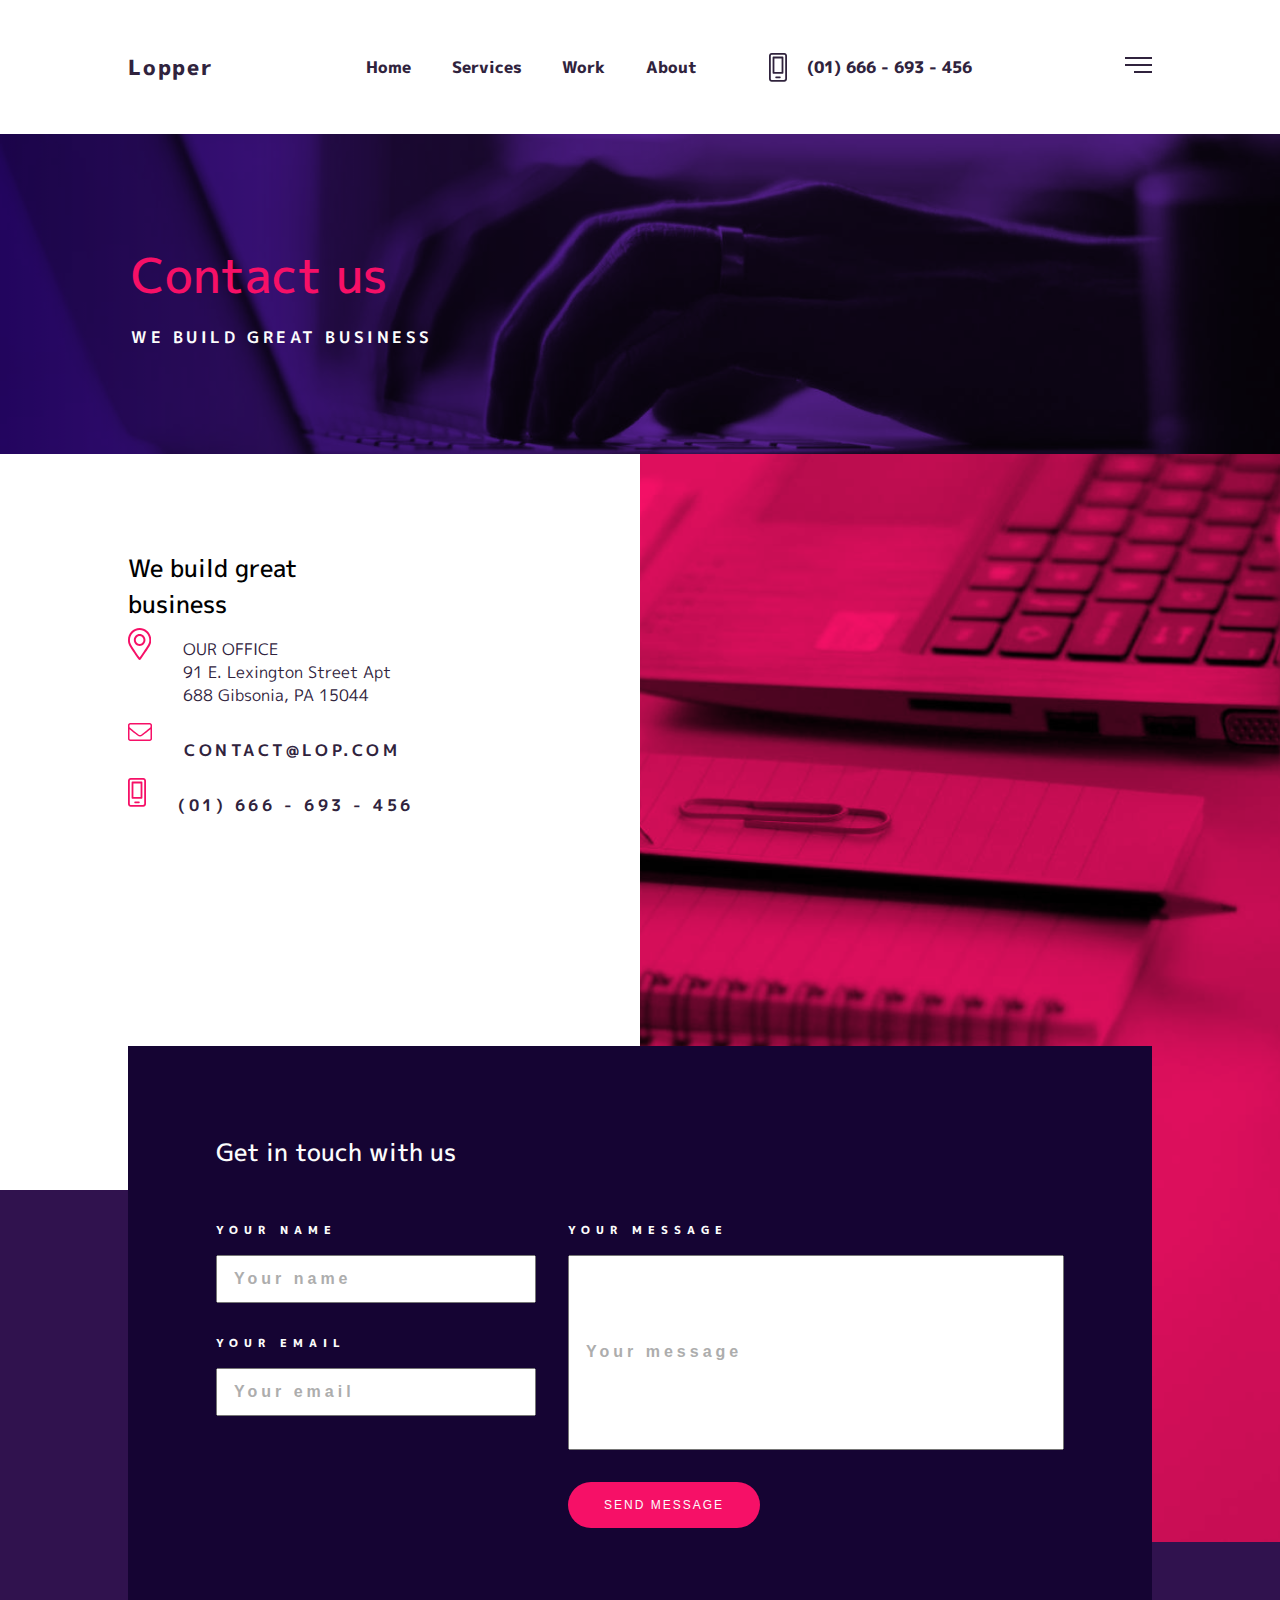
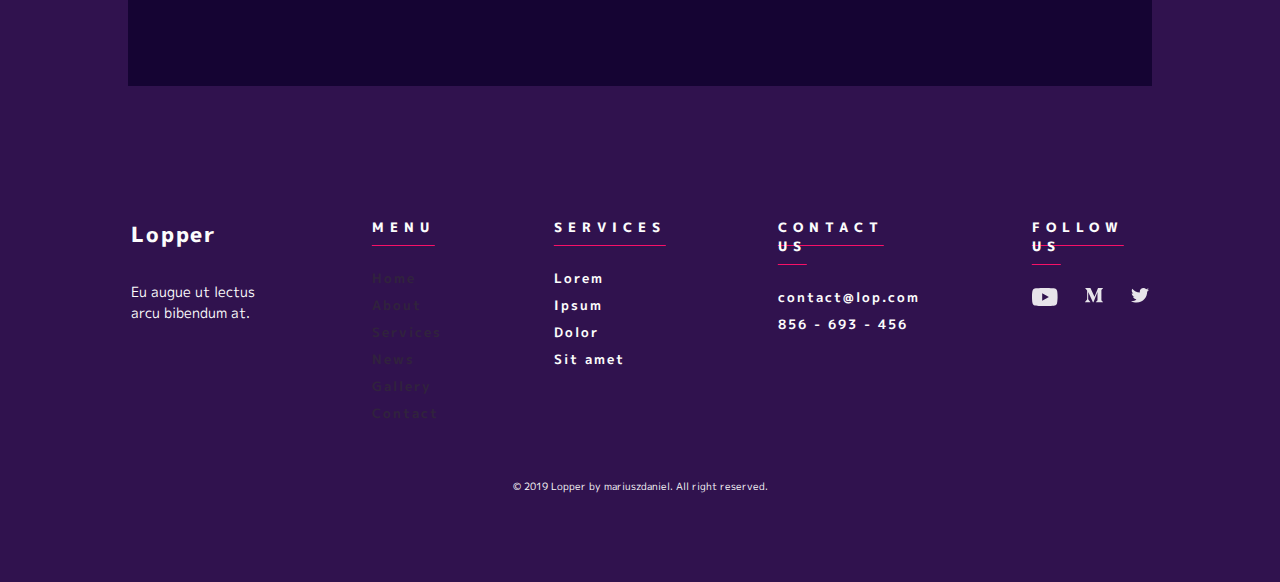
<file: pages/contact.html>
﻿<!DOCTYPE html>
<html lang="en">
<head>
    <meta charset="UTF-8">
    <meta name="viewport" content="width=device-width, initial-scale=1.0">
    <title>Contact us</title>
    <link rel="stylesheet" href="../styles/contact.css">
</head>
<body>
    <header>
        <nav class="menu">
            <ul class="menu__navigation white bold">
                <li class="menu__elem "><a href="../pages/index.html" class="logo white">Lopper</a></li>
                <li class="menu__elem menu__elem_active"><a href="../pages/index.html">Home</a></li>
                <li class="menu__elem"><a href="../pages/services.html">Services</a></li>
                <li class="menu__elem"><a href="../pages/gallery.html">Work</a></li>
                <li class="menu__elem"><a href= "../pages/about.html">About</a></li>
                <li class="menu__elem">
                    <svg width="18" height="29" viewBox="0 0 18 29" fill="none" xmlns="http://www.w3.org/2000/svg">
                        <path d="M12.6 5.4V18.9H5.4V5.4H12.6ZM15.3 0H2.7C1.20938 0 0 1.20938 0 2.7V26.1C0 27.5906 1.20938 28.8 2.7 28.8H15.3C16.7906 28.8 18 27.5906 18 26.1V2.7C18 1.20938 16.7906 0 15.3 0ZM2.7 27C2.205 27 1.8 26.595 1.8 26.1V2.7C1.8 2.205 2.205 1.8 2.7 1.8H15.3C15.795 1.8 16.2 2.205 16.2 2.7V26.1C16.2 26.595 15.795 27 15.3 27H2.7ZM13.725 3.6H4.275C3.90375 3.6 3.6 3.90375 3.6 4.275V20.025C3.6 20.3963 3.90375 20.7 4.275 20.7H13.725C14.0962 20.7 14.4 20.3963 14.4 20.025V4.275C14.4 3.90375 14.0962 3.6 13.725 3.6ZM11.025 23.4H6.975C6.60375 23.4 6.3 23.7038 6.3 24.075V24.525C6.3 24.8963 6.60375 25.2 6.975 25.2H11.025C11.3962 25.2 11.7 24.8963 11.7 24.525V24.075C11.7 23.7038 11.3962 23.4 11.025 23.4Z" fill="#30233d"/> 
                    </svg> 
                    <a href="../pages/contact.html"> &emsp; (01) 666 - 693 - 456</a>
                </li>
                <li class="menu__elem"><a href="#">
                    <svg width="27" height="16" viewBox="0 0 27 16" fill="none" xmlns="http://www.w3.org/2000/svg">
                    <rect width="27" height="2" fill="#30233d"/>
                    <rect y="7" width="27" height="2" fill="#30233d"/>
                    <rect x="9" y="14" width="18" height="2" fill="#30233d"/>
                    </svg>
                    </a></li>
            </ul>
        </nav>
        <div class="title-picture">
            <h2 class="pink">Contact us</h2>
            <p class="title-large white">WE BUILD GREAT BUSINESS</p>
        </div>
    </header>
    <main>
        <section class="intro">
            <div class="contacts">
                <h5>We build great <br> business</h5>
                <div>
                    <svg width="32" height="44" viewBox="0 0 32 44" fill="none" xmlns="http://www.w3.org/2000/svg">
                        <path d="M16 8.25C11.5887 8.25 8 11.9509 8 16.5C8 21.0491 11.5887 24.75 16 24.75C20.4113 24.75 24 21.0491 24 16.5C24 11.9509 20.4113 8.25 16 8.25ZM16 22C13.0592 22 10.6667 19.5327 10.6667 16.5C10.6667 13.4673 13.0592 11 16 11C18.9408 11 21.3333 13.4673 21.3333 16.5C21.3333 19.5327 18.9408 22 16 22ZM16 0C7.16342 0 0 7.38727 0 16.5C0 23.1527 2.2475 25.0105 14.3557 43.1123C15.1502 44.2958 16.8498 44.296 17.6444 43.1123C29.7525 25.0105 32 23.1527 32 16.5C32 7.38727 24.8366 0 16 0ZM16 40.7285C4.39208 23.4169 2.66667 22.0425 2.66667 16.5C2.66667 12.8272 4.05358 9.37432 6.57192 6.77729C9.09025 4.18026 12.4385 2.75 16 2.75C19.5615 2.75 22.9097 4.18026 25.4281 6.77729C27.9464 9.37432 29.3333 12.8272 29.3333 16.5C29.3333 22.0421 27.609 23.4154 16 40.7285Z" fill="#F61067"/>
                        </svg>
                        <div class="txt">
                            <p class="title large dark">OUR OFFICE</p>
                            <p class="text regular dark">91 E. Lexington Street Apt 688 Gibsonia, PA 15044</p>
                        </div>
                </div>
                <div>
                    <svg width="24" height="18" viewBox="0 0 24 18" fill="none" xmlns="http://www.w3.org/2000/svg">
                        <path d="M21.75 0H2.25C1.00781 0 0 1.00781 0 2.25V15.75C0 16.9922 1.00781 18 2.25 18H21.75C22.9922 18 24 16.9922 24 15.75V2.25C24 1.00781 22.9922 0 21.75 0ZM2.25 1.5H21.75C22.1625 1.5 22.5 1.8375 22.5 2.25V4.19062C21.4734 5.05781 20.0063 6.25313 15.4406 9.87656C14.6484 10.5047 13.0875 12.0188 12 12C10.9125 12.0188 9.34688 10.5047 8.55938 9.87656C3.99375 6.25313 2.52656 5.05781 1.5 4.19062V2.25C1.5 1.8375 1.8375 1.5 2.25 1.5ZM21.75 16.5H2.25C1.8375 16.5 1.5 16.1625 1.5 15.75V6.14062C2.56875 7.01719 4.25625 8.37188 7.62656 11.0484C8.5875 11.8172 10.2844 13.5094 12 13.5C13.7063 13.5141 15.3891 11.8359 16.3734 11.0484C19.7437 8.37188 21.4312 7.01719 22.5 6.14062V15.75C22.5 16.1625 22.1625 16.5 21.75 16.5Z" fill="#F61067"/>
                        </svg>
                    <p class="title-large dark txt">contact@lop.com</p>
                </div>
                <div>
                    <svg width="18" height="29" viewBox="0 0 18 29" fill="none" xmlns="http://www.w3.org/2000/svg">
                        <path d="M12.6 5.4V18.9H5.4V5.4H12.6ZM15.3 0H2.7C1.20938 0 0 1.20938 0 2.7V26.1C0 27.5906 1.20938 28.8 2.7 28.8H15.3C16.7906 28.8 18 27.5906 18 26.1V2.7C18 1.20938 16.7906 0 15.3 0ZM2.7 27C2.205 27 1.8 26.595 1.8 26.1V2.7C1.8 2.205 2.205 1.8 2.7 1.8H15.3C15.795 1.8 16.2 2.205 16.2 2.7V26.1C16.2 26.595 15.795 27 15.3 27H2.7ZM13.725 3.6H4.275C3.90375 3.6 3.6 3.90375 3.6 4.275V20.025C3.6 20.3963 3.90375 20.7 4.275 20.7H13.725C14.0962 20.7 14.4 20.3963 14.4 20.025V4.275C14.4 3.90375 14.0962 3.6 13.725 3.6ZM11.025 23.4H6.975C6.60375 23.4 6.3 23.7038 6.3 24.075V24.525C6.3 24.8963 6.60375 25.2 6.975 25.2H11.025C11.3962 25.2 11.7 24.8963 11.7 24.525V24.075C11.7 23.7038 11.3962 23.4 11.025 23.4Z" fill="#F61067"/>
                        </svg>
                        <p class="title-large dark txt">(01) 666 - 693 - 456</p>                        
                </div>
            </div>
            <div class="pic"></div>
            <div class="contact white">
                <h5>Get in touch with us</h5>
                <form class="title-small">
                    <div>
                        <label for="name">Your name</label>
                        <input type="text" id="name" placeholder="Your name"/>
                        <label for="mail">Your email</label>
                        <input type="email" id="mail" placeholder="Your email"/>
                    </div>
                    <div>
                        <label for="mail">Your message</label>
                        <input type="email" id="mail" placeholder="Your message"/>
                        <button>SEND MESSAGE</button>
                    </div>
                </form>
                
            </div>
        </section>
    </main>
<footer>
    <div class="ftr white">
        <div class="ftr__first">
            <p class="ftr__logo logo white">Lopper</p>
            <p class="text-small white">Eu augue ut lectus arcu bibendum at.</p>
        </div>
        <ul class="ftr__list">
            <li class="ftr__elem name">MENU</li>
            <li class="ftr__elem" ><a href="../pages/index.html">Home</a></li>
            <li class="ftr__elem"><a href= "../pages/about.html">About</a></li>
            <li class="ftr__elem"><a href="../pages/services.html">Services</a></li>
            <li class="ftr__elem"><a href= "../pages/about.html">News</a></li>
            <li class="ftr__elem"><a href="../pages/gallery.html">Gallery</a></li>
            <li class="ftr__elem"><a href="../pages/contact.html">Contact</a></li>
        </ul>
        <ul class="ftr__list">
            <li class=" ftr__elem name">SERVICES</li>
            <li class="ftr__elem">Lorem</li>
            <li class="ftr__elem">Ipsum</li>
            <li class="ftr__elem">Dolor</li>
            <li class="ftr__elem">Sit amet</li>
        </ul>
        <ul class="ftr__list">
            <li class="ftr__elem name">CONTACT US</li>
            <li class="ftr__elem">contact@lop.com</li>
            <li class="ftr__elem">856 - 693 - 456</li>
        </ul>
        <ul class="ftr__list">
            <li class="ftr__elem name">FOLLOW US<br></li>
            <li class="ftr__icon">
                <svg width="26" height="18" viewBox="0 0 26 18" fill="none" xmlns="http://www.w3.org/2000/svg">
                <path opacity="0.9" d="M25.0651 2.81639C24.7707 1.7078 23.9032 0.834703 22.8018 0.538406C20.8054 0 12.8 0 12.8 0C12.8 0 4.7947 0 2.79825 0.538406C1.69683 0.83475 0.829359 1.7078 0.534938 2.81639C0 4.82578 0 9.01819 0 9.01819C0 9.01819 0 13.2106 0.534938 15.22C0.829359 16.3286 1.69683 17.1653 2.79825 17.4616C4.7947 18 12.8 18 12.8 18C12.8 18 20.8053 18 22.8018 17.4616C23.9032 17.1653 24.7707 16.3286 25.0651 15.22C25.6 13.2106 25.6 9.01819 25.6 9.01819C25.6 9.01819 25.6 4.82578 25.0651 2.81639ZM10.1818 12.8246V5.2118L16.8727 9.01828L10.1818 12.8246Z" fill="#FCFCFC"/>
                </svg>
                <svg width="18" height="15" viewBox="0 0 18 15" fill="none" xmlns="http://www.w3.org/2000/svg">
                <path opacity="0.9" d="M2.13231 2.91379C2.15464 2.69423 2.06905 2.47467 1.90531 2.32582L0.227 0.301426V0H5.44428L9.47819 8.84557L13.0246 0H18V0.301426L16.5636 1.67831C16.4408 1.77135 16.3775 1.92764 16.4036 2.08022V12.2022C16.3775 12.3548 16.4408 12.5111 16.5636 12.6041L17.9665 13.981V14.2824H10.9072V13.981L12.3622 12.5706C12.5036 12.4292 12.5036 12.3845 12.5036 12.1687V3.98925L8.45855 14.2564H7.91152L3.20777 3.98925V10.87C3.16684 11.1602 3.26359 11.4505 3.46827 11.6589L5.35869 13.9512V14.2526H0V13.9549L1.89043 11.6589C2.09138 11.4505 2.18441 11.1565 2.13231 10.87V2.91379Z" fill="#FCFCFC"/>
                </svg>   
                <svg width="18" height="15" viewBox="0 0 18 15" fill="none" xmlns="http://www.w3.org/2000/svg">
                <path opacity="0.9" d="M16.1498 3.6434C16.1612 3.80329 16.1612 3.96321 16.1612 4.12311C16.1612 9 12.4493 14.6193 5.66499 14.6193C3.57488 14.6193 1.63326 14.014 0 12.9633C0.296966 12.9975 0.582471 13.0089 0.890863 13.0089C2.61546 13.0089 4.20305 12.4264 5.47083 11.4328C3.84899 11.3985 2.48985 10.3363 2.02156 8.87439C2.25001 8.90863 2.47842 8.93148 2.71829 8.93148C3.0495 8.93148 3.38074 8.88578 3.6891 8.80587C1.99875 8.4632 0.730936 6.97844 0.730936 5.18529V5.13962C1.22204 5.41373 1.79315 5.58505 2.39844 5.60787C1.40478 4.94541 0.753788 3.81471 0.753788 2.53551C0.753788 1.85025 0.936496 1.22207 1.25631 0.673843C3.07232 2.91243 5.80203 4.37433 8.86293 4.53426C8.80583 4.26015 8.77155 3.97464 8.77155 3.6891C8.77155 1.65608 10.4162 0 12.4607 0C13.5228 0 14.4822 0.445432 15.1561 1.16498C15.9898 1.00509 16.7893 0.696694 17.4975 0.274114C17.2233 1.13074 16.6409 1.85028 15.8756 2.3071C16.618 2.22719 17.3376 2.02156 18 1.73606C17.4975 2.46699 16.8693 3.11799 16.1498 3.6434Z" fill="#FCFCFC"/>
                </svg>
            </li>
        </ul>
</div>
<p class="text-super-small white">© 2019 Lopper by mariuszdaniel. All right reserved.</p>
</footer>
</body>
</html>
</file>
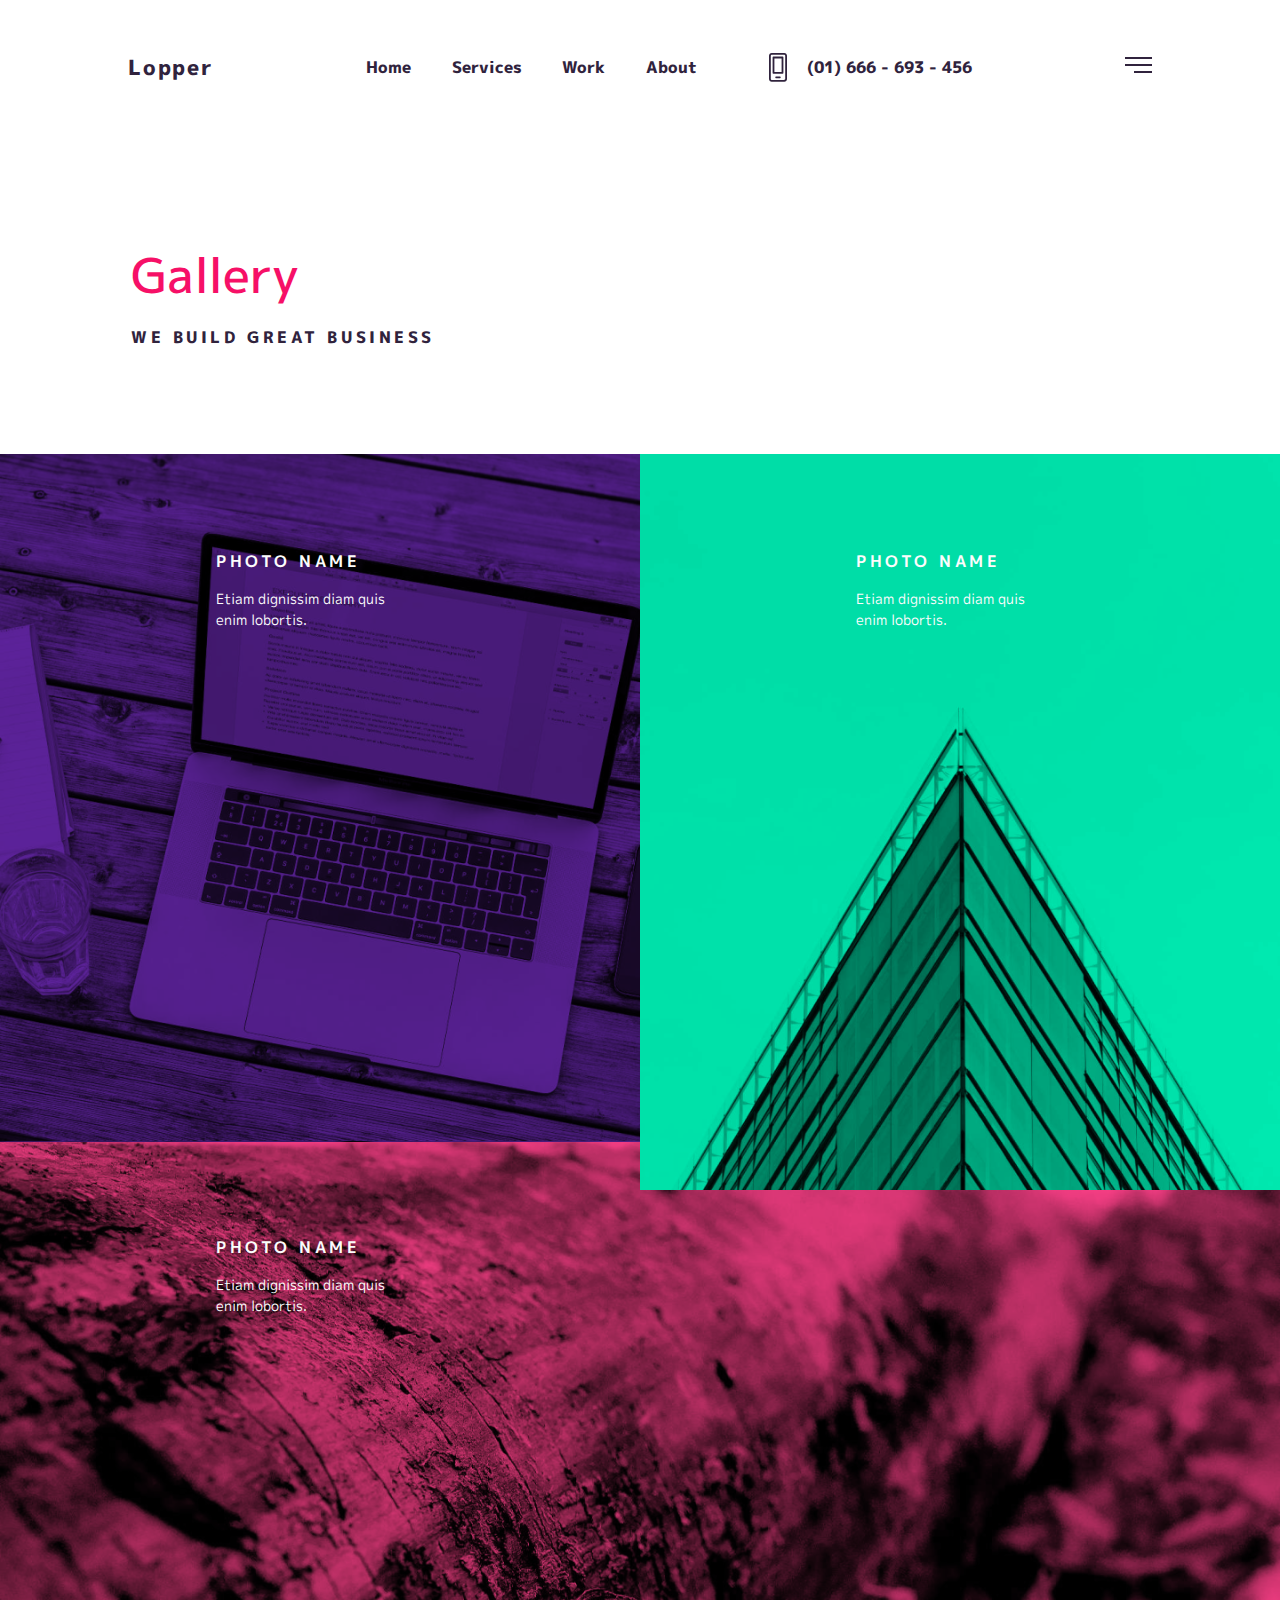
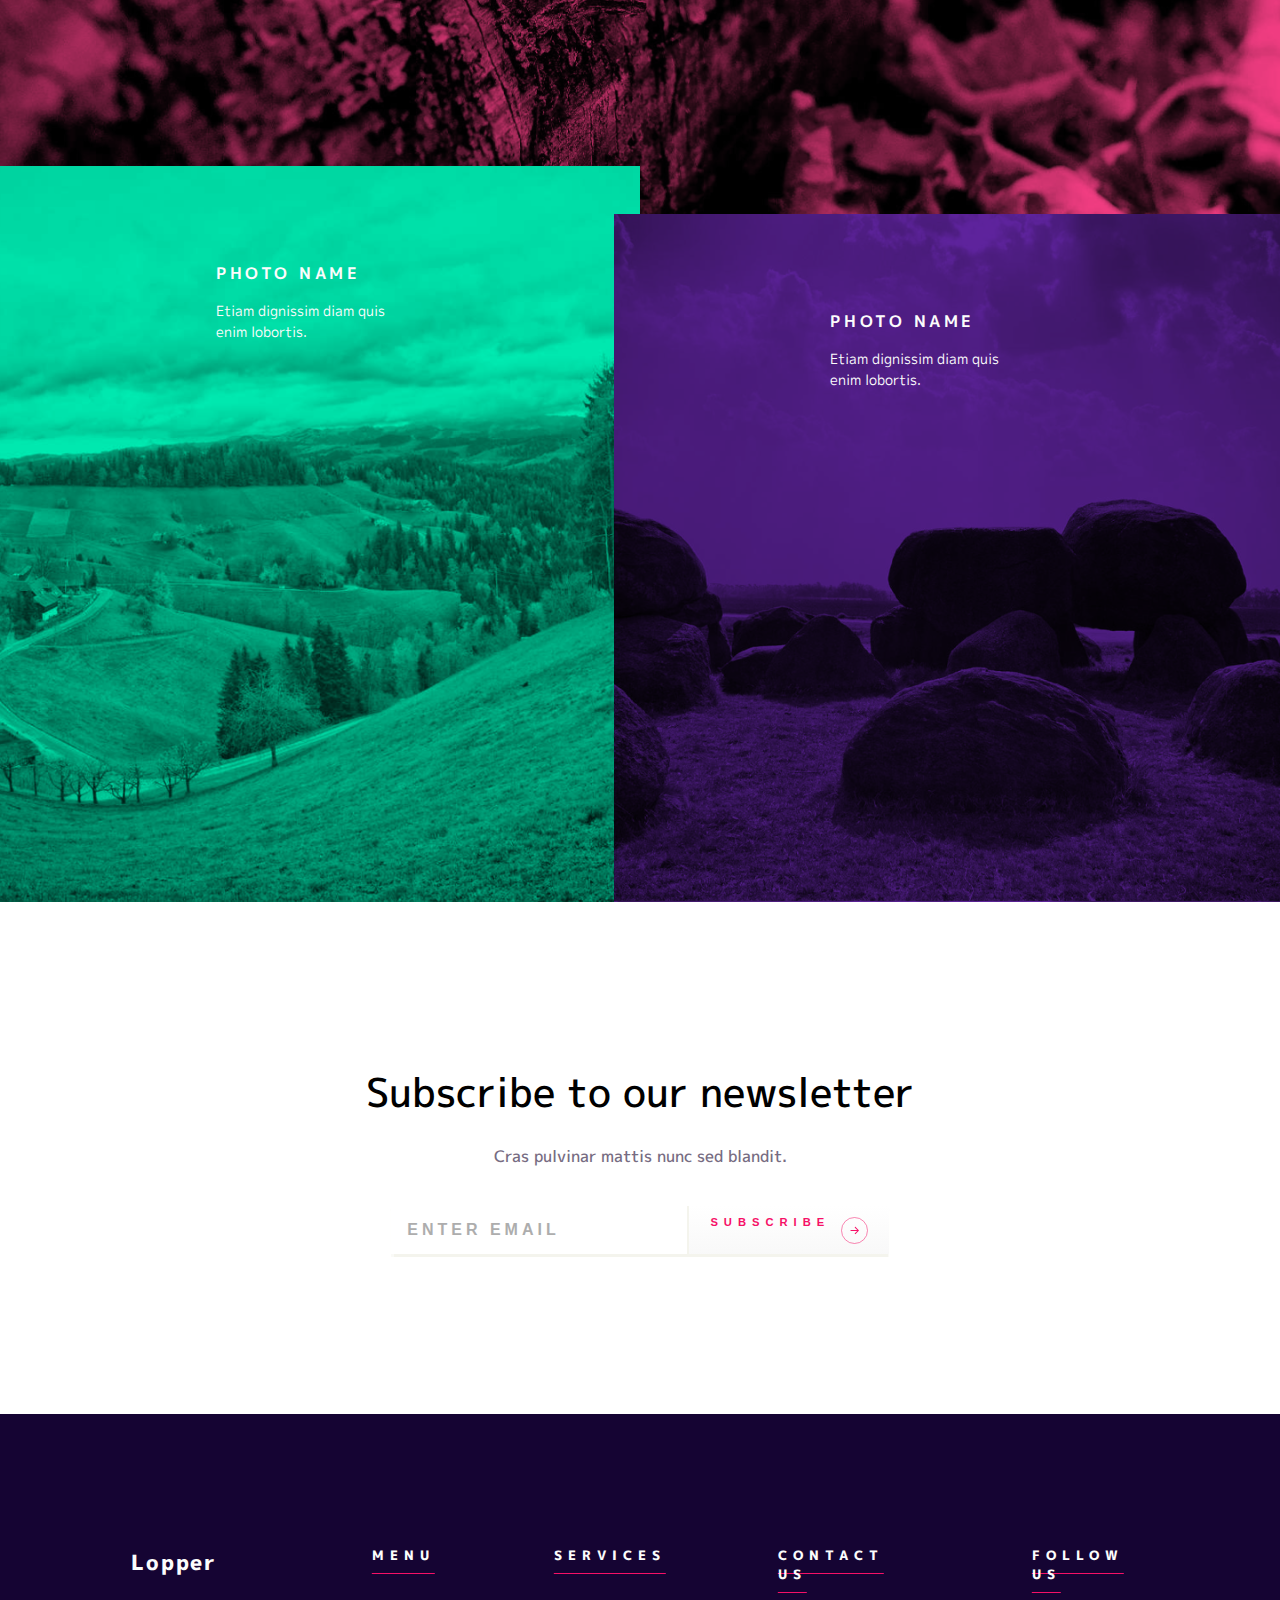
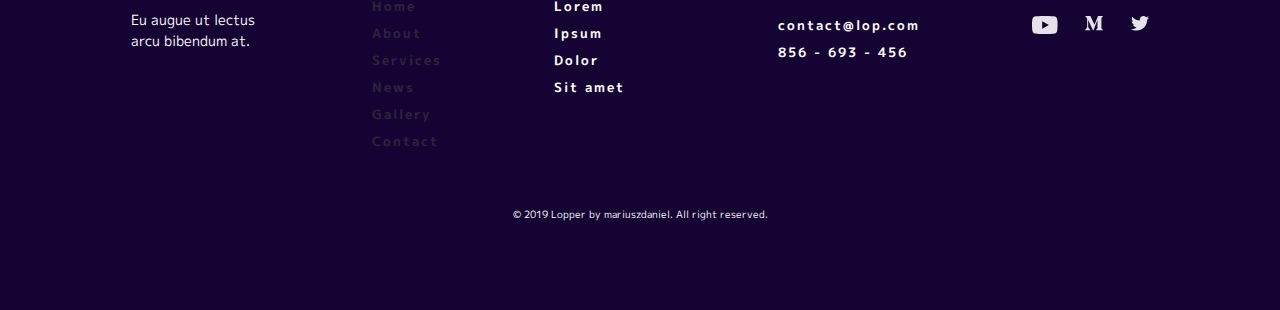
<file: pages/gallery.html>
﻿<!DOCTYPE html>
<html lang="en">
<head>
    <meta charset="UTF-8">
    <meta name="viewport" content="width=device-width, initial-scale=1.0">
    <title>Gallery</title>
    <link rel="stylesheet" href="../styles/gallery.css">
</head>
<body>
    <header>
        <nav class="menu">
            <ul class="menu__navigation white bold">
                <li class="menu__elem "><a href="../pages/index.html" class="logo white">Lopper</a></li>
                <li class="menu__elem menu__elem_active"><a href="../pages/index.html">Home</a></li>
                <li class="menu__elem"><a href="../pages/services.html">Services</a></li>
                <li class="menu__elem"><a href="../pages/gallery.html">Work</a></li>
                <li class="menu__elem"><a href= "../pages/about.html">About</a></li>
                <li class="menu__elem">
                    <svg width="18" height="29" viewBox="0 0 18 29" fill="none" xmlns="http://www.w3.org/2000/svg">
                        <path d="M12.6 5.4V18.9H5.4V5.4H12.6ZM15.3 0H2.7C1.20938 0 0 1.20938 0 2.7V26.1C0 27.5906 1.20938 28.8 2.7 28.8H15.3C16.7906 28.8 18 27.5906 18 26.1V2.7C18 1.20938 16.7906 0 15.3 0ZM2.7 27C2.205 27 1.8 26.595 1.8 26.1V2.7C1.8 2.205 2.205 1.8 2.7 1.8H15.3C15.795 1.8 16.2 2.205 16.2 2.7V26.1C16.2 26.595 15.795 27 15.3 27H2.7ZM13.725 3.6H4.275C3.90375 3.6 3.6 3.90375 3.6 4.275V20.025C3.6 20.3963 3.90375 20.7 4.275 20.7H13.725C14.0962 20.7 14.4 20.3963 14.4 20.025V4.275C14.4 3.90375 14.0962 3.6 13.725 3.6ZM11.025 23.4H6.975C6.60375 23.4 6.3 23.7038 6.3 24.075V24.525C6.3 24.8963 6.60375 25.2 6.975 25.2H11.025C11.3962 25.2 11.7 24.8963 11.7 24.525V24.075C11.7 23.7038 11.3962 23.4 11.025 23.4Z" fill="#30233d"/> 
                    </svg> 
                    <a href="../pages/contact.html"> &emsp; (01) 666 - 693 - 456</a>
                </li>
                <li class="menu__elem"><a href="#">
                    <svg width="27" height="16" viewBox="0 0 27 16" fill="none" xmlns="http://www.w3.org/2000/svg">
                    <rect width="27" height="2" fill="#30233d"/>
                    <rect y="7" width="27" height="2" fill="#30233d"/>
                    <rect x="9" y="14" width="18" height="2" fill="#30233d"/>
                    </svg>
                    </a></li>
            </ul>
        </nav>
        <div class="title-picture">
            <h2 class="pink">Gallery</h2>
            <p class="title-large dark bold">WE BUILD GREAT BUSINESS</p>
        </div>
    </header>
    <main>
        <section class="gallery">
            <div class="photo">
                <p class="title-large white">Photo name</p>
                <p class="text-small white">Etiam dignissim diam quis enim lobortis.</p>
            </div>
            <div class="photo">
                <p class="title-large white">Photo name</p>
                <p class="text-small white">Etiam dignissim diam quis enim lobortis.</p>
            </div>
            <div class="photo">
                <p class="title-large white">Photo name</p>
                <p class="text-small white">Etiam dignissim diam quis enim lobortis.</p>
            </div>
            <div class="photo">
                <p class="title-large white">Photo name</p>
                <p class="text-small white">Etiam dignissim diam quis enim lobortis.</p>
            </div>
            <div class="photo">
                <p class="title-large white">Photo name</p>
                <p class="text-small white">Etiam dignissim diam quis enim lobortis.</p>
            </div>
        </section>
    <section class="newsletter">
        <h3>Subscribe to our newsletter</h3>
        <h6 class="gray">Cras pulvinar mattis nunc sed blandit.</h6>
        <form class="newsletter__form"> 
            <input class="newsletter__input" type="email" placeholder="ENTER EMAIL">
            <button class="newsletter__button title-small pink">
                <p class="title-small pink">SUBSCRIBE</p>
                <svg width="27" height="27" viewBox="0 0 27 27" fill="none" xmlns="http://www.w3.org/2000/svg">
                    <circle cx="13.5" cy="13.5" r="13" stroke="#F61067" stroke-opacity="0.5"/>
                    <path d="M17.7911 13.8536C17.9863 13.6583 17.9863 13.3417 17.7911 13.1464L14.6091 9.96447C14.4138 9.7692 14.0972 9.7692 13.902 9.96447C13.7067 10.1597 13.7067 10.4763 13.902 10.6716L16.7304 13.5L13.902 16.3284C13.7067 16.5237 13.7067 16.8403 13.902 17.0355C14.0972 17.2308 14.4138 17.2308 14.6091 17.0355L17.7911 13.8536ZM9.5625 14H17.4375V13H9.5625V14Z" fill="#F61067"/>
                    </svg>                    
            </button>
        </form>
    </section>
    </main>
    <footer>
        <div class="ftr white">
            <div class="ftr__first">
                <p class="ftr__logo logo white">Lopper</p>
                <p class="text-small white">Eu augue ut lectus arcu bibendum at.</p>
            </div>
            <ul class="ftr__list">
                <li class="ftr__elem name">MENU</li>
                <li class="ftr__elem" ><a href="../pages/index.html">Home</a></li>
                <li class="ftr__elem"><a href= "../pages/about.html">About</a></li>
                <li class="ftr__elem"><a href="../pages/services.html">Services</a></li>
                <li class="ftr__elem"><a href= "../pages/about.html">News</a></li>
                <li class="ftr__elem"><a href="../pages/gallery.html">Gallery</a></li>
                <li class="ftr__elem"><a href="../pages/contact.html">Contact</a></li>
            </ul>
            <ul class="ftr__list">
                <li class=" ftr__elem name">SERVICES</li>
                <li class="ftr__elem">Lorem</li>
                <li class="ftr__elem">Ipsum</li>
                <li class="ftr__elem">Dolor</li>
                <li class="ftr__elem">Sit amet</li>
            </ul>
            <ul class="ftr__list">
                <li class="ftr__elem name">CONTACT US</li>
                <li class="ftr__elem">contact@lop.com</li>
                <li class="ftr__elem">856 - 693 - 456</li>
            </ul>
            <ul class="ftr__list">
                <li class="ftr__elem name">FOLLOW US<br></li>
                <li class="ftr__icon">
                    <svg width="26" height="18" viewBox="0 0 26 18" fill="none" xmlns="http://www.w3.org/2000/svg">
                    <path opacity="0.9" d="M25.0651 2.81639C24.7707 1.7078 23.9032 0.834703 22.8018 0.538406C20.8054 0 12.8 0 12.8 0C12.8 0 4.7947 0 2.79825 0.538406C1.69683 0.83475 0.829359 1.7078 0.534938 2.81639C0 4.82578 0 9.01819 0 9.01819C0 9.01819 0 13.2106 0.534938 15.22C0.829359 16.3286 1.69683 17.1653 2.79825 17.4616C4.7947 18 12.8 18 12.8 18C12.8 18 20.8053 18 22.8018 17.4616C23.9032 17.1653 24.7707 16.3286 25.0651 15.22C25.6 13.2106 25.6 9.01819 25.6 9.01819C25.6 9.01819 25.6 4.82578 25.0651 2.81639ZM10.1818 12.8246V5.2118L16.8727 9.01828L10.1818 12.8246Z" fill="#FCFCFC"/>
                    </svg>
                    <svg width="18" height="15" viewBox="0 0 18 15" fill="none" xmlns="http://www.w3.org/2000/svg">
                    <path opacity="0.9" d="M2.13231 2.91379C2.15464 2.69423 2.06905 2.47467 1.90531 2.32582L0.227 0.301426V0H5.44428L9.47819 8.84557L13.0246 0H18V0.301426L16.5636 1.67831C16.4408 1.77135 16.3775 1.92764 16.4036 2.08022V12.2022C16.3775 12.3548 16.4408 12.5111 16.5636 12.6041L17.9665 13.981V14.2824H10.9072V13.981L12.3622 12.5706C12.5036 12.4292 12.5036 12.3845 12.5036 12.1687V3.98925L8.45855 14.2564H7.91152L3.20777 3.98925V10.87C3.16684 11.1602 3.26359 11.4505 3.46827 11.6589L5.35869 13.9512V14.2526H0V13.9549L1.89043 11.6589C2.09138 11.4505 2.18441 11.1565 2.13231 10.87V2.91379Z" fill="#FCFCFC"/>
                    </svg>   
                    <svg width="18" height="15" viewBox="0 0 18 15" fill="none" xmlns="http://www.w3.org/2000/svg">
                    <path opacity="0.9" d="M16.1498 3.6434C16.1612 3.80329 16.1612 3.96321 16.1612 4.12311C16.1612 9 12.4493 14.6193 5.66499 14.6193C3.57488 14.6193 1.63326 14.014 0 12.9633C0.296966 12.9975 0.582471 13.0089 0.890863 13.0089C2.61546 13.0089 4.20305 12.4264 5.47083 11.4328C3.84899 11.3985 2.48985 10.3363 2.02156 8.87439C2.25001 8.90863 2.47842 8.93148 2.71829 8.93148C3.0495 8.93148 3.38074 8.88578 3.6891 8.80587C1.99875 8.4632 0.730936 6.97844 0.730936 5.18529V5.13962C1.22204 5.41373 1.79315 5.58505 2.39844 5.60787C1.40478 4.94541 0.753788 3.81471 0.753788 2.53551C0.753788 1.85025 0.936496 1.22207 1.25631 0.673843C3.07232 2.91243 5.80203 4.37433 8.86293 4.53426C8.80583 4.26015 8.77155 3.97464 8.77155 3.6891C8.77155 1.65608 10.4162 0 12.4607 0C13.5228 0 14.4822 0.445432 15.1561 1.16498C15.9898 1.00509 16.7893 0.696694 17.4975 0.274114C17.2233 1.13074 16.6409 1.85028 15.8756 2.3071C16.618 2.22719 17.3376 2.02156 18 1.73606C17.4975 2.46699 16.8693 3.11799 16.1498 3.6434Z" fill="#FCFCFC"/>
                    </svg>
                </li>
            </ul>
    </div>
    <p class="text-super-small white">© 2019 Lopper by mariuszdaniel. All right reserved.</p>
    </footer>
</body>
</html>
</file>
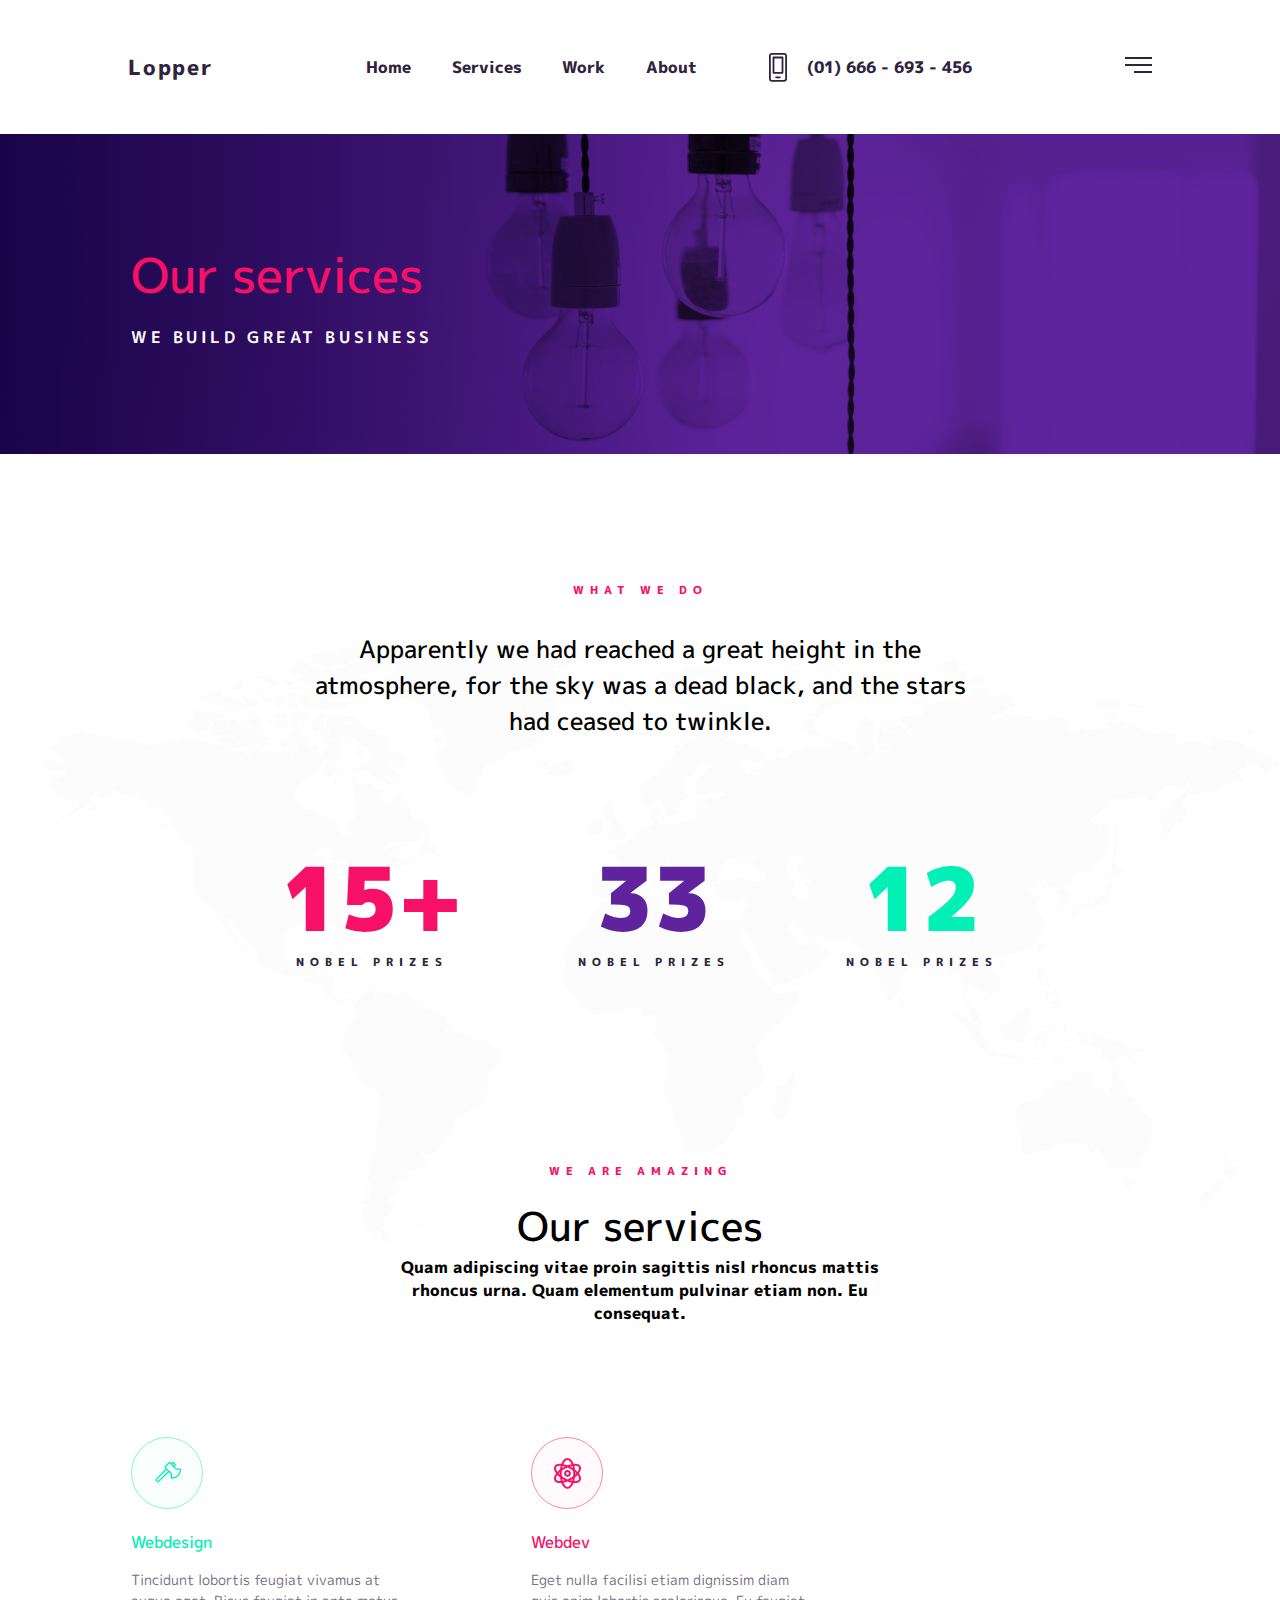
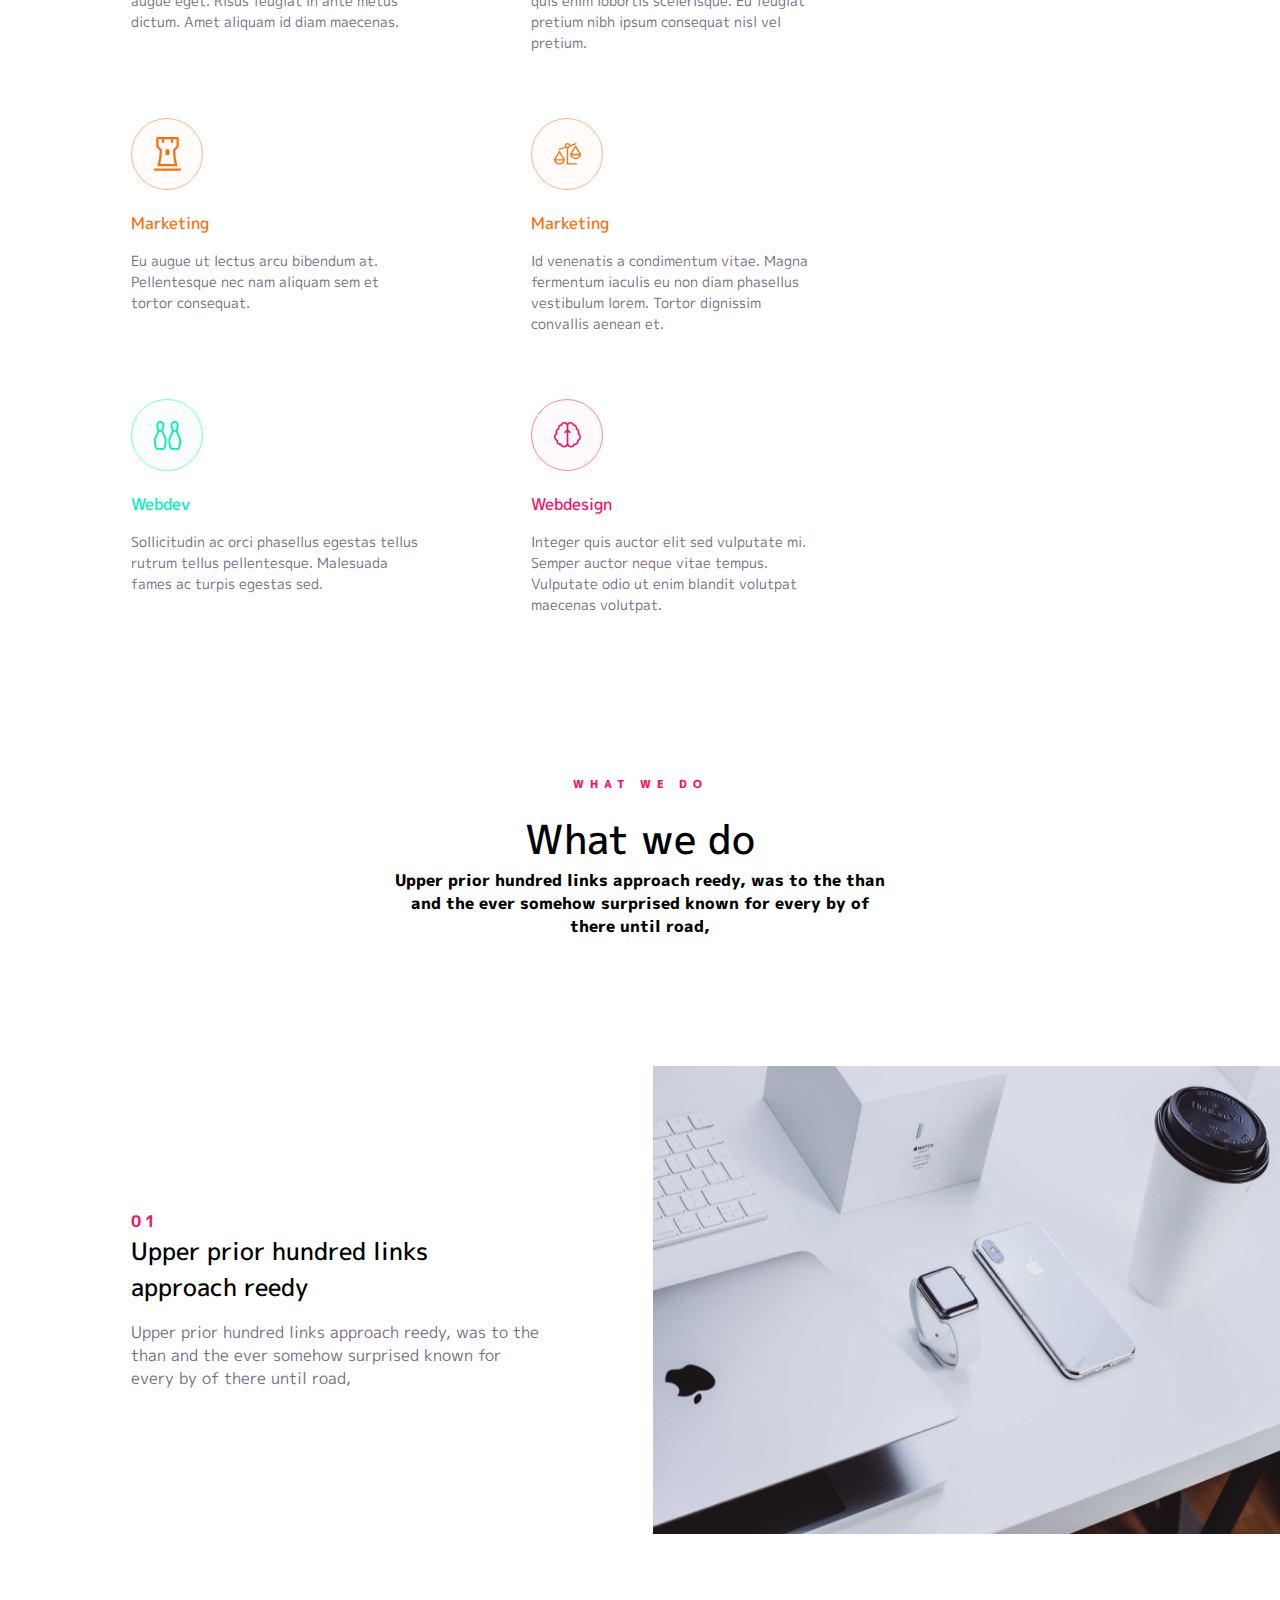
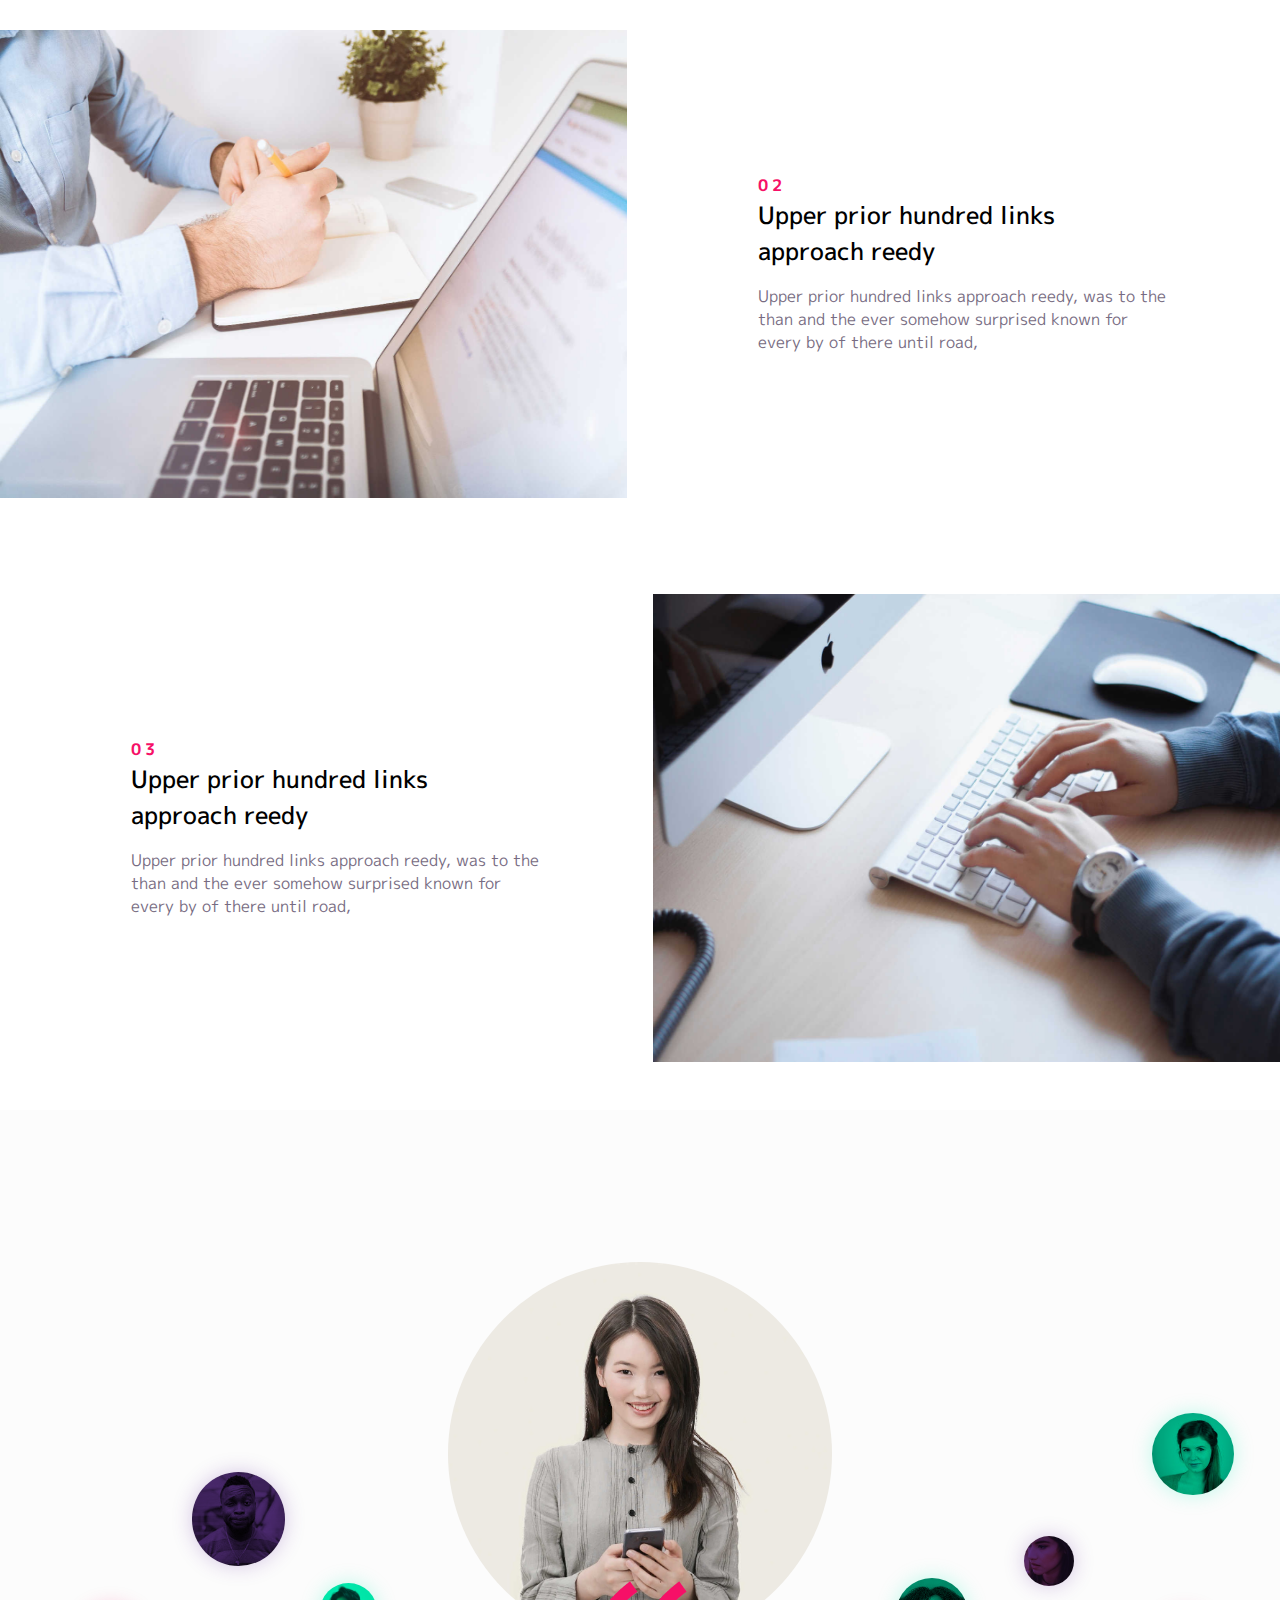
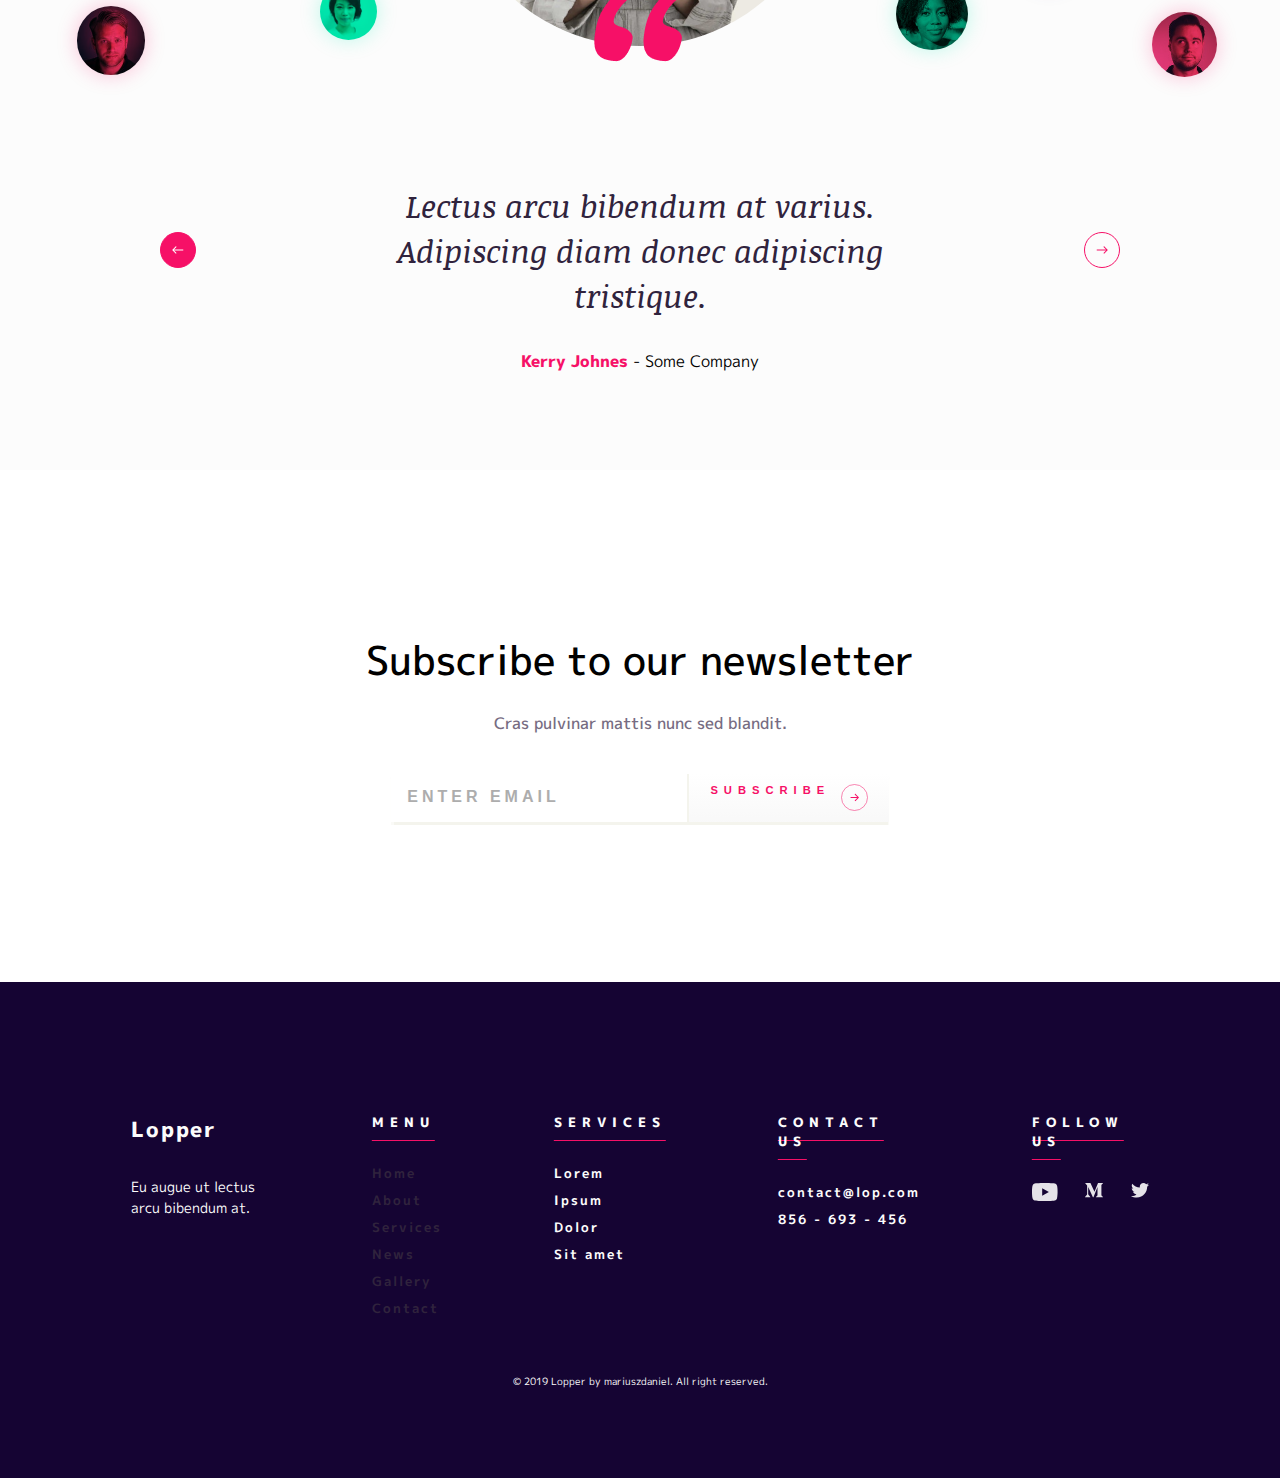
<file: pages/services.html>
﻿<!DOCTYPE html>
<html lang="en">
<head>
    <meta charset="UTF-8">
    <meta name="viewport" content="width=device-width, initial-scale=1.0">
    <title>Services</title>
    <link rel="stylesheet" href="../styles/services.css">
</head>
<body>
    <header>
        <nav class="menu">
            <ul class="menu__navigation white bold">
                <li class="menu__elem "><a href="../pages/index.html" class="logo white">Lopper</a></li>
                <li class="menu__elem menu__elem_active"><a href="../pages/index.html">Home</a></li>
                <li class="menu__elem"><a href="../pages/services.html">Services</a></li>
                <li class="menu__elem"><a href="../pages/gallery.html">Work</a></li>
                <li class="menu__elem"><a href= "../pages/about.html">About</a></li>
                <li class="menu__elem">
                    <svg width="18" height="29" viewBox="0 0 18 29" fill="none" xmlns="http://www.w3.org/2000/svg">
                        <path d="M12.6 5.4V18.9H5.4V5.4H12.6ZM15.3 0H2.7C1.20938 0 0 1.20938 0 2.7V26.1C0 27.5906 1.20938 28.8 2.7 28.8H15.3C16.7906 28.8 18 27.5906 18 26.1V2.7C18 1.20938 16.7906 0 15.3 0ZM2.7 27C2.205 27 1.8 26.595 1.8 26.1V2.7C1.8 2.205 2.205 1.8 2.7 1.8H15.3C15.795 1.8 16.2 2.205 16.2 2.7V26.1C16.2 26.595 15.795 27 15.3 27H2.7ZM13.725 3.6H4.275C3.90375 3.6 3.6 3.90375 3.6 4.275V20.025C3.6 20.3963 3.90375 20.7 4.275 20.7H13.725C14.0962 20.7 14.4 20.3963 14.4 20.025V4.275C14.4 3.90375 14.0962 3.6 13.725 3.6ZM11.025 23.4H6.975C6.60375 23.4 6.3 23.7038 6.3 24.075V24.525C6.3 24.8963 6.60375 25.2 6.975 25.2H11.025C11.3962 25.2 11.7 24.8963 11.7 24.525V24.075C11.7 23.7038 11.3962 23.4 11.025 23.4Z" fill="#30233d"/> 
                    </svg> 
                    <a href="../pages/contact.html"> &emsp; (01) 666 - 693 - 456</a>
                </li>
                <li class="menu__elem"><a href="#">
                    <svg width="27" height="16" viewBox="0 0 27 16" fill="none" xmlns="http://www.w3.org/2000/svg">
                    <rect width="27" height="2" fill="#30233d"/>
                    <rect y="7" width="27" height="2" fill="#30233d"/>
                    <rect x="9" y="14" width="18" height="2" fill="#30233d"/>
                    </svg>
                    </a></li>
            </ul>
        </nav>
        <div class="title-picture">
            <h2 class="pink">Our services</h2>
            <p class="title-large white">WE BUILD GREAT BUSINESS</p>
        </div>
    </header>
    <main>
        <section class="numbers">
            <img src="../images/Map.png" class="map">
            <p class="title-small pink">WHAT WE DO</p>
            <h5>Apparently we had reached a great height in the atmosphere, for the sky was a dead black, and the stars had ceased to twinkle.</h5>
            <div class="numbers__nums">
                <div>
                    <h1 style="color: rgba(246, 16, 103, 1)">15+</h1>
                    <p class="title-small dark">NOBEL PRIZES</p>
                </div>
                <div>
                    <h1 style="color: rgba(94, 35, 157, 1)">33</h1>
                    <p class="title-small dark">NOBEL PRIZES</p>
                </div>
                <div>
                    <h1 style="color: rgba(0, 240, 181, 1)">12</h1>
                    <p class="title-small dark">NOBEL PRIZES</p>
                </div>
            </div>
        </section> 
        <section class="services">
            <div class="hat">
                <p class="title-small pink">
                    WE ARE AMAZING
                </p>
                <h3>
                    Our services
                </h3>
                <p class="text-regular bold">
                    Quam adipiscing vitae proin sagittis nisl rhoncus mattis rhoncus urna. Quam elementum pulvinar etiam non. Eu consequat.
                </p>
            </div>
            <div class="icons">
                <div>
                    <svg width="72" height="72" viewBox="0 0 72 72" fill="none" xmlns="http://www.w3.org/2000/svg">
                        <circle cx="36" cy="36" r="36" fill="#00F0B5" fill-opacity="0.02"/>
                        <circle cx="36" cy="36" r="35.5" stroke="#00F0B5" stroke-opacity="0.5"/>
                        <path d="M45.4264 31.3947L43.5372 29.5055L44.5028 28.5399C45.0024 28.0403 45.0024 27.2305 44.5028 26.731L43.1463 25.3745C42.8965 25.1247 42.5692 25 42.2418 25C41.9145 25 41.5872 25.1247 41.3374 25.3745L40.3718 26.3401L39.4066 25.3745C39.1568 25.1247 38.8295 25 38.5022 25C38.1748 25 37.8475 25.1247 37.5977 25.3745L33.7413 29.2309C33.2417 29.7305 33.2417 30.5402 33.7413 31.0394L34.7069 32.005L24.7888 41.9231C24.2892 42.4227 24.2892 43.2325 24.7888 43.732L26.1452 45.0885C26.395 45.3383 26.7223 45.463 27.0497 45.463C27.377 45.463 27.7043 45.3383 27.9541 45.0885L37.8723 35.1703L39.7615 37.0596V41.6262H41.0404C45.9847 41.6262 49.993 37.6179 49.993 32.6736V31.3947H45.4264ZM42.2407 26.2789H42.2418L43.5983 27.6354L42.6327 28.601L41.2759 27.2437L42.2407 26.2789ZM27.0497 44.1841L25.6932 42.8276L35.6114 32.9094L36.9678 34.2659L27.0497 44.1841ZM41.0404 40.3472V36.53L34.6458 30.1353L38.501 26.2789H38.5022L44.8968 32.6736H48.7141C48.7141 36.9049 45.2717 40.3472 41.0404 40.3472Z" fill="#00F0B5"/>
                        </svg>                        
                    <h6 style="color: rgba(0, 240, 181, 1);">Webdesign</h6>
                    <p class= "text-small gray">Tincidunt lobortis feugiat vivamus at augue eget. Risus feugiat in ante metus dictum. Amet aliquam id diam maecenas.</p>
                </div>
                <div>
                    <svg width="72" height="72" viewBox="0 0 72 72" fill="none" xmlns="http://www.w3.org/2000/svg">
                        <circle cx="36" cy="36" r="36" fill="#F61067" fill-opacity="0.02"/>
                        <circle cx="36" cy="36" r="35.5" stroke="#F61067" stroke-opacity="0.5"/>
                        <path d="M36.4999 33.0535C34.6388 33.0535 33.1243 34.5675 33.1243 36.4285C33.1243 38.2896 34.6388 39.8035 36.4999 39.8035C38.361 39.8035 39.8755 38.2896 39.8755 36.4285C39.8755 34.5675 38.361 33.0535 36.4999 33.0535ZM36.4999 37.8749C35.7008 37.8749 35.0535 37.2271 35.0535 36.4285C35.0535 35.6294 35.7014 34.9821 36.4999 34.9821C37.2985 34.9821 37.9463 35.6294 37.9463 36.4285C37.9463 37.2271 37.2991 37.8749 36.4999 37.8749ZM47.8736 36.4285C48.8108 35.2069 49.4834 33.9804 49.7968 32.8125C50.1602 31.4498 50.0342 30.1956 49.4315 29.185C48.3329 27.3468 45.7938 26.5959 42.59 26.8689C41.1887 23.2793 39.004 21 36.4999 21C33.9958 21 31.8111 23.2787 30.4105 26.8683C27.206 26.5953 24.6676 27.3462 23.5701 29.1856C22.9656 30.1956 22.8396 31.4498 23.2031 32.8125C23.5165 33.9804 24.189 35.2069 25.1262 36.4285C24.189 37.6501 23.5165 38.8766 23.2031 40.0446C22.8396 41.4072 22.9656 42.6614 23.5683 43.6721C24.5235 45.2692 26.5576 46.0539 29.1762 46.0539C29.5595 46.0539 29.9898 45.9846 30.3966 45.9508C31.7966 49.5621 33.9874 51.857 36.4999 51.857C39.0125 51.857 41.2032 49.5621 42.6032 45.9508C43.01 45.9846 43.4403 46.0539 43.8236 46.0539C46.4399 46.0539 48.4763 45.2692 49.4297 43.6721C50.0342 42.6614 50.1608 41.4072 49.7968 40.0446C49.4834 38.8766 48.8108 37.6501 47.8736 36.4285ZM25.0677 32.3134C24.8363 31.4546 24.8906 30.7344 25.2262 30.1739C25.7819 29.2416 27.1982 28.7287 29.1521 28.7287C29.3528 28.7287 29.5697 28.745 29.7813 28.7558C29.4468 29.9443 29.1925 31.2371 29.0237 32.6057C28.0576 33.3531 27.1753 34.1293 26.4129 34.923C25.7668 34.025 25.2895 33.1403 25.0677 32.3134ZM28.8122 37.5573C28.3993 37.1837 28.0154 36.8076 27.6592 36.4285C28.0148 36.0494 28.3993 35.6734 28.8122 35.2997C28.7995 35.674 28.7844 36.0464 28.7844 36.4285C28.7844 36.8106 28.7989 37.1831 28.8122 37.5573ZM25.2244 42.6831C24.8912 42.1226 24.8363 41.4024 25.0683 40.5436C25.2901 39.7167 25.7674 38.832 26.4129 37.934C27.1753 38.7277 28.0582 39.504 29.0237 40.2513C29.1925 41.6218 29.4474 42.9151 29.7819 44.1048C27.5086 44.2223 25.8398 43.7119 25.2244 42.6831ZM41.7854 31.0683C41.2803 30.7477 40.7669 30.4313 40.2293 30.1318C39.8418 29.9154 39.4542 29.7153 39.0673 29.52C39.8351 29.2898 40.5692 29.1175 41.2713 28.9897C41.4765 29.6738 41.6481 30.3675 41.7854 31.0683ZM36.4999 22.9286C37.9506 22.9286 39.4844 24.4973 40.6102 27.1455C39.3018 27.4052 37.9174 27.8181 36.5005 28.3719C35.083 27.8181 33.6987 27.404 32.3897 27.1443C33.5155 24.4967 35.0493 22.9286 36.4999 22.9286ZM31.7285 28.9897C32.4306 29.1175 33.1647 29.2892 33.9319 29.52C33.545 29.7153 33.1575 29.9154 32.7706 30.1318C32.233 30.4313 31.7195 30.7477 31.2144 31.0683C31.3518 30.3675 31.5233 29.6738 31.7285 28.9897ZM31.2144 41.7887C31.7195 42.1094 32.233 42.4258 32.7706 42.7253C33.1755 42.9513 33.5769 43.1164 33.9813 43.3195C33.1978 43.5564 32.4451 43.739 31.7291 43.8698C31.5339 43.2171 31.3585 42.5258 31.2144 41.7887ZM36.4999 49.9285C35.0438 49.9285 33.5034 48.3477 32.3764 45.6808C33.6914 45.4223 35.0746 45.0124 36.4999 44.4562C37.9252 45.013 39.3084 45.4223 40.6234 45.6808C39.4964 48.3477 37.956 49.9285 36.4999 49.9285ZM41.2713 43.8692C40.5559 43.739 39.8038 43.5564 39.0203 43.3195C39.4241 43.1164 39.8255 42.9513 40.2299 42.7259C40.7675 42.4264 41.2809 42.11 41.786 41.7893C41.6413 42.5252 41.4666 43.2159 41.2713 43.8692ZM42.1566 39.2051C41.2671 39.8511 40.313 40.4725 39.2915 41.042C38.3453 41.57 37.413 42.0177 36.5011 42.4041C35.5887 42.0177 34.6557 41.57 33.7083 41.042C32.6868 40.4719 31.7327 39.8511 30.8432 39.2051C30.7594 38.3179 30.713 37.3922 30.713 36.4285C30.713 35.4648 30.7594 34.5391 30.8432 33.652C31.7327 33.0059 32.6868 32.3846 33.7083 31.815C34.6539 31.2877 35.5881 30.8339 36.4993 30.4476C37.4112 30.8339 38.3453 31.2877 39.2915 31.815C40.313 32.3852 41.2671 33.0059 42.1566 33.652C42.2398 34.5391 42.2868 35.4648 42.2868 36.4285C42.2868 37.3922 42.2398 38.3179 42.1566 39.2051ZM43.8484 28.7281C45.8016 28.7281 47.2185 29.2416 47.776 30.1733C48.1093 30.7338 48.1641 31.454 47.9321 32.3128C47.7103 33.1397 47.233 34.0244 46.5875 34.9224C45.8251 34.1287 44.9422 33.3525 43.9767 32.6051C43.808 31.2359 43.5536 29.9437 43.2192 28.7552C43.4307 28.7444 43.6477 28.7281 43.8484 28.7281ZM44.1877 35.2997C44.6005 35.6734 44.9844 36.0494 45.3406 36.4285C44.9844 36.8076 44.6005 37.1837 44.1877 37.5573C44.2003 37.1831 44.2154 36.8106 44.2154 36.4285C44.2154 36.0464 44.2009 35.674 44.1877 35.2997ZM47.7736 42.6831C47.1613 43.7119 45.4925 44.2223 43.218 44.1036C43.553 42.9139 43.8074 41.6212 43.9761 40.2513C44.9422 39.504 45.8245 38.7277 46.5869 37.934C47.2324 38.832 47.7103 39.7167 47.9315 40.5436C48.1635 41.4024 48.1093 42.1226 47.7736 42.6831Z" fill="#F61067"/>
                        </svg>
                                            
                    <h6 style="color: rgba(246, 16, 103, 1)">Webdev</h6>
                    <p class= "text-small gray">Eget nulla facilisi etiam dignissim diam quis enim lobortis scelerisque. Eu feugiat pretium nibh ipsum consequat nisl vel pretium. </p>
                </div>

                <div>
                    <svg width="72" height="72" viewBox="0 0 72 72" fill="none" xmlns="http://www.w3.org/2000/svg">
                        <circle cx="36" cy="36" r="36" fill="#F67110" fill-opacity="0.02"/>
                        <circle cx="36" cy="36" r="35.5" stroke="#F67110" stroke-opacity="0.5"/>
                        <path d="M28.625 32.5C28.6381 35.0987 28.5927 40.4288 26.2658 48.25H46.7329C44.4081 40.4579 44.3623 35.1151 44.375 32.5L47.2558 29.6192C47.4125 29.4625 47.5368 29.2765 47.6216 29.0717C47.7064 28.867 47.75 28.6476 47.75 28.426V20.6875C47.75 19.7555 46.9945 19 46.0625 19H26.9375C26.0055 19 25.25 19.7555 25.25 20.6875V28.426C25.25 28.8736 25.4278 29.3028 25.7442 29.6193L28.625 32.5ZM27.5 21.25H30.875V24.625H33.125V21.25H39.875V24.625H42.125V21.25H45.5V28.193L42.1295 31.5635C42.1156 34.4394 42.0483 39.0403 43.784 46H29.2131C30.9506 39.0256 30.8848 34.4373 30.8703 31.5634L27.5 28.193V21.25ZM38.4688 37H34.5312V33.0625C34.5312 31.9752 35.4127 31.0938 36.5 31.0938C37.5873 31.0938 38.4688 31.9752 38.4688 33.0625V37ZM50 51.3438V51.9062C50 52.3722 49.6222 52.75 49.1562 52.75H23.8438C23.3778 52.75 23 52.3722 23 51.9062V51.3438C23 50.8778 23.3778 50.5 23.8438 50.5H49.1562C49.6222 50.5 50 50.8778 50 51.3438Z" fill="#F67110"/>
                        </svg>                       
                    <h6 style="color: rgba(246, 113, 16, 1)">Marketing</h6>
                    <p class= "text-small gray">Eu augue ut lectus arcu bibendum at. Pellentesque nec nam aliquam sem et tortor consequat. </p>
                </div>
                <div>
                    <svg width="72" height="72" viewBox="0 0 72 72" fill="none" xmlns="http://www.w3.org/2000/svg">
                        <circle cx="36" cy="36" r="36" fill="#F67110" fill-opacity="0.02"/>
                        <circle cx="36" cy="36" r="35.5" stroke="#F67110" stroke-opacity="0.5"/>
                        <path d="M49.7637 35.4241L45.1632 28.0004C45.0294 27.8004 44.8147 27.7 44.6 27.7C44.3852 27.7 44.1705 27.8004 44.0368 28.0004L39.4362 35.4241C39.273 35.6679 39.1793 35.9607 39.2038 36.2526C39.4346 39.0231 41.7624 41.1999 44.6 41.1999C47.4375 41.1999 49.7654 39.0231 49.9961 36.2526C50.0206 35.9607 49.927 35.6679 49.7637 35.4241ZM44.6 39.8499C42.8458 39.8499 41.3283 38.7054 40.7702 37.1499H48.4145C47.8484 38.7206 46.3415 39.8499 44.6 39.8499ZM40.7917 35.8L44.6017 29.6507L48.4382 35.8H40.7917ZM45.6125 45.2499H37.175V30.3046C38.1154 30.0612 38.8503 29.3288 39.0996 28.391L45.3555 26.2977C45.5323 26.2386 45.6276 26.0471 45.5686 25.8707L45.3543 25.2308C45.2952 25.054 45.1037 24.9587 44.9273 25.0177L39.0878 26.9714C38.7684 25.8366 37.7369 25 36.5 25C35.0087 25 33.8 26.2087 33.8 27.7C33.8 28.0463 33.8705 28.3741 33.9915 28.6766L27.6445 30.8003C27.4677 30.8594 27.3724 31.0509 27.4314 31.2273L27.6457 31.8673C27.7048 32.044 27.8963 32.1394 28.0727 32.0803L34.8416 29.8157C35.1293 30.0418 35.4605 30.2097 35.8254 30.3042V46.2624C35.8254 46.4489 35.9765 46.5999 36.1629 46.5999H45.6129C45.7994 46.5999 45.9504 46.4489 45.9504 46.2624V45.5874C45.95 45.4009 45.7989 45.2499 45.6125 45.2499ZM35.15 27.7C35.15 26.9558 35.7558 26.35 36.5 26.35C37.2442 26.35 37.85 26.9558 37.85 27.7C37.85 28.4442 37.2442 29.05 36.5 29.05C35.7558 29.05 35.15 28.4442 35.15 27.7ZM28.9632 33.4003C28.8295 33.1999 28.6148 33.1 28.4 33.1C28.1853 33.1 27.9706 33.2004 27.8368 33.4003L23.2363 40.824C23.073 41.0679 22.9794 41.3607 23.0039 41.6526C23.2346 44.423 25.5625 46.5999 28.4 46.5999C31.2376 46.5999 33.5655 44.423 33.7962 41.6526C33.8207 41.3607 33.727 41.0679 33.5638 40.824L28.9632 33.4003ZM28.4 45.2499C26.6459 45.2499 25.1284 44.1054 24.5703 42.5499H32.2146C31.6485 44.1206 30.1415 45.2499 28.4 45.2499ZM24.5918 41.1999L28.4017 35.0507L32.2382 41.1999H24.5918Z" fill="#F67110"/>
                        </svg>                      
                    <h6 style="color: rgba(246, 113, 16, 1)">Marketing</h6>
                    <p class= "text-small gray">Id venenatis a condimentum vitae. Magna fermentum iaculis eu non diam phasellus vestibulum lorem. Tortor dignissim convallis aenean et.</p>
                </div>
                <div>
                    <svg width="72" height="72" viewBox="0 0 72 72" fill="none" xmlns="http://www.w3.org/2000/svg">
                        <circle cx="36" cy="36" r="36" fill="#00F0B5" fill-opacity="0.02"/>
                        <circle cx="36" cy="36" r="35.5" stroke="#00F0B5" stroke-opacity="0.5"/>
                        <path d="M49.7308 39.5624C48.9995 36.5022 46.9575 34.5446 46.6987 31.8106C46.5075 29.8586 47.8913 28.5817 47.7507 26.219C47.6044 23.7832 45.8999 22.0056 43.7004 22C41.5009 22.0056 39.802 23.7832 39.6558 26.219C39.5151 28.5817 40.8934 29.8643 40.7077 31.8106C40.449 34.5446 38.4013 36.5078 37.6757 39.5624C36.9725 42.5045 37.6982 47.4323 39.262 50.3237L39.5151 50.7963H47.8969L48.1501 50.3237C49.7083 47.4323 50.434 42.5045 49.7308 39.5624ZM45.9506 26.3259C46.0462 27.9348 45.0449 29.0992 44.8986 31.0006H42.5022C42.356 29.0936 41.349 27.9404 41.4503 26.3259C41.6528 22.9451 45.7481 22.9451 45.9506 26.3259ZM46.8 48.9961H40.6008C39.4195 46.4535 38.857 42.3188 39.4195 39.9787C40.0214 37.4585 41.7765 35.6471 42.3503 32.7951H45.0505C45.6243 35.6471 47.3794 37.4585 47.9813 39.9787C48.5382 42.3245 47.9757 46.4535 46.8 48.9961ZM32.2978 31.8163C32.1122 29.8643 33.4904 28.5873 33.3497 26.2247C33.2035 23.7832 31.499 22.0113 29.2995 22.0056C27.1 22.0056 25.4011 23.7832 25.2492 26.2247C25.103 28.5873 26.4868 29.8643 26.3012 31.8163C26.0424 34.5558 23.9948 36.5134 23.2691 39.568C22.5659 42.5101 23.2916 47.4435 24.8554 50.335L25.1086 50.8075H33.4904L33.7435 50.335C35.3074 47.4435 36.033 42.5157 35.3299 39.568C34.6042 36.5134 32.5566 34.5502 32.2978 31.8163ZM31.5496 26.3315C31.6453 27.946 30.6439 29.0936 30.4977 31.0006H28.1013C27.955 29.0936 26.9481 27.946 27.0493 26.3315C27.2518 22.9507 31.3471 22.9507 31.5496 26.3315ZM32.3991 49.0018H26.1999C25.0186 46.4591 24.456 42.3245 25.0186 39.9843C25.6205 37.4641 27.3812 35.6528 27.9494 32.8007H30.6496C31.2234 35.6528 32.9785 37.4641 33.5804 39.9843C34.1429 42.3245 33.5804 46.4591 32.3991 49.0018Z" fill="#00F0B5"/>
                        </svg>                     
                    <h6 style="color: rgba(0, 240, 181, 1);">Webdev</h6>
                    <p class= "text-small gray">Sollicitudin ac orci phasellus egestas tellus rutrum tellus pellentesque. Malesuada fames ac turpis egestas sed.</p>
                </div>
                <div>
                    <svg width="72" height="72" viewBox="0 0 72 72" fill="none" xmlns="http://www.w3.org/2000/svg">
                        <circle cx="36" cy="36" r="36" fill="#F61067" fill-opacity="0.02"/>
                        <circle cx="36" cy="36" r="35.5" stroke="#F61067" stroke-opacity="0.5"/>
                        <path d="M48.2951 34.4293C49.1642 31.7264 47.2985 29.8056 46.2572 29.2026C46.3897 27.3334 44.9737 25.5139 42.9477 25.2622C42.3546 23.9048 41.0066 23 39.4889 23C38.2684 23 37.1929 23.5881 36.5 24.484C35.8071 23.5881 34.7316 23 33.5111 23C31.9934 23 30.6454 23.9048 30.0518 25.2622C28.0258 25.5139 26.6098 27.3334 26.7423 29.2026C25.701 29.8061 23.8358 31.7264 24.7044 34.4293C23.6398 35.28 23 36.5715 23 37.9393C23 39.5638 23.8641 41.0354 25.2464 41.837C25.1332 44.2283 27.0674 46.2389 29.4621 46.1773C30.1689 47.5362 31.576 48.4118 33.1374 48.4118C34.5222 48.4118 35.7436 47.7268 36.5 46.6865C37.2564 47.7268 38.4778 48.4118 39.8626 48.4118C41.424 48.4118 42.8311 47.5362 43.5379 46.1773C45.9326 46.2389 47.8663 44.2278 47.7536 41.837C49.1359 41.0354 50 39.5638 50 37.9393C50 36.5715 49.3602 35.28 48.2951 34.4293ZM35.7029 29.8527C35.7029 31.1476 34.8065 32.2291 33.601 32.5349C33.4288 32.5785 33.3116 32.7379 33.3116 32.9151V33.7181C33.3116 33.9697 33.5444 34.1603 33.7921 34.1097C34.5083 33.9638 35.1589 33.6427 35.7029 33.197V44.2675C35.7029 45.6765 34.5524 46.8235 33.1374 46.8235C31.5546 46.8235 30.9422 45.741 30.5019 44.4312C29.6934 44.5672 29.5942 44.5901 29.4011 44.5901C27.9861 44.5901 26.8356 43.4431 26.8356 42.034C26.8356 41.7258 26.8783 41.5804 27.0177 40.894C25.7551 40.3728 24.5937 39.6924 24.5937 37.9393C24.5937 36.2588 25.7357 35.6091 26.7234 35.0438C26.0981 33.7677 26.0881 33.5945 26.0881 33.1002C26.0881 31.4172 27.1751 30.695 28.5385 30.1376C28.4139 29.5966 28.33 29.3132 28.33 29.0055C28.33 27.8074 29.3028 26.8316 30.5873 26.8316H30.6076L31.2395 26.845C31.5328 25.706 31.9854 24.5882 33.5111 24.5882C34.7192 24.5882 35.7029 25.5675 35.7029 26.7721V29.8527ZM45.9823 40.894C46.1217 41.5804 46.1644 41.7258 46.1644 42.034C46.1644 43.4431 45.0139 44.5901 43.5989 44.5901C43.4063 44.5901 43.3071 44.5672 42.4981 44.4312C42.0578 45.741 41.4454 46.8235 39.8626 46.8235C38.4476 46.8235 37.2971 45.6765 37.2971 44.2675V33.197C37.8411 33.6427 38.4917 33.9638 39.2079 34.1097C39.4556 34.1603 39.6884 33.9697 39.6884 33.7181V32.9151C39.6884 32.7379 39.5712 32.5785 39.399 32.5349C38.1935 32.2291 37.2971 31.1476 37.2971 29.8527V26.7721C37.2971 25.5675 38.2808 24.5882 39.4889 24.5882C41.0146 24.5882 41.4672 25.706 41.76 26.845L42.3919 26.8316H42.4122C43.6967 26.8316 44.6695 27.8074 44.6695 29.0055C44.6695 29.3132 44.5851 29.5971 44.461 30.1376C45.8239 30.6945 46.9114 31.4172 46.9114 33.1002C46.9114 33.5945 46.9015 33.7677 46.2761 35.0438C47.2638 35.6091 48.4058 36.2588 48.4058 37.9393C48.4058 39.6928 47.2449 40.3733 45.9823 40.894Z" fill="#F61067"/>
                        </svg>                     
                    <h6 style="color: rgba(246, 16, 103, 1)">Webdesign</h6>
                    <p class= "text-small gray">Integer quis auctor elit sed vulputate mi. Semper auctor neque vitae tempus. Vulputate odio ut enim blandit volutpat maecenas volutpat.</p>
                </div>
            </div>
        </section>
        <section class="what-we-do">
            <div class="hat">
                <p class="title-small pink">
                    WHAT WE DO
                </p>
                <h3>
                    What we  do
                </h3>
                <p class="text-regular bold">
                    Upper prior hundred links approach reedy, was to the than and the ever somehow surprised known for every by of there until road, 
                </p>
            </div>
            <div class="blocks">
                <div class="block">
                    <div class="elem">
                        <p class="title-large pink">01</p>
                        <h5>Upper prior hundred links approach reedy</h5>
                        <p class="regular gray">Upper prior hundred links approach reedy, was to the than and the ever somehow surprised known for every by of there until road, </p>
                    </div>
                    <img src = "../images/sblock1.png">
                </div>
                <div class="block">
                    <img src = "../images/sblock2.png">
                    <div class="elem">
                        <p class="title-large pink">02</p>
                        <h5>Upper prior hundred links approach reedy</h5>
                        <p class="text-regular gray">Upper prior hundred links approach reedy, was to the than and the ever somehow surprised known for every by of there until road, </p>
                    </div>
                </div>
                <div class="block">
                    <div class="elem">
                        <p class="title-large pink">03</p>
                        <h5>Upper prior hundred links approach reedy</h5>
                        <p class="regular gray">Upper prior hundred links approach reedy, was to the than and the ever somehow surprised known for every by of there until road, </p>
                    </div>
                    <img src = "../images/sblock3.png">
                </div>
            </div>
        </section>

        <section class="testimonials">
            <img src = "../images/h9.png" class="pic">
            <img src = "../images/marks.png">
            <blockquote class="testimonials__blockquote">
                <div class='testimonials__quote'>
                    <svg width="36" height="36" viewBox="0 0 36 36" fill="none" xmlns="http://www.w3.org/2000/svg">
                        <circle cx="18" cy="18" r="17.5" transform="rotate(-180 18 18)" fill="#F61067" stroke="#F61067"/>
                        <path d="M12.3964 17.6464C12.2012 17.8417 12.2012 18.1583 12.3964 18.3536L15.5784 21.5355C15.7737 21.7308 16.0903 21.7308 16.2855 21.5355C16.4808 21.3403 16.4808 21.0237 16.2855 20.8284L13.4571 18L16.2855 15.1716C16.4808 14.9763 16.4808 14.6597 16.2855 14.4645C16.0903 14.2692 15.7737 14.2692 15.5784 14.4645L12.3964 17.6464ZM23.25 17.5H12.75V18.5H23.25V17.5Z" fill="white"/>
                        </svg>
                        <p class="text-testimonials">Lectus arcu bibendum at varius. Adipiscing diam donec adipiscing tristique.</p>
                    <svg width="36" height="36" viewBox="0 0 36 36" fill="none" xmlns="http://www.w3.org/2000/svg">
                        <circle cx="18" cy="18" r="17.5" stroke="#F61067"/>
                        <path d="M23.6036 18.3536C23.7988 18.1583 23.7988 17.8417 23.6036 17.6464L20.4216 14.4645C20.2263 14.2692 19.9097 14.2692 19.7145 14.4645C19.5192 14.6597 19.5192 14.9763 19.7145 15.1716L22.5429 18L19.7145 20.8284C19.5192 21.0237 19.5192 21.3403 19.7145 21.5355C19.9097 21.7308 20.2263 21.7308 20.4216 21.5355L23.6036 18.3536ZM12.75 18.5H23.25V17.5H12.75V18.5Z" fill="#F61067"/>
                        </svg>
                        
                </div>
                <cite class="testimonials__cite"><span class="first-half">Kerry Johnes </span><span class="second-half">- Some Company</span></cite>
            </blockquote>
            <div class="testimonials__pics"></div>
            <div class="testimonials__pics"></div>
            <div class="testimonials__pics"></div>
            <div class="testimonials__pics"></div>
            <div class="testimonials__pics"></div>
            <div class="testimonials__pics"></div>
            <div class="testimonials__pics"></div>
    </section>
    <section class="newsletter">
        <h3>Subscribe to our newsletter</h3>
        <h6 class="gray">Cras pulvinar mattis nunc sed blandit.</h6>
        <form class="newsletter__form"> 
            <input class="newsletter__input" type="email" placeholder="ENTER EMAIL">
            <button class="newsletter__button title-small pink">
                <p class="title-small pink">SUBSCRIBE</p>
                <svg width="27" height="27" viewBox="0 0 27 27" fill="none" xmlns="http://www.w3.org/2000/svg">
                    <circle cx="13.5" cy="13.5" r="13" stroke="#F61067" stroke-opacity="0.5"/>
                    <path d="M17.7911 13.8536C17.9863 13.6583 17.9863 13.3417 17.7911 13.1464L14.6091 9.96447C14.4138 9.7692 14.0972 9.7692 13.902 9.96447C13.7067 10.1597 13.7067 10.4763 13.902 10.6716L16.7304 13.5L13.902 16.3284C13.7067 16.5237 13.7067 16.8403 13.902 17.0355C14.0972 17.2308 14.4138 17.2308 14.6091 17.0355L17.7911 13.8536ZM9.5625 14H17.4375V13H9.5625V14Z" fill="#F61067"/>
                    </svg>                    
            </button>
        </form>
    </section>
    </main>
    <footer>
        <div class="ftr white">
            <div class="ftr__first">
                <p class="ftr__logo logo white">Lopper</p>
                <p class="text-small white">Eu augue ut lectus arcu bibendum at.</p>
            </div>
            <ul class="ftr__list">
                <li class="ftr__elem name">MENU</li>
                <li class="ftr__elem" ><a href="../pages/index.html">Home</a></li>
                <li class="ftr__elem"><a href= "../pages/about.html">About</a></li>
                <li class="ftr__elem"><a href="../pages/services.html">Services</a></li>
                <li class="ftr__elem"><a href= "../pages/about.html">News</a></li>
                <li class="ftr__elem"><a href="../pages/gallery.html">Gallery</a></li>
                <li class="ftr__elem"><a href="../pages/contact.html">Contact</a></li>
            </ul>
            <ul class="ftr__list">
                <li class=" ftr__elem name">SERVICES</li>
                <li class="ftr__elem">Lorem</li>
                <li class="ftr__elem">Ipsum</li>
                <li class="ftr__elem">Dolor</li>
                <li class="ftr__elem">Sit amet</li>
            </ul>
            <ul class="ftr__list">
                <li class="ftr__elem name">CONTACT US</li>
                <li class="ftr__elem">contact@lop.com</li>
                <li class="ftr__elem">856 - 693 - 456</li>
            </ul>
            <ul class="ftr__list">
                <li class="ftr__elem name">FOLLOW US<br></li>
                <li class="ftr__icon">
                    <svg width="26" height="18" viewBox="0 0 26 18" fill="none" xmlns="http://www.w3.org/2000/svg">
                    <path opacity="0.9" d="M25.0651 2.81639C24.7707 1.7078 23.9032 0.834703 22.8018 0.538406C20.8054 0 12.8 0 12.8 0C12.8 0 4.7947 0 2.79825 0.538406C1.69683 0.83475 0.829359 1.7078 0.534938 2.81639C0 4.82578 0 9.01819 0 9.01819C0 9.01819 0 13.2106 0.534938 15.22C0.829359 16.3286 1.69683 17.1653 2.79825 17.4616C4.7947 18 12.8 18 12.8 18C12.8 18 20.8053 18 22.8018 17.4616C23.9032 17.1653 24.7707 16.3286 25.0651 15.22C25.6 13.2106 25.6 9.01819 25.6 9.01819C25.6 9.01819 25.6 4.82578 25.0651 2.81639ZM10.1818 12.8246V5.2118L16.8727 9.01828L10.1818 12.8246Z" fill="#FCFCFC"/>
                    </svg>
                    <svg width="18" height="15" viewBox="0 0 18 15" fill="none" xmlns="http://www.w3.org/2000/svg">
                    <path opacity="0.9" d="M2.13231 2.91379C2.15464 2.69423 2.06905 2.47467 1.90531 2.32582L0.227 0.301426V0H5.44428L9.47819 8.84557L13.0246 0H18V0.301426L16.5636 1.67831C16.4408 1.77135 16.3775 1.92764 16.4036 2.08022V12.2022C16.3775 12.3548 16.4408 12.5111 16.5636 12.6041L17.9665 13.981V14.2824H10.9072V13.981L12.3622 12.5706C12.5036 12.4292 12.5036 12.3845 12.5036 12.1687V3.98925L8.45855 14.2564H7.91152L3.20777 3.98925V10.87C3.16684 11.1602 3.26359 11.4505 3.46827 11.6589L5.35869 13.9512V14.2526H0V13.9549L1.89043 11.6589C2.09138 11.4505 2.18441 11.1565 2.13231 10.87V2.91379Z" fill="#FCFCFC"/>
                    </svg>   
                    <svg width="18" height="15" viewBox="0 0 18 15" fill="none" xmlns="http://www.w3.org/2000/svg">
                    <path opacity="0.9" d="M16.1498 3.6434C16.1612 3.80329 16.1612 3.96321 16.1612 4.12311C16.1612 9 12.4493 14.6193 5.66499 14.6193C3.57488 14.6193 1.63326 14.014 0 12.9633C0.296966 12.9975 0.582471 13.0089 0.890863 13.0089C2.61546 13.0089 4.20305 12.4264 5.47083 11.4328C3.84899 11.3985 2.48985 10.3363 2.02156 8.87439C2.25001 8.90863 2.47842 8.93148 2.71829 8.93148C3.0495 8.93148 3.38074 8.88578 3.6891 8.80587C1.99875 8.4632 0.730936 6.97844 0.730936 5.18529V5.13962C1.22204 5.41373 1.79315 5.58505 2.39844 5.60787C1.40478 4.94541 0.753788 3.81471 0.753788 2.53551C0.753788 1.85025 0.936496 1.22207 1.25631 0.673843C3.07232 2.91243 5.80203 4.37433 8.86293 4.53426C8.80583 4.26015 8.77155 3.97464 8.77155 3.6891C8.77155 1.65608 10.4162 0 12.4607 0C13.5228 0 14.4822 0.445432 15.1561 1.16498C15.9898 1.00509 16.7893 0.696694 17.4975 0.274114C17.2233 1.13074 16.6409 1.85028 15.8756 2.3071C16.618 2.22719 17.3376 2.02156 18 1.73606C17.4975 2.46699 16.8693 3.11799 16.1498 3.6434Z" fill="#FCFCFC"/>
                    </svg>
                </li>
            </ul>
    </div>
    <p class="text-super-small white">© 2019 Lopper by mariuszdaniel. All right reserved.</p>
    </footer>
</body>
</html>
</file>
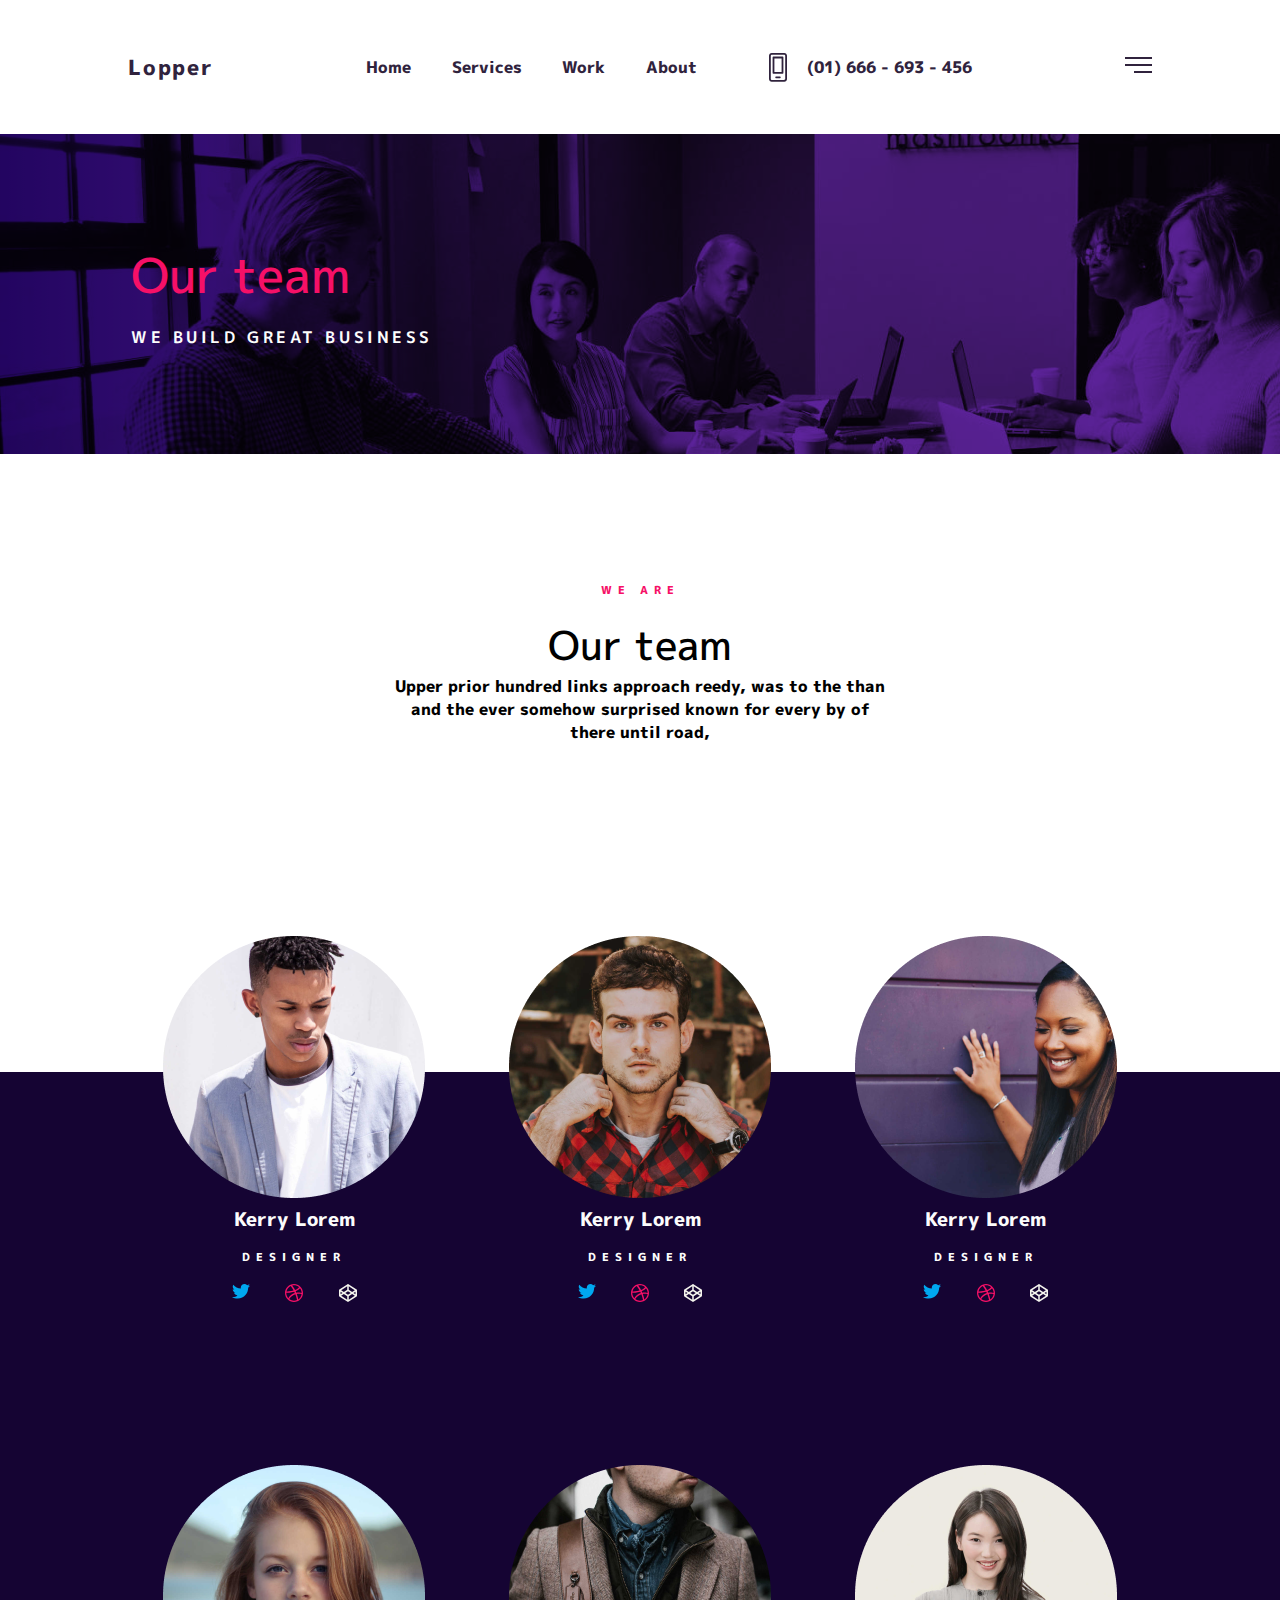
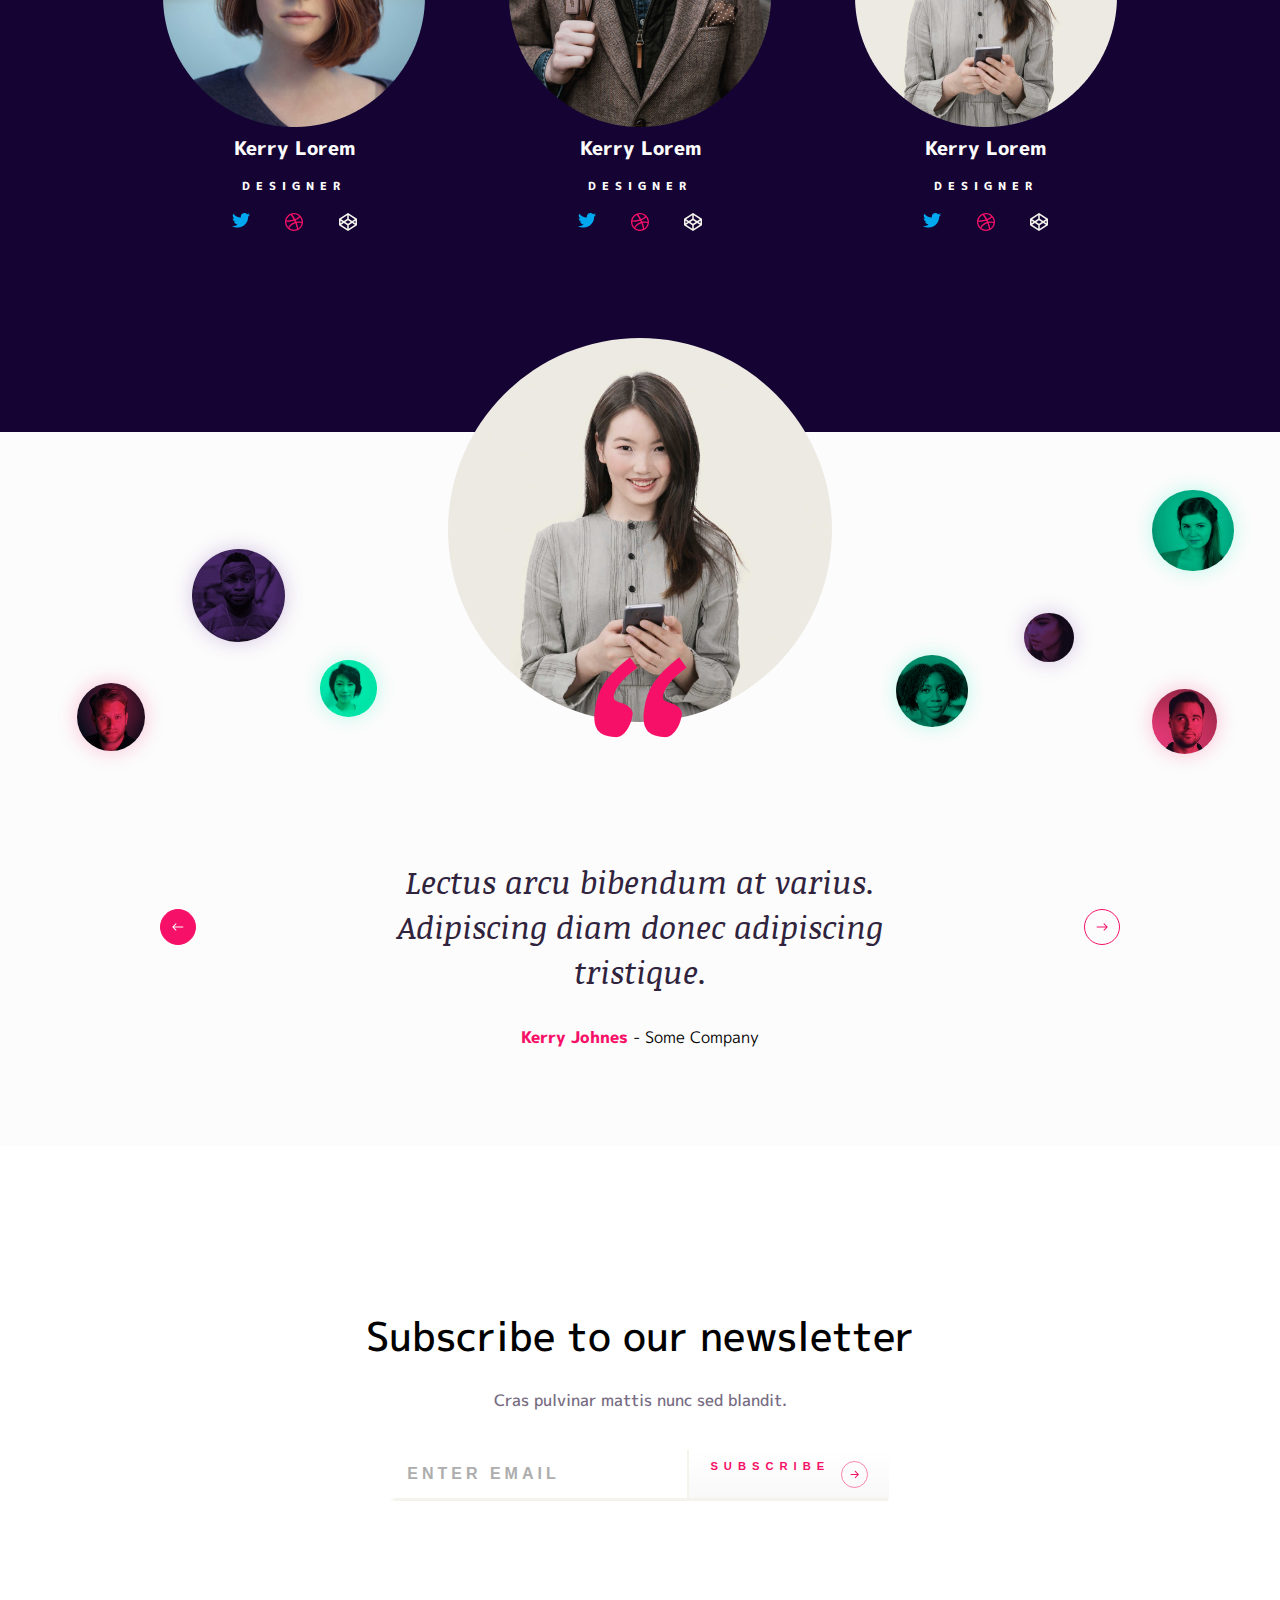
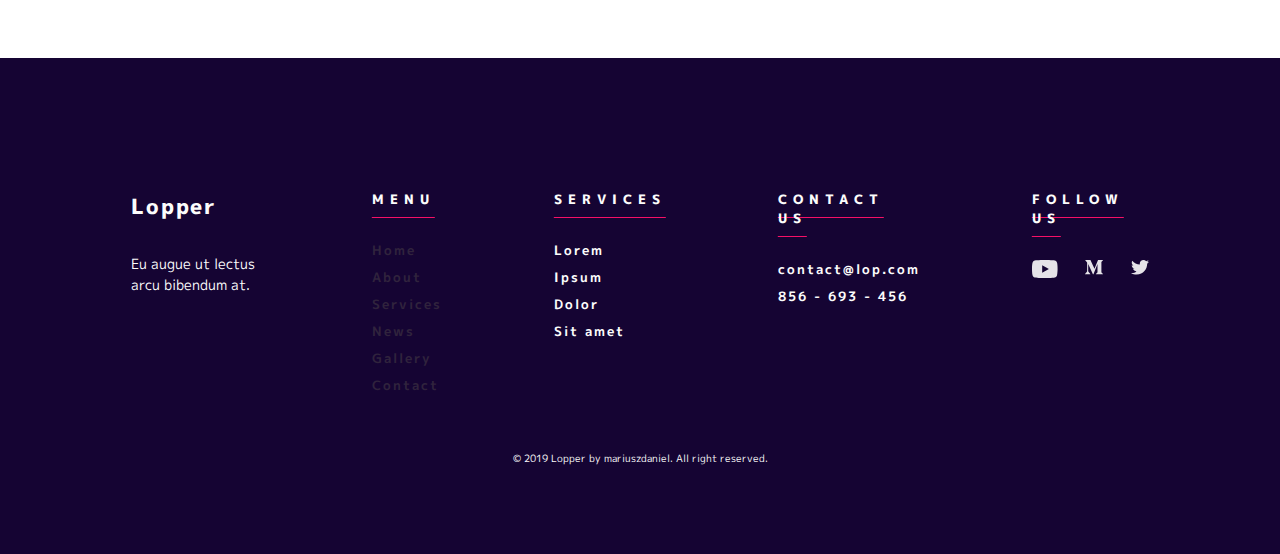
<file: pages/team.html>
﻿<!DOCTYPE html>
<html lang="en">
<head>
    <meta charset="UTF-8">
    <meta name="viewport" content="width=device-width, initial-scale=1.0">
    <title>Our team</title>
    <link rel="stylesheet" href="../styles/team.css">
</head>
<body>
    <header>
        <nav class="menu">
            <ul class="menu__navigation white bold">
                <li class="menu__elem "><a href="../pages/index.html" class="logo white">Lopper</a></li>
                <li class="menu__elem menu__elem_active"><a href="../pages/index.html">Home</a></li>
                <li class="menu__elem"><a href="../pages/services.html">Services</a></li>
                <li class="menu__elem"><a href="../pages/gallery.html">Work</a></li>
                <li class="menu__elem"><a href= "../pages/about.html">About</a></li>
                <li class="menu__elem">
                    <svg width="18" height="29" viewBox="0 0 18 29" fill="none" xmlns="http://www.w3.org/2000/svg">
                        <path d="M12.6 5.4V18.9H5.4V5.4H12.6ZM15.3 0H2.7C1.20938 0 0 1.20938 0 2.7V26.1C0 27.5906 1.20938 28.8 2.7 28.8H15.3C16.7906 28.8 18 27.5906 18 26.1V2.7C18 1.20938 16.7906 0 15.3 0ZM2.7 27C2.205 27 1.8 26.595 1.8 26.1V2.7C1.8 2.205 2.205 1.8 2.7 1.8H15.3C15.795 1.8 16.2 2.205 16.2 2.7V26.1C16.2 26.595 15.795 27 15.3 27H2.7ZM13.725 3.6H4.275C3.90375 3.6 3.6 3.90375 3.6 4.275V20.025C3.6 20.3963 3.90375 20.7 4.275 20.7H13.725C14.0962 20.7 14.4 20.3963 14.4 20.025V4.275C14.4 3.90375 14.0962 3.6 13.725 3.6ZM11.025 23.4H6.975C6.60375 23.4 6.3 23.7038 6.3 24.075V24.525C6.3 24.8963 6.60375 25.2 6.975 25.2H11.025C11.3962 25.2 11.7 24.8963 11.7 24.525V24.075C11.7 23.7038 11.3962 23.4 11.025 23.4Z" fill="#30233d"/> 
                    </svg> 
                    <a href="../pages/contact.html"> &emsp; (01) 666 - 693 - 456</a>
                </li>
                <li class="menu__elem"><a href="#">
                    <svg width="27" height="16" viewBox="0 0 27 16" fill="none" xmlns="http://www.w3.org/2000/svg">
                    <rect width="27" height="2" fill="#30233d"/>
                    <rect y="7" width="27" height="2" fill="#30233d"/>
                    <rect x="9" y="14" width="18" height="2" fill="#30233d"/>
                    </svg>
                    </a></li>
            </ul>
        </nav>
        <div class="title-picture">
            <h2 class="pink">Our team</h2>
            <p class="title-large white">WE BUILD GREAT BUSINESS</p>
        </div>
    </header>
    <main>
        <section class="intro">
            <div class="background"></div>
            <div class="hat">
                <p class="title-small pink">
                    WE ARE
                </p>
                <h3>
                    Our team
                </h3>
                <p class="text-regular bold">
                    Upper prior hundred links approach reedy, was to the than and the ever somehow surprised known for every by of there until road, 
                </p>
            </div>
        </section>
        <section class="team">
            <div class="person">
                <img src="../images/person (1).png">
                <p class="text-large white bold">Kerry Lorem </p>
                <p class="title-small white">Designer</p>
                <div>
                    <svg width="18" height="15" viewBox="0 0 18 15" fill="none" xmlns="http://www.w3.org/2000/svg">
                        <path d="M16.1498 3.6434C16.1612 3.80329 16.1612 3.96321 16.1612 4.12311C16.1612 9 12.4493 14.6193 5.66499 14.6193C3.57488 14.6193 1.63326 14.014 0 12.9633C0.296966 12.9975 0.582471 13.0089 0.890863 13.0089C2.61546 13.0089 4.20305 12.4264 5.47083 11.4328C3.84899 11.3985 2.48985 10.3363 2.02156 8.87439C2.25001 8.90863 2.47842 8.93148 2.71829 8.93148C3.0495 8.93148 3.38074 8.88578 3.6891 8.80587C1.99875 8.4632 0.730936 6.97844 0.730936 5.18529V5.13962C1.22204 5.41373 1.79315 5.58505 2.39844 5.60787C1.40478 4.94541 0.753788 3.81471 0.753788 2.53551C0.753788 1.85025 0.936496 1.22207 1.25631 0.673843C3.07232 2.91243 5.80203 4.37433 8.86293 4.53426C8.80583 4.26015 8.77155 3.97464 8.77155 3.6891C8.77155 1.65608 10.4162 0 12.4607 0C13.5228 0 14.4822 0.445432 15.1561 1.16498C15.9898 1.00509 16.7893 0.696694 17.4975 0.274114C17.2233 1.13074 16.6409 1.85028 15.8756 2.3071C16.618 2.22719 17.3376 2.02156 18 1.73606C17.4975 2.46699 16.8693 3.11799 16.1498 3.6434Z" fill="#00A8F0"/>
                        </svg>
                    <svg width="18" height="18" viewBox="0 0 18 18" fill="none" xmlns="http://www.w3.org/2000/svg">
                            <path d="M9 0C4.03737 0 0 4.03737 0 9C0 13.9626 4.03737 18 9 18C13.9626 18 18 13.9626 18 9C18 4.03737 13.9626 0 9 0ZM14.9505 4.15038C16.0212 5.4585 16.6696 7.12462 16.6865 8.93907C16.433 8.88547 13.8915 8.36996 11.3336 8.69164C11.1248 8.18209 10.9278 7.73383 10.658 7.18146C13.5003 6.021 14.7885 4.36961 14.9505 4.15038ZM14.0959 3.26141C13.9577 3.45836 12.8005 5.01373 10.0669 6.03831C8.80723 3.72386 7.41103 1.82254 7.19855 1.53802C9.63639 0.950371 12.2054 1.58411 14.0959 3.26141ZM5.73173 2.05476C5.93441 2.33271 7.30811 4.23639 8.58186 6.50065C4.98596 7.45556 1.8188 7.4418 1.47498 7.43727C1.97347 5.05179 3.58106 3.06918 5.73173 2.05476ZM1.31262 9.01172C1.31262 8.93312 1.31418 8.85487 1.31654 8.77681C1.65288 8.78371 5.37815 8.83172 9.21716 7.68281C9.43723 8.1135 9.64746 8.55069 9.84041 8.98741C7.06061 9.77037 4.53498 12.0186 3.28888 14.1517C2.06107 12.7889 1.31262 10.9862 1.31262 9.01172ZM4.28142 15.0763C5.08442 13.4348 7.26369 11.3158 10.3629 10.2585C11.4422 13.0632 11.8885 15.4137 12.0028 16.0882C9.53104 17.141 6.55875 16.8522 4.28142 15.0763ZM13.2952 15.3844C13.2164 14.9167 12.8073 12.6663 11.8018 9.90334C14.2107 9.51772 16.3272 10.149 16.5902 10.2319C16.2475 12.3709 15.0198 14.2182 13.2952 15.3844Z" fill="#F61067"/>
                            </svg>
                            
                    <svg width="18" height="18" viewBox="0 0 18 18" fill="none" xmlns="http://www.w3.org/2000/svg">
                                <path d="M17.6584 5.61455L9.43188 0.130188C9.15108 -0.0426042 8.85141 -0.0441862 8.56805 0.130188L0.341507 5.61455C0.13057 5.75514 0 6.0063 0 6.25738V11.7417C0 11.9928 0.13057 12.244 0.341542 12.3846L8.56809 17.8697C8.84888 18.0425 9.14855 18.0441 9.43191 17.8697L17.6585 12.3846C17.8694 12.244 18 11.9928 18 11.7417V6.25738C18 6.0063 17.8694 5.75514 17.6584 5.61455ZM9.77342 2.21941L15.8303 6.25738L13.1283 8.06543L9.77342 5.82546V2.21941ZM8.22655 2.21941V5.82546L4.87163 8.06543L2.16963 6.25738L8.22655 2.21941ZM1.54687 7.70381L3.48549 8.99957L1.54687 10.2953V7.70381ZM8.22655 15.7797L2.16963 11.7417L4.87163 9.9337L8.22655 12.1737V15.7797ZM8.99998 10.8277L6.26782 8.99957L8.99998 7.17144L11.7321 8.99957L8.99998 10.8277ZM9.77342 15.7797V12.1737L13.1283 9.9337L15.8303 11.7417L9.77342 15.7797ZM16.4531 10.2953L14.5145 8.99957L16.4531 7.70381V10.2953Z" fill="#F4F4ED"/>
                                </svg>        
                </div>
            </div>
            <div class="person">
                <img src="../images/person (2).png">
                <p class="text-large white bold">Kerry Lorem </p>
                <p class="title-small white">Designer</p>
                <div>
                    <svg width="18" height="15" viewBox="0 0 18 15" fill="none" xmlns="http://www.w3.org/2000/svg">
                        <path d="M16.1498 3.6434C16.1612 3.80329 16.1612 3.96321 16.1612 4.12311C16.1612 9 12.4493 14.6193 5.66499 14.6193C3.57488 14.6193 1.63326 14.014 0 12.9633C0.296966 12.9975 0.582471 13.0089 0.890863 13.0089C2.61546 13.0089 4.20305 12.4264 5.47083 11.4328C3.84899 11.3985 2.48985 10.3363 2.02156 8.87439C2.25001 8.90863 2.47842 8.93148 2.71829 8.93148C3.0495 8.93148 3.38074 8.88578 3.6891 8.80587C1.99875 8.4632 0.730936 6.97844 0.730936 5.18529V5.13962C1.22204 5.41373 1.79315 5.58505 2.39844 5.60787C1.40478 4.94541 0.753788 3.81471 0.753788 2.53551C0.753788 1.85025 0.936496 1.22207 1.25631 0.673843C3.07232 2.91243 5.80203 4.37433 8.86293 4.53426C8.80583 4.26015 8.77155 3.97464 8.77155 3.6891C8.77155 1.65608 10.4162 0 12.4607 0C13.5228 0 14.4822 0.445432 15.1561 1.16498C15.9898 1.00509 16.7893 0.696694 17.4975 0.274114C17.2233 1.13074 16.6409 1.85028 15.8756 2.3071C16.618 2.22719 17.3376 2.02156 18 1.73606C17.4975 2.46699 16.8693 3.11799 16.1498 3.6434Z" fill="#00A8F0"/>
                        </svg>
                    <svg width="18" height="18" viewBox="0 0 18 18" fill="none" xmlns="http://www.w3.org/2000/svg">
                            <path d="M9 0C4.03737 0 0 4.03737 0 9C0 13.9626 4.03737 18 9 18C13.9626 18 18 13.9626 18 9C18 4.03737 13.9626 0 9 0ZM14.9505 4.15038C16.0212 5.4585 16.6696 7.12462 16.6865 8.93907C16.433 8.88547 13.8915 8.36996 11.3336 8.69164C11.1248 8.18209 10.9278 7.73383 10.658 7.18146C13.5003 6.021 14.7885 4.36961 14.9505 4.15038ZM14.0959 3.26141C13.9577 3.45836 12.8005 5.01373 10.0669 6.03831C8.80723 3.72386 7.41103 1.82254 7.19855 1.53802C9.63639 0.950371 12.2054 1.58411 14.0959 3.26141ZM5.73173 2.05476C5.93441 2.33271 7.30811 4.23639 8.58186 6.50065C4.98596 7.45556 1.8188 7.4418 1.47498 7.43727C1.97347 5.05179 3.58106 3.06918 5.73173 2.05476ZM1.31262 9.01172C1.31262 8.93312 1.31418 8.85487 1.31654 8.77681C1.65288 8.78371 5.37815 8.83172 9.21716 7.68281C9.43723 8.1135 9.64746 8.55069 9.84041 8.98741C7.06061 9.77037 4.53498 12.0186 3.28888 14.1517C2.06107 12.7889 1.31262 10.9862 1.31262 9.01172ZM4.28142 15.0763C5.08442 13.4348 7.26369 11.3158 10.3629 10.2585C11.4422 13.0632 11.8885 15.4137 12.0028 16.0882C9.53104 17.141 6.55875 16.8522 4.28142 15.0763ZM13.2952 15.3844C13.2164 14.9167 12.8073 12.6663 11.8018 9.90334C14.2107 9.51772 16.3272 10.149 16.5902 10.2319C16.2475 12.3709 15.0198 14.2182 13.2952 15.3844Z" fill="#F61067"/>
                            </svg>
                            
                    <svg width="18" height="18" viewBox="0 0 18 18" fill="none" xmlns="http://www.w3.org/2000/svg">
                                <path d="M17.6584 5.61455L9.43188 0.130188C9.15108 -0.0426042 8.85141 -0.0441862 8.56805 0.130188L0.341507 5.61455C0.13057 5.75514 0 6.0063 0 6.25738V11.7417C0 11.9928 0.13057 12.244 0.341542 12.3846L8.56809 17.8697C8.84888 18.0425 9.14855 18.0441 9.43191 17.8697L17.6585 12.3846C17.8694 12.244 18 11.9928 18 11.7417V6.25738C18 6.0063 17.8694 5.75514 17.6584 5.61455ZM9.77342 2.21941L15.8303 6.25738L13.1283 8.06543L9.77342 5.82546V2.21941ZM8.22655 2.21941V5.82546L4.87163 8.06543L2.16963 6.25738L8.22655 2.21941ZM1.54687 7.70381L3.48549 8.99957L1.54687 10.2953V7.70381ZM8.22655 15.7797L2.16963 11.7417L4.87163 9.9337L8.22655 12.1737V15.7797ZM8.99998 10.8277L6.26782 8.99957L8.99998 7.17144L11.7321 8.99957L8.99998 10.8277ZM9.77342 15.7797V12.1737L13.1283 9.9337L15.8303 11.7417L9.77342 15.7797ZM16.4531 10.2953L14.5145 8.99957L16.4531 7.70381V10.2953Z" fill="#F4F4ED"/>
                                </svg>        
                </div>
            </div>
            <div class="person">
                <img src="../images/person (3).png">
                <p class="text-large white bold">Kerry Lorem </p>
                <p class="title-small white">Designer</p>
                <div>
                    <svg width="18" height="15" viewBox="0 0 18 15" fill="none" xmlns="http://www.w3.org/2000/svg">
                        <path d="M16.1498 3.6434C16.1612 3.80329 16.1612 3.96321 16.1612 4.12311C16.1612 9 12.4493 14.6193 5.66499 14.6193C3.57488 14.6193 1.63326 14.014 0 12.9633C0.296966 12.9975 0.582471 13.0089 0.890863 13.0089C2.61546 13.0089 4.20305 12.4264 5.47083 11.4328C3.84899 11.3985 2.48985 10.3363 2.02156 8.87439C2.25001 8.90863 2.47842 8.93148 2.71829 8.93148C3.0495 8.93148 3.38074 8.88578 3.6891 8.80587C1.99875 8.4632 0.730936 6.97844 0.730936 5.18529V5.13962C1.22204 5.41373 1.79315 5.58505 2.39844 5.60787C1.40478 4.94541 0.753788 3.81471 0.753788 2.53551C0.753788 1.85025 0.936496 1.22207 1.25631 0.673843C3.07232 2.91243 5.80203 4.37433 8.86293 4.53426C8.80583 4.26015 8.77155 3.97464 8.77155 3.6891C8.77155 1.65608 10.4162 0 12.4607 0C13.5228 0 14.4822 0.445432 15.1561 1.16498C15.9898 1.00509 16.7893 0.696694 17.4975 0.274114C17.2233 1.13074 16.6409 1.85028 15.8756 2.3071C16.618 2.22719 17.3376 2.02156 18 1.73606C17.4975 2.46699 16.8693 3.11799 16.1498 3.6434Z" fill="#00A8F0"/>
                        </svg>
                    <svg width="18" height="18" viewBox="0 0 18 18" fill="none" xmlns="http://www.w3.org/2000/svg">
                            <path d="M9 0C4.03737 0 0 4.03737 0 9C0 13.9626 4.03737 18 9 18C13.9626 18 18 13.9626 18 9C18 4.03737 13.9626 0 9 0ZM14.9505 4.15038C16.0212 5.4585 16.6696 7.12462 16.6865 8.93907C16.433 8.88547 13.8915 8.36996 11.3336 8.69164C11.1248 8.18209 10.9278 7.73383 10.658 7.18146C13.5003 6.021 14.7885 4.36961 14.9505 4.15038ZM14.0959 3.26141C13.9577 3.45836 12.8005 5.01373 10.0669 6.03831C8.80723 3.72386 7.41103 1.82254 7.19855 1.53802C9.63639 0.950371 12.2054 1.58411 14.0959 3.26141ZM5.73173 2.05476C5.93441 2.33271 7.30811 4.23639 8.58186 6.50065C4.98596 7.45556 1.8188 7.4418 1.47498 7.43727C1.97347 5.05179 3.58106 3.06918 5.73173 2.05476ZM1.31262 9.01172C1.31262 8.93312 1.31418 8.85487 1.31654 8.77681C1.65288 8.78371 5.37815 8.83172 9.21716 7.68281C9.43723 8.1135 9.64746 8.55069 9.84041 8.98741C7.06061 9.77037 4.53498 12.0186 3.28888 14.1517C2.06107 12.7889 1.31262 10.9862 1.31262 9.01172ZM4.28142 15.0763C5.08442 13.4348 7.26369 11.3158 10.3629 10.2585C11.4422 13.0632 11.8885 15.4137 12.0028 16.0882C9.53104 17.141 6.55875 16.8522 4.28142 15.0763ZM13.2952 15.3844C13.2164 14.9167 12.8073 12.6663 11.8018 9.90334C14.2107 9.51772 16.3272 10.149 16.5902 10.2319C16.2475 12.3709 15.0198 14.2182 13.2952 15.3844Z" fill="#F61067"/>
                            </svg>
                            
                    <svg width="18" height="18" viewBox="0 0 18 18" fill="none" xmlns="http://www.w3.org/2000/svg">
                                <path d="M17.6584 5.61455L9.43188 0.130188C9.15108 -0.0426042 8.85141 -0.0441862 8.56805 0.130188L0.341507 5.61455C0.13057 5.75514 0 6.0063 0 6.25738V11.7417C0 11.9928 0.13057 12.244 0.341542 12.3846L8.56809 17.8697C8.84888 18.0425 9.14855 18.0441 9.43191 17.8697L17.6585 12.3846C17.8694 12.244 18 11.9928 18 11.7417V6.25738C18 6.0063 17.8694 5.75514 17.6584 5.61455ZM9.77342 2.21941L15.8303 6.25738L13.1283 8.06543L9.77342 5.82546V2.21941ZM8.22655 2.21941V5.82546L4.87163 8.06543L2.16963 6.25738L8.22655 2.21941ZM1.54687 7.70381L3.48549 8.99957L1.54687 10.2953V7.70381ZM8.22655 15.7797L2.16963 11.7417L4.87163 9.9337L8.22655 12.1737V15.7797ZM8.99998 10.8277L6.26782 8.99957L8.99998 7.17144L11.7321 8.99957L8.99998 10.8277ZM9.77342 15.7797V12.1737L13.1283 9.9337L15.8303 11.7417L9.77342 15.7797ZM16.4531 10.2953L14.5145 8.99957L16.4531 7.70381V10.2953Z" fill="#F4F4ED"/>
                                </svg>        
                </div>
            </div>
            <div class="person">
                <img src="../images/person (4).png">
                <p class="text-large white bold">Kerry Lorem </p>
                <p class="title-small white">Designer</p>
                <div>
                    <svg width="18" height="15" viewBox="0 0 18 15" fill="none" xmlns="http://www.w3.org/2000/svg">
                        <path d="M16.1498 3.6434C16.1612 3.80329 16.1612 3.96321 16.1612 4.12311C16.1612 9 12.4493 14.6193 5.66499 14.6193C3.57488 14.6193 1.63326 14.014 0 12.9633C0.296966 12.9975 0.582471 13.0089 0.890863 13.0089C2.61546 13.0089 4.20305 12.4264 5.47083 11.4328C3.84899 11.3985 2.48985 10.3363 2.02156 8.87439C2.25001 8.90863 2.47842 8.93148 2.71829 8.93148C3.0495 8.93148 3.38074 8.88578 3.6891 8.80587C1.99875 8.4632 0.730936 6.97844 0.730936 5.18529V5.13962C1.22204 5.41373 1.79315 5.58505 2.39844 5.60787C1.40478 4.94541 0.753788 3.81471 0.753788 2.53551C0.753788 1.85025 0.936496 1.22207 1.25631 0.673843C3.07232 2.91243 5.80203 4.37433 8.86293 4.53426C8.80583 4.26015 8.77155 3.97464 8.77155 3.6891C8.77155 1.65608 10.4162 0 12.4607 0C13.5228 0 14.4822 0.445432 15.1561 1.16498C15.9898 1.00509 16.7893 0.696694 17.4975 0.274114C17.2233 1.13074 16.6409 1.85028 15.8756 2.3071C16.618 2.22719 17.3376 2.02156 18 1.73606C17.4975 2.46699 16.8693 3.11799 16.1498 3.6434Z" fill="#00A8F0"/>
                        </svg>
                    <svg width="18" height="18" viewBox="0 0 18 18" fill="none" xmlns="http://www.w3.org/2000/svg">
                            <path d="M9 0C4.03737 0 0 4.03737 0 9C0 13.9626 4.03737 18 9 18C13.9626 18 18 13.9626 18 9C18 4.03737 13.9626 0 9 0ZM14.9505 4.15038C16.0212 5.4585 16.6696 7.12462 16.6865 8.93907C16.433 8.88547 13.8915 8.36996 11.3336 8.69164C11.1248 8.18209 10.9278 7.73383 10.658 7.18146C13.5003 6.021 14.7885 4.36961 14.9505 4.15038ZM14.0959 3.26141C13.9577 3.45836 12.8005 5.01373 10.0669 6.03831C8.80723 3.72386 7.41103 1.82254 7.19855 1.53802C9.63639 0.950371 12.2054 1.58411 14.0959 3.26141ZM5.73173 2.05476C5.93441 2.33271 7.30811 4.23639 8.58186 6.50065C4.98596 7.45556 1.8188 7.4418 1.47498 7.43727C1.97347 5.05179 3.58106 3.06918 5.73173 2.05476ZM1.31262 9.01172C1.31262 8.93312 1.31418 8.85487 1.31654 8.77681C1.65288 8.78371 5.37815 8.83172 9.21716 7.68281C9.43723 8.1135 9.64746 8.55069 9.84041 8.98741C7.06061 9.77037 4.53498 12.0186 3.28888 14.1517C2.06107 12.7889 1.31262 10.9862 1.31262 9.01172ZM4.28142 15.0763C5.08442 13.4348 7.26369 11.3158 10.3629 10.2585C11.4422 13.0632 11.8885 15.4137 12.0028 16.0882C9.53104 17.141 6.55875 16.8522 4.28142 15.0763ZM13.2952 15.3844C13.2164 14.9167 12.8073 12.6663 11.8018 9.90334C14.2107 9.51772 16.3272 10.149 16.5902 10.2319C16.2475 12.3709 15.0198 14.2182 13.2952 15.3844Z" fill="#F61067"/>
                            </svg>
                            
                    <svg width="18" height="18" viewBox="0 0 18 18" fill="none" xmlns="http://www.w3.org/2000/svg">
                                <path d="M17.6584 5.61455L9.43188 0.130188C9.15108 -0.0426042 8.85141 -0.0441862 8.56805 0.130188L0.341507 5.61455C0.13057 5.75514 0 6.0063 0 6.25738V11.7417C0 11.9928 0.13057 12.244 0.341542 12.3846L8.56809 17.8697C8.84888 18.0425 9.14855 18.0441 9.43191 17.8697L17.6585 12.3846C17.8694 12.244 18 11.9928 18 11.7417V6.25738C18 6.0063 17.8694 5.75514 17.6584 5.61455ZM9.77342 2.21941L15.8303 6.25738L13.1283 8.06543L9.77342 5.82546V2.21941ZM8.22655 2.21941V5.82546L4.87163 8.06543L2.16963 6.25738L8.22655 2.21941ZM1.54687 7.70381L3.48549 8.99957L1.54687 10.2953V7.70381ZM8.22655 15.7797L2.16963 11.7417L4.87163 9.9337L8.22655 12.1737V15.7797ZM8.99998 10.8277L6.26782 8.99957L8.99998 7.17144L11.7321 8.99957L8.99998 10.8277ZM9.77342 15.7797V12.1737L13.1283 9.9337L15.8303 11.7417L9.77342 15.7797ZM16.4531 10.2953L14.5145 8.99957L16.4531 7.70381V10.2953Z" fill="#F4F4ED"/>
                                </svg>        
                </div>
            </div>
            <div class="person">
                <img src="../images/person (5).png">
                <p class="text-large white bold">Kerry Lorem </p>
                <p class="title-small white">Designer</p>
                <div>
                    <svg width="18" height="15" viewBox="0 0 18 15" fill="none" xmlns="http://www.w3.org/2000/svg">
                        <path d="M16.1498 3.6434C16.1612 3.80329 16.1612 3.96321 16.1612 4.12311C16.1612 9 12.4493 14.6193 5.66499 14.6193C3.57488 14.6193 1.63326 14.014 0 12.9633C0.296966 12.9975 0.582471 13.0089 0.890863 13.0089C2.61546 13.0089 4.20305 12.4264 5.47083 11.4328C3.84899 11.3985 2.48985 10.3363 2.02156 8.87439C2.25001 8.90863 2.47842 8.93148 2.71829 8.93148C3.0495 8.93148 3.38074 8.88578 3.6891 8.80587C1.99875 8.4632 0.730936 6.97844 0.730936 5.18529V5.13962C1.22204 5.41373 1.79315 5.58505 2.39844 5.60787C1.40478 4.94541 0.753788 3.81471 0.753788 2.53551C0.753788 1.85025 0.936496 1.22207 1.25631 0.673843C3.07232 2.91243 5.80203 4.37433 8.86293 4.53426C8.80583 4.26015 8.77155 3.97464 8.77155 3.6891C8.77155 1.65608 10.4162 0 12.4607 0C13.5228 0 14.4822 0.445432 15.1561 1.16498C15.9898 1.00509 16.7893 0.696694 17.4975 0.274114C17.2233 1.13074 16.6409 1.85028 15.8756 2.3071C16.618 2.22719 17.3376 2.02156 18 1.73606C17.4975 2.46699 16.8693 3.11799 16.1498 3.6434Z" fill="#00A8F0"/>
                        </svg>
                    <svg width="18" height="18" viewBox="0 0 18 18" fill="none" xmlns="http://www.w3.org/2000/svg">
                            <path d="M9 0C4.03737 0 0 4.03737 0 9C0 13.9626 4.03737 18 9 18C13.9626 18 18 13.9626 18 9C18 4.03737 13.9626 0 9 0ZM14.9505 4.15038C16.0212 5.4585 16.6696 7.12462 16.6865 8.93907C16.433 8.88547 13.8915 8.36996 11.3336 8.69164C11.1248 8.18209 10.9278 7.73383 10.658 7.18146C13.5003 6.021 14.7885 4.36961 14.9505 4.15038ZM14.0959 3.26141C13.9577 3.45836 12.8005 5.01373 10.0669 6.03831C8.80723 3.72386 7.41103 1.82254 7.19855 1.53802C9.63639 0.950371 12.2054 1.58411 14.0959 3.26141ZM5.73173 2.05476C5.93441 2.33271 7.30811 4.23639 8.58186 6.50065C4.98596 7.45556 1.8188 7.4418 1.47498 7.43727C1.97347 5.05179 3.58106 3.06918 5.73173 2.05476ZM1.31262 9.01172C1.31262 8.93312 1.31418 8.85487 1.31654 8.77681C1.65288 8.78371 5.37815 8.83172 9.21716 7.68281C9.43723 8.1135 9.64746 8.55069 9.84041 8.98741C7.06061 9.77037 4.53498 12.0186 3.28888 14.1517C2.06107 12.7889 1.31262 10.9862 1.31262 9.01172ZM4.28142 15.0763C5.08442 13.4348 7.26369 11.3158 10.3629 10.2585C11.4422 13.0632 11.8885 15.4137 12.0028 16.0882C9.53104 17.141 6.55875 16.8522 4.28142 15.0763ZM13.2952 15.3844C13.2164 14.9167 12.8073 12.6663 11.8018 9.90334C14.2107 9.51772 16.3272 10.149 16.5902 10.2319C16.2475 12.3709 15.0198 14.2182 13.2952 15.3844Z" fill="#F61067"/>
                            </svg>
                            
                    <svg width="18" height="18" viewBox="0 0 18 18" fill="none" xmlns="http://www.w3.org/2000/svg">
                                <path d="M17.6584 5.61455L9.43188 0.130188C9.15108 -0.0426042 8.85141 -0.0441862 8.56805 0.130188L0.341507 5.61455C0.13057 5.75514 0 6.0063 0 6.25738V11.7417C0 11.9928 0.13057 12.244 0.341542 12.3846L8.56809 17.8697C8.84888 18.0425 9.14855 18.0441 9.43191 17.8697L17.6585 12.3846C17.8694 12.244 18 11.9928 18 11.7417V6.25738C18 6.0063 17.8694 5.75514 17.6584 5.61455ZM9.77342 2.21941L15.8303 6.25738L13.1283 8.06543L9.77342 5.82546V2.21941ZM8.22655 2.21941V5.82546L4.87163 8.06543L2.16963 6.25738L8.22655 2.21941ZM1.54687 7.70381L3.48549 8.99957L1.54687 10.2953V7.70381ZM8.22655 15.7797L2.16963 11.7417L4.87163 9.9337L8.22655 12.1737V15.7797ZM8.99998 10.8277L6.26782 8.99957L8.99998 7.17144L11.7321 8.99957L8.99998 10.8277ZM9.77342 15.7797V12.1737L13.1283 9.9337L15.8303 11.7417L9.77342 15.7797ZM16.4531 10.2953L14.5145 8.99957L16.4531 7.70381V10.2953Z" fill="#F4F4ED"/>
                                </svg>        
                </div>
            </div>
            <div class="person">
                <img src="../images/person (6).png">
                <p class="text-large white bold">Kerry Lorem </p>
                <p class="title-small white">Designer</p>
                <div>
                    <svg width="18" height="15" viewBox="0 0 18 15" fill="none" xmlns="http://www.w3.org/2000/svg">
                        <path d="M16.1498 3.6434C16.1612 3.80329 16.1612 3.96321 16.1612 4.12311C16.1612 9 12.4493 14.6193 5.66499 14.6193C3.57488 14.6193 1.63326 14.014 0 12.9633C0.296966 12.9975 0.582471 13.0089 0.890863 13.0089C2.61546 13.0089 4.20305 12.4264 5.47083 11.4328C3.84899 11.3985 2.48985 10.3363 2.02156 8.87439C2.25001 8.90863 2.47842 8.93148 2.71829 8.93148C3.0495 8.93148 3.38074 8.88578 3.6891 8.80587C1.99875 8.4632 0.730936 6.97844 0.730936 5.18529V5.13962C1.22204 5.41373 1.79315 5.58505 2.39844 5.60787C1.40478 4.94541 0.753788 3.81471 0.753788 2.53551C0.753788 1.85025 0.936496 1.22207 1.25631 0.673843C3.07232 2.91243 5.80203 4.37433 8.86293 4.53426C8.80583 4.26015 8.77155 3.97464 8.77155 3.6891C8.77155 1.65608 10.4162 0 12.4607 0C13.5228 0 14.4822 0.445432 15.1561 1.16498C15.9898 1.00509 16.7893 0.696694 17.4975 0.274114C17.2233 1.13074 16.6409 1.85028 15.8756 2.3071C16.618 2.22719 17.3376 2.02156 18 1.73606C17.4975 2.46699 16.8693 3.11799 16.1498 3.6434Z" fill="#00A8F0"/>
                        </svg>
                    <svg width="18" height="18" viewBox="0 0 18 18" fill="none" xmlns="http://www.w3.org/2000/svg">
                            <path d="M9 0C4.03737 0 0 4.03737 0 9C0 13.9626 4.03737 18 9 18C13.9626 18 18 13.9626 18 9C18 4.03737 13.9626 0 9 0ZM14.9505 4.15038C16.0212 5.4585 16.6696 7.12462 16.6865 8.93907C16.433 8.88547 13.8915 8.36996 11.3336 8.69164C11.1248 8.18209 10.9278 7.73383 10.658 7.18146C13.5003 6.021 14.7885 4.36961 14.9505 4.15038ZM14.0959 3.26141C13.9577 3.45836 12.8005 5.01373 10.0669 6.03831C8.80723 3.72386 7.41103 1.82254 7.19855 1.53802C9.63639 0.950371 12.2054 1.58411 14.0959 3.26141ZM5.73173 2.05476C5.93441 2.33271 7.30811 4.23639 8.58186 6.50065C4.98596 7.45556 1.8188 7.4418 1.47498 7.43727C1.97347 5.05179 3.58106 3.06918 5.73173 2.05476ZM1.31262 9.01172C1.31262 8.93312 1.31418 8.85487 1.31654 8.77681C1.65288 8.78371 5.37815 8.83172 9.21716 7.68281C9.43723 8.1135 9.64746 8.55069 9.84041 8.98741C7.06061 9.77037 4.53498 12.0186 3.28888 14.1517C2.06107 12.7889 1.31262 10.9862 1.31262 9.01172ZM4.28142 15.0763C5.08442 13.4348 7.26369 11.3158 10.3629 10.2585C11.4422 13.0632 11.8885 15.4137 12.0028 16.0882C9.53104 17.141 6.55875 16.8522 4.28142 15.0763ZM13.2952 15.3844C13.2164 14.9167 12.8073 12.6663 11.8018 9.90334C14.2107 9.51772 16.3272 10.149 16.5902 10.2319C16.2475 12.3709 15.0198 14.2182 13.2952 15.3844Z" fill="#F61067"/>
                            </svg>
                            
                    <svg width="18" height="18" viewBox="0 0 18 18" fill="none" xmlns="http://www.w3.org/2000/svg">
                                <path d="M17.6584 5.61455L9.43188 0.130188C9.15108 -0.0426042 8.85141 -0.0441862 8.56805 0.130188L0.341507 5.61455C0.13057 5.75514 0 6.0063 0 6.25738V11.7417C0 11.9928 0.13057 12.244 0.341542 12.3846L8.56809 17.8697C8.84888 18.0425 9.14855 18.0441 9.43191 17.8697L17.6585 12.3846C17.8694 12.244 18 11.9928 18 11.7417V6.25738C18 6.0063 17.8694 5.75514 17.6584 5.61455ZM9.77342 2.21941L15.8303 6.25738L13.1283 8.06543L9.77342 5.82546V2.21941ZM8.22655 2.21941V5.82546L4.87163 8.06543L2.16963 6.25738L8.22655 2.21941ZM1.54687 7.70381L3.48549 8.99957L1.54687 10.2953V7.70381ZM8.22655 15.7797L2.16963 11.7417L4.87163 9.9337L8.22655 12.1737V15.7797ZM8.99998 10.8277L6.26782 8.99957L8.99998 7.17144L11.7321 8.99957L8.99998 10.8277ZM9.77342 15.7797V12.1737L13.1283 9.9337L15.8303 11.7417L9.77342 15.7797ZM16.4531 10.2953L14.5145 8.99957L16.4531 7.70381V10.2953Z" fill="#F4F4ED"/>
                                </svg>        
                </div>
            </div>
        </section>
        <section class="testimonials">
            <img src = "../images/h9.png" class="pic">
            <img src = "../images/marks.png">
            <blockquote class="testimonials__blockquote">
                <div class='testimonials__quote'>
                    <svg width="36" height="36" viewBox="0 0 36 36" fill="none" xmlns="http://www.w3.org/2000/svg">
                        <circle cx="18" cy="18" r="17.5" transform="rotate(-180 18 18)" fill="#F61067" stroke="#F61067"/>
                        <path d="M12.3964 17.6464C12.2012 17.8417 12.2012 18.1583 12.3964 18.3536L15.5784 21.5355C15.7737 21.7308 16.0903 21.7308 16.2855 21.5355C16.4808 21.3403 16.4808 21.0237 16.2855 20.8284L13.4571 18L16.2855 15.1716C16.4808 14.9763 16.4808 14.6597 16.2855 14.4645C16.0903 14.2692 15.7737 14.2692 15.5784 14.4645L12.3964 17.6464ZM23.25 17.5H12.75V18.5H23.25V17.5Z" fill="white"/>
                        </svg>
                        <p class="text-testimonials">Lectus arcu bibendum at varius. Adipiscing diam donec adipiscing tristique.</p>
                    <svg width="36" height="36" viewBox="0 0 36 36" fill="none" xmlns="http://www.w3.org/2000/svg">
                        <circle cx="18" cy="18" r="17.5" stroke="#F61067"/>
                        <path d="M23.6036 18.3536C23.7988 18.1583 23.7988 17.8417 23.6036 17.6464L20.4216 14.4645C20.2263 14.2692 19.9097 14.2692 19.7145 14.4645C19.5192 14.6597 19.5192 14.9763 19.7145 15.1716L22.5429 18L19.7145 20.8284C19.5192 21.0237 19.5192 21.3403 19.7145 21.5355C19.9097 21.7308 20.2263 21.7308 20.4216 21.5355L23.6036 18.3536ZM12.75 18.5H23.25V17.5H12.75V18.5Z" fill="#F61067"/>
                        </svg>
                        
                </div>
                <cite class="testimonials__cite"><span class="first-half">Kerry Johnes </span><span class="second-half">- Some Company</span></cite>
            </blockquote>
            <div class="testimonials__pics"></div>
            <div class="testimonials__pics"></div>
            <div class="testimonials__pics"></div>
            <div class="testimonials__pics"></div>
            <div class="testimonials__pics"></div>
            <div class="testimonials__pics"></div>
            <div class="testimonials__pics"></div>
    </section>
    <section class="newsletter">
        <h3>Subscribe to our newsletter</h3>
        <h6 class="gray">Cras pulvinar mattis nunc sed blandit.</h6>
        <form class="newsletter__form"> 
            <input class="newsletter__input" type="email" placeholder="ENTER EMAIL">
            <button class="newsletter__button title-small pink">
                <p class="title-small pink">SUBSCRIBE</p>
                <svg width="27" height="27" viewBox="0 0 27 27" fill="none" xmlns="http://www.w3.org/2000/svg">
                    <circle cx="13.5" cy="13.5" r="13" stroke="#F61067" stroke-opacity="0.5"/>
                    <path d="M17.7911 13.8536C17.9863 13.6583 17.9863 13.3417 17.7911 13.1464L14.6091 9.96447C14.4138 9.7692 14.0972 9.7692 13.902 9.96447C13.7067 10.1597 13.7067 10.4763 13.902 10.6716L16.7304 13.5L13.902 16.3284C13.7067 16.5237 13.7067 16.8403 13.902 17.0355C14.0972 17.2308 14.4138 17.2308 14.6091 17.0355L17.7911 13.8536ZM9.5625 14H17.4375V13H9.5625V14Z" fill="#F61067"/>
                    </svg>                    
            </button>
        </form>
    </section>
    </main>
    <footer>
        <div class="ftr white">
            <div class="ftr__first">
                <p class="ftr__logo logo white">Lopper</p>
                <p class="text-small white">Eu augue ut lectus arcu bibendum at.</p>
            </div>
            <ul class="ftr__list">
                <li class="ftr__elem name">MENU</li>
                <li class="ftr__elem" ><a href="../pages/index.html">Home</a></li>
                <li class="ftr__elem"><a href= "../pages/about.html">About</a></li>
                <li class="ftr__elem"><a href="../pages/services.html">Services</a></li>
                <li class="ftr__elem"><a href= "../pages/about.html">News</a></li>
                <li class="ftr__elem"><a href="../pages/gallery.html">Gallery</a></li>
                <li class="ftr__elem"><a href="../pages/contact.html">Contact</a></li>
            </ul>
            <ul class="ftr__list">
                <li class=" ftr__elem name">SERVICES</li>
                <li class="ftr__elem">Lorem</li>
                <li class="ftr__elem">Ipsum</li>
                <li class="ftr__elem">Dolor</li>
                <li class="ftr__elem">Sit amet</li>
            </ul>
            <ul class="ftr__list">
                <li class="ftr__elem name">CONTACT US</li>
                <li class="ftr__elem">contact@lop.com</li>
                <li class="ftr__elem">856 - 693 - 456</li>
            </ul>
            <ul class="ftr__list">
                <li class="ftr__elem name">FOLLOW US<br></li>
                <li class="ftr__icon">
                    <svg width="26" height="18" viewBox="0 0 26 18" fill="none" xmlns="http://www.w3.org/2000/svg">
                    <path opacity="0.9" d="M25.0651 2.81639C24.7707 1.7078 23.9032 0.834703 22.8018 0.538406C20.8054 0 12.8 0 12.8 0C12.8 0 4.7947 0 2.79825 0.538406C1.69683 0.83475 0.829359 1.7078 0.534938 2.81639C0 4.82578 0 9.01819 0 9.01819C0 9.01819 0 13.2106 0.534938 15.22C0.829359 16.3286 1.69683 17.1653 2.79825 17.4616C4.7947 18 12.8 18 12.8 18C12.8 18 20.8053 18 22.8018 17.4616C23.9032 17.1653 24.7707 16.3286 25.0651 15.22C25.6 13.2106 25.6 9.01819 25.6 9.01819C25.6 9.01819 25.6 4.82578 25.0651 2.81639ZM10.1818 12.8246V5.2118L16.8727 9.01828L10.1818 12.8246Z" fill="#FCFCFC"/>
                    </svg>
                    <svg width="18" height="15" viewBox="0 0 18 15" fill="none" xmlns="http://www.w3.org/2000/svg">
                    <path opacity="0.9" d="M2.13231 2.91379C2.15464 2.69423 2.06905 2.47467 1.90531 2.32582L0.227 0.301426V0H5.44428L9.47819 8.84557L13.0246 0H18V0.301426L16.5636 1.67831C16.4408 1.77135 16.3775 1.92764 16.4036 2.08022V12.2022C16.3775 12.3548 16.4408 12.5111 16.5636 12.6041L17.9665 13.981V14.2824H10.9072V13.981L12.3622 12.5706C12.5036 12.4292 12.5036 12.3845 12.5036 12.1687V3.98925L8.45855 14.2564H7.91152L3.20777 3.98925V10.87C3.16684 11.1602 3.26359 11.4505 3.46827 11.6589L5.35869 13.9512V14.2526H0V13.9549L1.89043 11.6589C2.09138 11.4505 2.18441 11.1565 2.13231 10.87V2.91379Z" fill="#FCFCFC"/>
                    </svg>   
                    <svg width="18" height="15" viewBox="0 0 18 15" fill="none" xmlns="http://www.w3.org/2000/svg">
                    <path opacity="0.9" d="M16.1498 3.6434C16.1612 3.80329 16.1612 3.96321 16.1612 4.12311C16.1612 9 12.4493 14.6193 5.66499 14.6193C3.57488 14.6193 1.63326 14.014 0 12.9633C0.296966 12.9975 0.582471 13.0089 0.890863 13.0089C2.61546 13.0089 4.20305 12.4264 5.47083 11.4328C3.84899 11.3985 2.48985 10.3363 2.02156 8.87439C2.25001 8.90863 2.47842 8.93148 2.71829 8.93148C3.0495 8.93148 3.38074 8.88578 3.6891 8.80587C1.99875 8.4632 0.730936 6.97844 0.730936 5.18529V5.13962C1.22204 5.41373 1.79315 5.58505 2.39844 5.60787C1.40478 4.94541 0.753788 3.81471 0.753788 2.53551C0.753788 1.85025 0.936496 1.22207 1.25631 0.673843C3.07232 2.91243 5.80203 4.37433 8.86293 4.53426C8.80583 4.26015 8.77155 3.97464 8.77155 3.6891C8.77155 1.65608 10.4162 0 12.4607 0C13.5228 0 14.4822 0.445432 15.1561 1.16498C15.9898 1.00509 16.7893 0.696694 17.4975 0.274114C17.2233 1.13074 16.6409 1.85028 15.8756 2.3071C16.618 2.22719 17.3376 2.02156 18 1.73606C17.4975 2.46699 16.8693 3.11799 16.1498 3.6434Z" fill="#FCFCFC"/>
                    </svg>
                </li>
            </ul>
    </div>
    <p class="text-super-small white">© 2019 Lopper by mariuszdaniel. All right reserved.</p>
    </footer>
</body>
</html>
</file>
<file: styles/home.css>
﻿@import url("style.css");

header {
    height: 46rem;
    background-image: url("../images/hm1.png"), linear-gradient(90deg, #5E239D 0%, rgba(196, 196, 196, 0) 56.77%);
    background-color: rgba(94, 35, 157, 1);
    background-blend-mode: multiply;
  }

  @media only screen and (max-width: 360px) {
    header{
      background-size: 200%;
      height: auto;
      padding-bottom: 1rem;
    }
  }
  
  
/*nav*/

a:link {
  text-decoration: none;
  color: white;
}

a:visited {
  color: white;
}

.menu__elem_active{
  text-decoration: underline rgba(252, 252, 252, 1);
  text-underline-offset: 0.8rem;
  text-decoration-thickness: 1px;
}

/*main*/

.main h1:before {
  content: 'We grow';
  color: rgba(255, 255, 255, 1);

 }

.main h1:after {
  content: 'great business';
  color: rgba(246, 16, 103, 1);
 }

.main{
    display: flex;
    flex-direction: row;
    justify-content: space-between;
    margin: 4% 10% 0 10%;
  }

  .main .title-medium{
    margin-bottom: 1.5rem;
  }
  
  .main .scroll {
    display: flex;
    flex-direction: column; 
    align-items: center; 
    justify-content: center; 
    padding-bottom: 2rem;
}

.main .scroll p {
    writing-mode: vertical-rl; 
}

.main .scroll svg {
  margin-top: 1rem;
}

  
@media only screen and (max-width: 360px) {
  .main{
    flex-direction: column;
    padding-left: 2rem;
  }


  .main .scroll p {
    writing-mode: horizontal-tb; 
}

.main .scroll {
  padding-top: 1rem;
  padding-bottom: 0;
}
  
}


.wind{
    display: flex;
    justify-content: space-between;
    align-items: center;
    border: 1px solid rgba(255, 255, 255, 0.25);
    border-left: none;
    width: 51%;
    padding: 2rem 3rem 2rem 10%;
    margin-bottom: 5rem;
    
} 

@media only screen and (max-width: 360px) {
  .wind{
    padding: 1rem 2rem;
    margin: 2rem;
    width: auto;
    border-left: 1px solid rgba(255, 255, 255, 0.25);
  }

  .wind p{
    padding: 0;
  }
}
  
  
/*intro*/


.what-we-do {
  display: flex;
  justify-content: center;
  flex-direction: column;
  padding: 10%; 
}

.what-we-do article .txt{
  width: 42rem;
  margin-bottom: 4rem;
}

.what-we-do .icons {
  display: flex;
  flex-direction: row;
  justify-content: space-between;
}

.what-we-do .icons svg{
  margin: 1rem 0;
}

.what-we-do .icons div{
  width: 20rem;
}

@media only screen and (max-width: 360px) {
  .what-we-do article .txt{
    width: auto;
    margin-bottom: 0;
  }
  
  .what-we-do .icons{
    flex-direction: column;

  }

  .what-we-do .icons div{
    width: auto;
  }
}
  
  /*features*/
  
.features {
  display: grid;
  grid-template-columns: auto auto;
  grid-template-rows: auto auto auto;
  grid-auto-flow: column;
}

.features article {
  display: flex;
  flex-direction: row;
  align-items: center;
  justify-content: space-around;
  color: white;
  padding: 10% 0;
}

.features .picture {
  grid-row: span 4; /* unchanged */
  position: relative;
}

.features .picture img {
  display: block;
  width: 23rem; /* unchanged */
  height: 64rem; /* unchanged */
}

.features .overlay {
  position: absolute;
  top: 0;
  left: 0;
  width: 100%; /* unchanged */
  height: 100%; /* unchanged */
  background-color: rgba(246, 16, 103, 1);
  mix-blend-mode: multiply;
}

.features .open{
  margin-left: 10%;
  padding-bottom: 6rem;
}

.features .buis{
  color: white;
  width: 20%;
}

.features .pbuis{
  width: 35%;
}

@media only screen and (max-width: 360px) {
  .features .picture img{
    display: none;
  }

  .features article {
    flex-direction: column;
    align-items: flex-start;
    padding: 2rem;
  }

  .features .buis{
    width: auto;

  }
  
  .features .pbuis{
    width: auto;

  }

  .features .open{
    margin: 2rem;
    padding: 0;
  }
}


/*logos*/

.logos {
  display: flex;
  flex-direction: row;
  height: 36rem; 
}

.logos .pic {
  background-image: url(../images/hm4.png);
  background-size: 80%;
  background-color: rgb(48, 18, 78, 1);
  background-blend-mode: darken;
  width: 50%;
}

@media only screen and (max-width: 360px) {
  .logos .pic {
    display: none;
  }
  
}
</file>
<file: about.css>
﻿@import url('https://fonts.googleapis.com/css2?family=M+PLUS+1p:wght@400;500;700;800;900&family=Noticia+Text:ital@1&display=swap');

* {
  box-sizing: border-box;
  margin: 0;
  padding: 0;
}

body {
  font-family: "M PLUS 1p", sans-serif;
  color: white;
  width: 100%;
}

h1 {
  font-size: 5.5rem; /* unchanged */
  font-weight: 900;
  background: linear-gradient(to bottom, white 50%, rgba(246, 16, 103) 50%);
  background-clip: text;
  color: transparent;
}

h2, h3, h4, h5, h6 {
  font-weight: 500;
}

h2 {
  font-size: 3rem; /* unchanged */
  color: rgba(246, 16, 103, 1);
}

h3 {
  font-size: 2.5rem; /* unchanged */
  color: rgba(48, 35, 61, 1);
  font-weight: 500;
}

h4 {
  font-size: 2rem; /* unchanged */
}

h5 {
  font-size: 1.5rem; /* unchanged */
  color: #30233d;
  font-weight: 500;
}

h6 {
  font-size: 1rem; /* unchanged */
}


.title-small-pink {
  font-size: 0.7rem; /* unchanged */
  letter-spacing: 0.333rem; /* 6px / 18px */
  font-weight: 800;
  color: rgba(246, 16, 103, 1);
}

.title-small-dark {
  font-size: 0.7rem; /* unchanged */
  letter-spacing: 0.333rem; /* 6px / 18px */
  font-weight: 800;
  color: rgba(48, 35, 61, 1);
}

.title-medium {
  font-size: 0.8rem; /* unchanged */
  font-weight: 800;
  letter-spacing: 0.222rem; /* 4px / 18px */
}

.title-large {
  font-size: 1rem; /* unchanged */
  letter-spacing: 0.222rem; /* 4px / 18px */
  color: white;
  font-weight: 700;
}

.text-small {
  font-size: 0.9rem; /* unchanged */
  color: rgba(119, 108, 130, 1);
}


  
  header .wind{
    display: flex;
    justify-content: space-between;
    align-items: center;
    border: 1px solid rgba(255, 255, 255, 0.25);
    border-left: none;
    height: 8rem;
    width: 58%;
    padding: 3rem;
    margin-top: 3rem;
    
  }
  
  header .wind p{
    padding-left: 5.2rem;
  }
  
  .logo {
    font-size: 1.333rem; /* unchanged */
    letter-spacing: 0.111rem; /* 2px / 18px */
    font-weight: 800;
    color: rgba(48, 35, 61, 1);
  }
  
  
  nav {
    display: flex;
    flex-direction: row;
    justify-content: space-around;
    padding: 3.4rem 0 3.4rem 0; 
  }
  
  nav ul {
    display: flex;
    flex-direction: row;
    justify-content: space-between;
  
    gap: 4.444rem; /* 80px / 18px */
  }
  
  nav ul li {
    display: flex;
    align-items: center;
    font-size: 0.8rem; /* unchanged */
    font-weight: 700;
    letter-spacing: 0.056rem; /* 1px / 18px */
  }
  
  
  
  li {
    list-style-type: none;
  }
  
  a:link {
    text-decoration: none;
    color: rgba(48, 35, 61, 1);
  }
  
  a:visited {
    color: rgba(48, 35, 61, 1);
  }

header div{
    height: 20rem; 
    background-image: url("images/ap1.png"), linear-gradient(90deg, #5E239D 0%, rgba(196, 196, 196, 0) 56.77%);
    background-color: rgba(94, 35, 157, 1);
    background-blend-mode: multiply;
    display: flex;
    flex-direction: column;
    justify-content: center;
  }


  header div h2{
    padding-left: 8.2rem;
    margin-bottom: 1rem;
  }

  header div p{
    padding-left: 8.2rem;
  }

  .main{
    display: flex;
    flex-direction: row;
    justify-content: space-between;
    align-items: center;
    padding-left: 8.2rem; 
  }
  
  
  .title-small {
    
    font-size: 0.7rem; /* unchanged */
    letter-spacing: 0.333rem; /* 6px / 18px */
    font-weight: 800;
  }
  

  /*intro*/


.intro {
  display: flex;
  justify-content: center;
  flex-direction: column;
  padding: 10%;
}


.intro .what-head{
    width: 42rem;
    margin-bottom: 4rem;
  }

.intro .conts {
  display: flex;
  flex-direction: row;
  justify-content: space-between;
  width: 58.5rem;
}

.intro .conts div p{
    width: 25rem;
  }

.regular {
    font-size: 1rem;
    color: rgba(119, 108, 130, 1);
}

/*what we do*/

.what-we-do .first-part {
    background-color: rgba(21, 4, 51, 1);
    height: 18rem;
    padding-left: 8.2rem; 
    display: flex;
    flex-direction: column;
    justify-content: center;
}

.what-we-do .second-part {
    background-color: rgba(48, 18, 78, 1);
    height: 53rem;
    padding-left: 8.2rem; 
    width: 80%;
    display: flex;
    flex-direction: column;
}

.what-we-do .second-part div{
    display: flex;
}
</file>
<file: styles/about.css>
﻿@import url("style.css");

/*picture for header*/

header .title-picture{
  background-image: url("../images/ap1.png"), linear-gradient(90deg, #5E239D 0%, rgba(196,196, 196, 0) 56.77%);
}

  /*intro*/

.intro {
  display: flex;
  justify-content: center;
  flex-direction: column;
  margin-left: 8.2rem;
  height: 43rem;
}


.intro .what-head{
    width: 42rem;
    margin-bottom: 4rem;
}

.intro .conts {
  display: flex;
  flex-direction: row;
  justify-content: space-between;
  width: 58.5rem;
}

.intro .conts div p{
    width: 25.6rem;
  }


.title-small{
  padding-bottom: 1rem;
}

@media only screen and (max-width: 360px) {
  .intro{
    margin: 0;
    padding: 2rem;
    align-items: center;
  }

  .intro .what-head, .intro .conts, .intro .conts div p{
    width: auto;
  }

  .intro .conts{
    flex-direction: column;
  }

}

/*what we do*/

.what-we-do .first-part {
    background-color: rgba(21, 4, 51, 1);
    height: 18rem;
    padding-left: 8.2rem; 
    display: flex;
    flex-direction: column;
    justify-content: center;
}

.what-we-do .second-part {
    background-color: rgba(48, 18, 78, 1);
    height: 53rem;
    width: 80%;
    display: flex;
    flex-direction: column;
}

.what-we-do .second-part div{
    display: flex;
    justify-content: space-between;
    padding: 10rem 15rem 0 8.2rem;
}

.what-we-do .second-part div h5{
    width: 14.7rem;
}

.what-we-do .second-part div p{
    width: 20rem;
}


.what-we-do .pic{
  height: 45rem;
  position: absolute;
  right: 0;
  top: 80rem;
  background-image: url(../images/hp3.png);
  background-size: 100%;
  background-color: rgba(246, 16, 103, 1);
  background-blend-mode: multiply;
}


@media only screen and (max-width: 360px) {
  .what-we-do .first-part{
    padding: 0;
    align-items: center;
    position: relative;
    z-index: 1;
  }
  .what-we-do .second-part{
    height: auto;
    flex-direction: column;
    width: 100%;
  }
  .what-we-do .second-part div{
    padding: 2rem;
    flex-direction: column;
}

  .what-we-do .pic{
    margin-top: -17rem;
    position: static;
    z-index: 10;
  }

}

/*clients*/

.clients{
  height: 56rem;
}

.clients div:nth-child(1){
    padding: 5rem 8.2rem 3rem 8.2rem; 
}

.clients aside{
    position: absolute;
    left: 0%;
    background-color: rgba(21, 4, 51, 1);
    height: 38rem;
    width: 39rem;
    top: 165rem;
    display: flex;
    flex-direction: column;
    justify-content: center;
    padding: 8%;
    z-index: 2;
}


.clients aside p{
    margin-top: 2rem;
}

.clients div:nth-child(2){
  display: flex;
}

@media only screen and (max-width: 360px) {

  .clients{
    height: auto;
  }

  .clients aside{
    height: auto;
    margin: 0;
    width: auto;
    position: static;
  }

  .clients div:nth-child(1){
    padding:2rem ; 
}


}


  /*props*/

  .props{
    position: relative;
    background-color: rgba(48, 18, 78, 1);
    padding: 10rem 8.2rem;
    z-index: 1;
  }

  .props .what-head h5{
    padding: 1rem 0;
    width: 42rem;
    color: white;
  }

  .props .blocks{
    display: flex;
    justify-content: space-between;
    padding: 4rem 0;
    
  }


  .props .blocks div{
    background-color: rgba(48, 18, 78, 1);
    width: 20rem;
    height: 19rem;
    border: 0.1rem solid rgba(255, 255, 255, 0.2);
    padding: 6% 2%;
    display: flex;
    flex-direction: column;
    justify-content: space-between;
  }

  @media only screen and (max-width: 360px) {

    .props{
      position: relative;
      padding: 1rem;
      z-index: none;
    }
    .props .what-head h5{
      width: auto;
    }

    .props .blocks{
      flex-direction: column;
      padding: 0;
      align-items: center;
    }

    .props .blocks div{
      margin: 1rem;
      padding: 2rem;
      height: auto;
    }
  
  }

/*testimonials*/

.testimonials{
  margin-top: -15rem;
}
</file>
<file: styles/contact.css>
﻿@import url("style.css");
    
/*picture for header*/

header .title-picture{
  background-image: url("../images/c1.png"), linear-gradient(90deg, #5E239D 0%, rgba(196, 196, 196, 0) 56.77%);
}

/*intro*/
.intro{
    height: 77rem;
    position: relative;
    background-color: rgba(48, 18, 78, 1);
}

.intro .contacts{
    width: 50%;
    background-color: white;
    height: 46rem;
    padding: 6rem 10%;
}


.intro .contacts div{
    display: flex;
    width: 20rem;
}

.txt{
    margin: 1rem 2rem;
}

.intro .contacts div div{
    display: flex;
    flex-direction: column;
}


.intro .pic{
    background-size: 100%;
    position: absolute;
    right: 0%;
    top: 0%;
    height: 68rem; 
    width: 50%;
    background-image: url("../images/c2.png");
    background-color: rgba(246, 16, 103, 1);
    background-blend-mode: multiply;
    position: absolute;
    z-index: 2;

}

/*contact form*/

.contact{
    position: absolute;
    bottom: 0%;
    left: 50%;
    transform: translate(-50%);
    background-color: rgba(21, 4, 51, 1);
    height: 40rem;
    width: 64rem;
    z-index: 3;
    padding: 5.5rem;

}

.contact h5 {
  margin-bottom: 20px;
}

.contact form {
  display: flex;
  justify-content: space-between;
  padding-top: 2rem;
}

.contact form div {
  display: flex;
  flex-direction: column;
}

.contact form div:first-child {
  width: 20rem;
  margin-bottom: 5rem;
}


.contact form div:last-child {
  width: 31rem;
}

.contact form div:first-child input{
  height: 3rem;
  margin: 1rem 0 2rem 0;
  padding: 1rem;
}


.contact form div:last-child input{
  margin-top: 1rem;
  padding: 1rem;
  height: 100%;
}



.contact button {
  font-size: 0.75rem;
  letter-spacing: 2px;
  width: 12rem;
  padding: 1rem;
  margin-top: 2rem;
  background-color: rgba(246, 16, 103, 1);
  color: rgba(252, 252, 252, 1);
  border: none;
  border-radius: 2rem;
  cursor: pointer;
}



@media only screen and (max-width: 360px) {

  .intro{
    position: static;
    display: flex;
    flex-direction: column;
    height: auto;

  }
  .intro div{
    width: 100%;
    position: static;
    transform: none;
    padding: 0;
  }
  .intro .contact{
    padding: 1rem;
  }
  .intro .contact form {
    width: 80%;
    flex-direction: column;
    padding: 1rem 0;
  }

  .contact form div:last-child input{
    width: 20rem;
    height: 8rem;
  }

  .intro .contacts{
    width: 100%;
    padding: 2rem;
    height: auto;
  }

  .intro .pic{
    display: none;
  }


}

/*ftr*/

footer{
  background-color: rgba(48, 18, 78, 1);
}
</file>
<file: styles/gallery.css>
﻿@import url("style.css");
  
/*color for header*/

header .title-picture{
  background-color: rgb(255, 255, 255);
}

  /*gallery*/

.gallery{
  position: relative;
  height: 128rem;
}

.gallery .photo:nth-child(1){
    background-image: url('../images/Rectangle\ 3.1.png');
    background-size: 100%;
    width: 52%; 
    height: 43rem; 
    position: absolute;
    background-color: rgba(94, 35, 157, 1);
    background-blend-mode:multiply;
    z-index: 1;
}

.gallery .photo:nth-child(2){
    background-image: url('../images/Rectangle\ 3.png');
    background-size: 100%;
    width: 50%; 
    height: 46rem; 
    top: 0%;
    right: 0%;
    position: absolute;
    background-color: rgba(0, 240, 181, 1);
    background-blend-mode:multiply;
    z-index: 1;
}

.gallery .photo:nth-child(3){
    background-image: url('../images/Rectangle\ 3.2.png');
    background-size: 100%;
    top: 33.5%;
    width: 100%;
    height: 43rem; 
    position: absolute;
    background-color: rgba(246, 16, 104, 0.808);
    background-blend-mode:multiply;
}

.gallery .photo:nth-child(4){
    background-image: url('../images/Rectangle\ 3.4.png');
    background-size: 100%;
    width: 50%; 
    height: 46rem;     
    bottom: 0;
    position: absolute;
    background-color: rgba(0, 240, 181, 1);
    background-blend-mode:multiply;
}
.gallery .photo:nth-child(5){
    background-image: url('../images/Rectangle\ 3.3.png');
    background-size: 100%;
    width: 52%; 
    height: 43rem; 
    bottom: 0;
    right: 0;
    position: absolute;
    background-color: rgba(94, 35, 157, 1);
    background-blend-mode:multiply;
}

.gallery .photo{
  padding: 5rem 13.5rem;
}

.gallery .photo p{
  width: 12rem;
  margin-top: 1rem;
}


@media only screen and (max-width: 360px) {

  .gallery {
    height: auto;
    display: flex;
    flex-direction: column;
  }

  .gallery .photo:nth-child(odd) {
    margin: 0;
    padding-left: 10%;
    padding-top: 10%;
  }

  .gallery .photo:nth-child(even) {
    margin: 0;
    padding-left: 40%;
    padding-top: 50%;
  }

  .gallery .photo:nth-child(1), .gallery .photo:nth-child(2), .gallery .photo:nth-child(3), .gallery .photo:nth-child(4), .gallery .photo:nth-child(5){
    position: static;
    height: 20rem;
    width: auto;
    background-size: 80%;
}

}
</file>
<file: styles/services.css>
﻿@import url("style.css");

/*picture for header*/

header .title-picture{
  background-image: url("../images/s1.png"), linear-gradient(90deg, #5E239D 0%, rgb(196,196,196, 0) 56.77%);
}

/*background map*/ 

.map  {
  position: absolute;
  top: 40rem;
  z-index: 0;
}

/*numbers*/

.numbers {
    display: flex;
    flex-direction: column;
    align-items: center;
    padding: 10%;
    text-align: center;
  }

.numbers h5{
  padding-top: 1rem;
  width: 42rem;
  z-index: 1;
}

.numbers .nums {
  display: flex;
  flex-direction: row;
  justify-content: space-between;
  width: 70%; 
  margin-top: 10%; 
  z-index: 1;

}

@media only screen and (max-width: 360px) {

  .numbers h5{
    width: auto;
  }

  .numbers .nums {
    flex-direction: column;
  }
  .hat{
    margin: 0;
    padding-bottom: 1rem;
  }
}

/*services*/

.services{
  display: flex;
  flex-direction: column;
  z-index: 1;
  padding-bottom: 5rem;
  background-color: white;
}


.services .icons{
  display: flex;
  flex-wrap: wrap;
  padding-left: 8.2rem;
}

.services .icons div{
  width: 18rem;
  margin: 2rem 7rem 2rem 0;
}


.services .icons div h6{
  margin: 1rem 0;
}

@media only screen and (max-width: 360px) {

  .services{
    align-items: center;
    padding-bottom: 1rem;
  }

  .services .icons{
    text-align: center;
    padding: 1rem;
  }

  .services .icons div{
    width: 100%;
    margin: 1rem 0;
  }
}

/*what-we-do*/

.what-we-do .blocks{
    display: flex;
    flex-direction: column;

}

.what-we-do .blocks .block{
    display: flex;
    padding: 3rem 0;
}


.what-we-do .blocks .block img{
    width: 49%;
    height: auto;
}

.what-we-do .blocks .block .elem{
  display: flex;
  flex-direction: column;
  justify-content: space-between;
  width: 51%;
  padding: 9rem 8.2rem;
}


.what-we-do .blocks .block .elem p{
  width: 25.5rem;
}

.what-we-do .blocks .block .elem h5{
  width: 25.5rem;
  margin-bottom: 1rem;
}


@media only screen and (max-width: 360px) {

  .what-we-do .blocks .block{
    flex-direction: column;
}

.what-we-do .blocks .block img, .what-we-do .blocks .block .elem{
  width: auto;
  height: auto;
  padding: 0.5rem;
}

.what-we-do .blocks .block .elem p, .what-we-do .blocks .block .elem h5{
  width: auto;
  margin: 1rem;
  
}


}
</file>
<file: styles/team.css>
﻿@import url("style.css");
    
/*picture for header*/

header .title-picture{
  background-image: url("../images/t1.png"), linear-gradient(90deg, #5E239D 0%, rgba(196, 196, 196, 0) 56.77%);
}

/*intro*/

.intro{
  padding-top: 5rem;
}

.background{
  background-color: rgba(21, 4, 51, 1);
  height: 60rem;
  position: absolute;
  top: 67rem;
  width: 100%;
  z-index: 1;
}

/*team*/

.team{
    position: relative; 
    display: flex;
    padding: 2rem 8.2rem;
    flex-wrap: wrap;
    justify-content: space-between;
    text-align: center;
    z-index: 2;
}

.team .person{
    margin: 5rem 2rem;
}

.team .person .title-small{
  margin-top: 1rem;
}

.team .person div{
  display: inline-flex;
  justify-content: space-around;
  width: 10rem;
}

@media only screen and (max-width: 360px) {

  .team{
    padding: 2rem 0;
    flex-direction: column;
    flex-wrap: wrap;
    align-items: center;
}


.background{
  height: 165rem;
}

.team .person{
  margin: 2rem 2rem;
}


}



/*testimonials*/

.testimonials{
  margin-top: -10rem;
}
</file>
